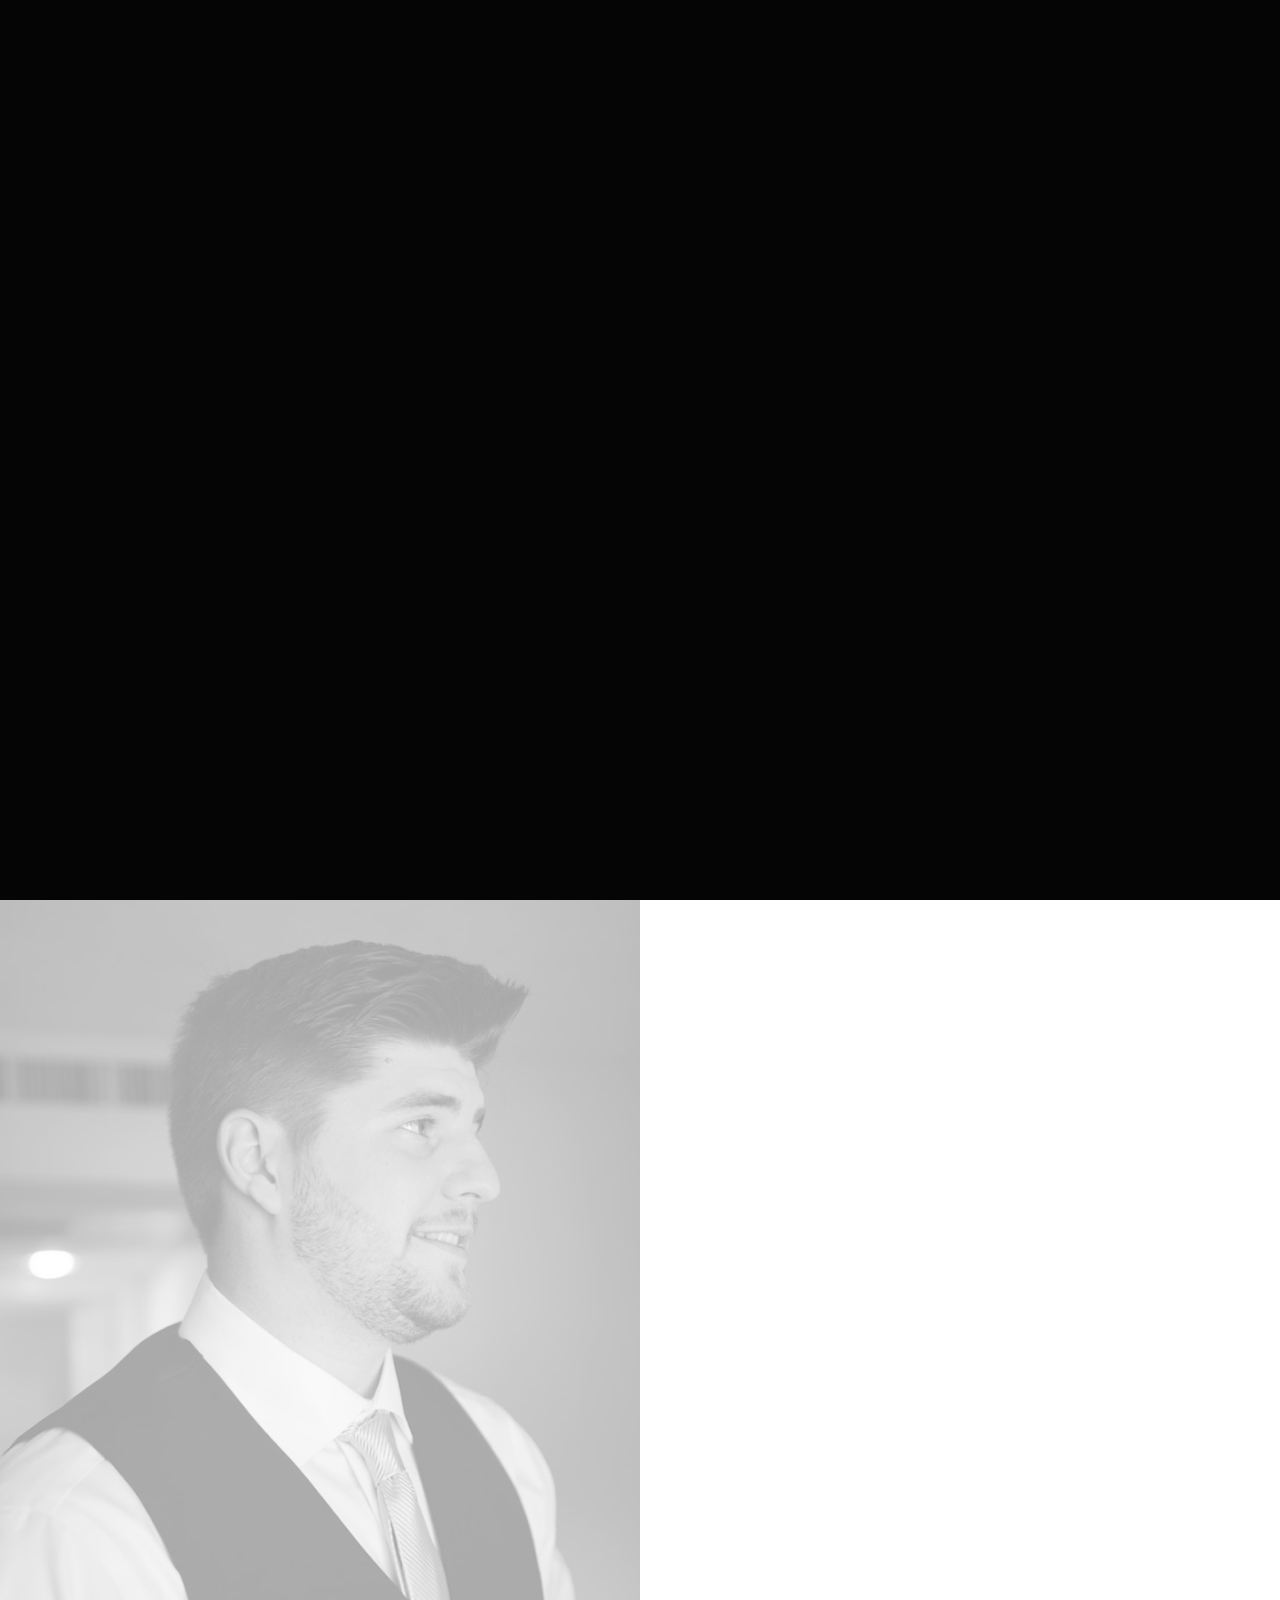
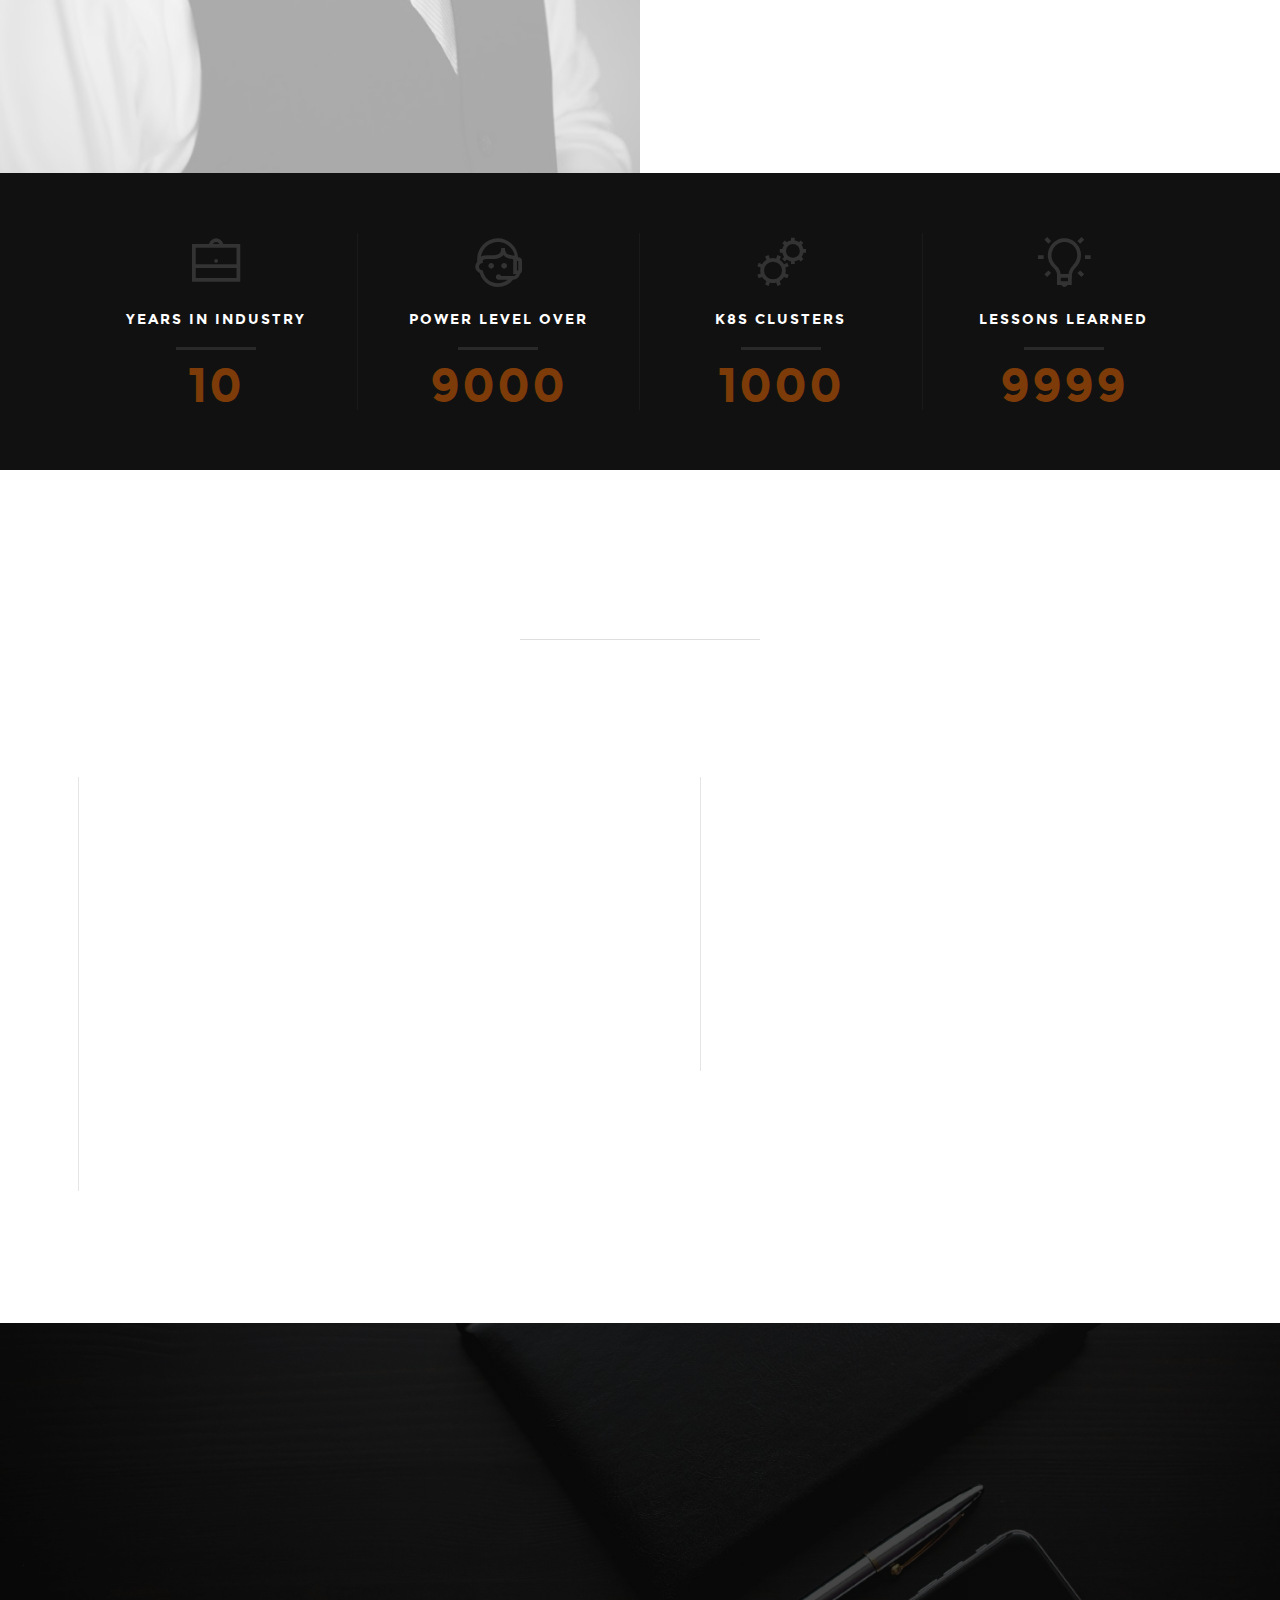
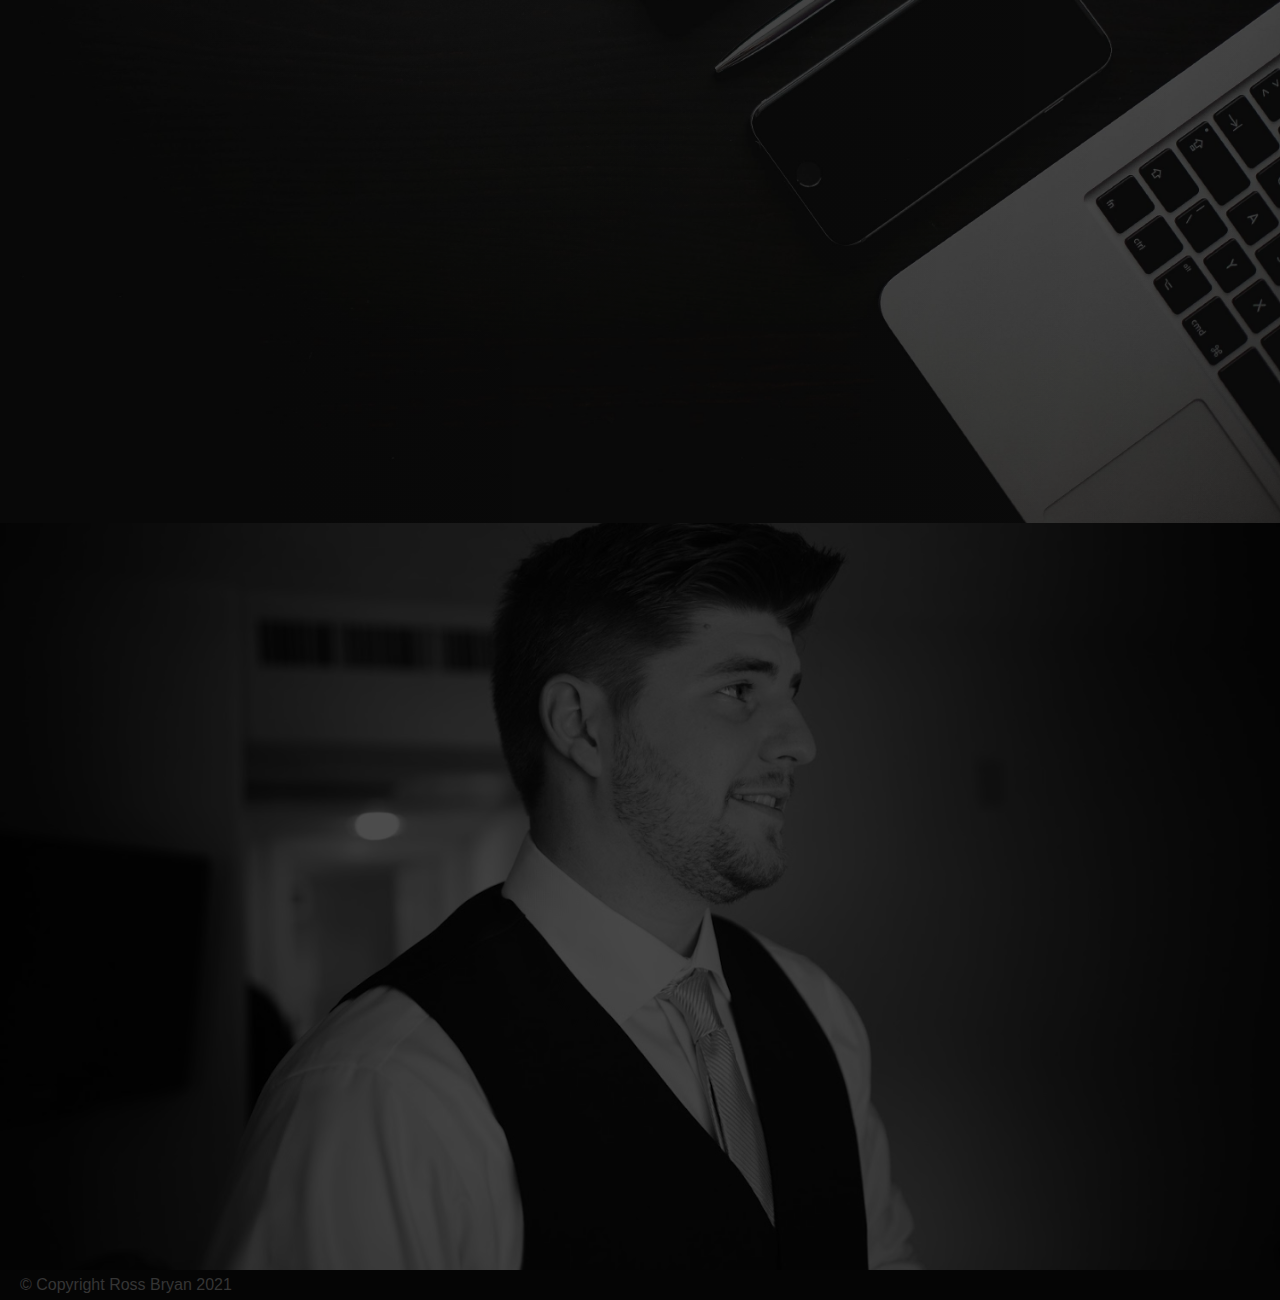
<file: www/index.html>
<!DOCTYPE html>
<!--[if IE 8 ]><html class="no-js oldie ie8" lang="en"> <![endif]-->
<!--[if IE 9 ]><html class="no-js oldie ie9" lang="en"> <![endif]-->
<!--[if (gte IE 9)|!(IE)]><!--><html class="no-js" lang="en"> <!--<![endif]-->
<head>

   <!--- basic page needs
   ================================================== -->
   <meta charset="utf-8">
	<title>rtbryan</title>
	<meta name="description" content="">  
	<meta name="author" content="">

   <!-- mobile specific metas
   ================================================== -->
	<meta name="viewport" content="width=device-width, initial-scale=1, maximum-scale=1">
 	<!-- CSS
   ================================================== -->
   <link rel="stylesheet" href="css/base.css">
   <link rel="stylesheet" href="css/vendor.css">  
   <link rel="stylesheet" href="css/main.css"> 

   <!-- script
   ================================================== -->
	<script src="js/modernizr.js"></script>
	<script src="js/pace.min.js"></script>

   <!-- favicons
	================================================== -->
	<link rel="shortcut icon" href="favicon.ico" type="image/x-icon">
	<link rel="icon" href="favicon.ico" type="image/x-icon">
<style>
body {font-family: Arial, Helvetica, sans-serif;}

#myImg {
  border-radius: 5px;
  cursor: pointer;
  transition: 0.3s;
}

#myImg:hover {opacity: 0.7;}

/* The Modal (background) */
.modal {
  display: none; /* Hidden by default */
  position: fixed; /* Stay in place */
  z-index: 1; /* Sit on top */
  padding-top: 100px; /* Location of the box */
  left: 0;
  top: 0;
  width: 100%; /* Full width */
  height: 100%; /* Full height */
  overflow: auto; /* Enable scroll if needed */
  background-color: rgb(0,0,0); /* Fallback color */
  background-color: rgba(0,0,0,0.9); /* Black w/ opacity */
}

/* Modal Content (image) */
.modal-content {
  margin: auto;
  display: block;
  width: 80%;
  max-width: 1500px;
}

/* Caption of Modal Image */
#caption {
  margin: auto;
  display: block;
  width: 80%;
  max-width: 700px;
  text-align: center;
  color: #ccc;
  padding: 10px 0;
  height: 150px;
}

/* Add Animation */
.modal-content, #caption {  
  -webkit-animation-name: zoom;
  -webkit-animation-duration: 0.6s;
  animation-name: zoom;
  animation-duration: 0.6s;
}

@-webkit-keyframes zoom {
  from {-webkit-transform:scale(0)} 
  to {-webkit-transform:scale(1)}
}

@keyframes zoom {
  from {transform:scale(0)} 
  to {transform:scale(1)}
}

/* The Close Button */
.close {
  position: absolute;
  top: 15px;
  right: 165px;
  color: #f1f1f1;
  font-size: 40px;
  font-weight: bold;
  transition: 0.3s;
}

.close:hover,
.close:focus {
  color: #bbb;
  text-decoration: none;
  cursor: pointer;
}

/* 100% Image Width on Smaller Screens */
@media only screen and (max-width: 1500px){
  .modal-content {
    width: 100%;
  }
}
</style>
</head>


<body id="top">

	<!-- header 
   ================================================== -->
   <header> 

   	<div class="header-logo">
	      <a href="index.html">rtbryan</a>
	   </div> 

		<a id="header-menu-trigger" href="#0">
		 	<span class="header-menu-text">Menu</span>
		  	<span class="header-menu-icon"></span>
		</a> 

		<nav id="menu-nav-wrap">

			<a href="#0" class="close-button" title="close"><span>Close</span></a>	

	   	<h3>Rtbryan.</h3>  

			<ul class="nav-list">
				<li class="current"><a class="smoothscroll" href="#home" title="">Home</a></li>
				<li><a class="smoothscroll" href="#about" title="">About Me</a></li>
				<li><a class="smoothscroll" href="#services" title="">My Services</a></li>
				<li><a class="smoothscroll" href="#stats" title="">Fun Stats</a></li>
				<li><a class="smoothscroll" href="#credentials" title="">Experience/Education</a></li>
				<li><a class="smoothscroll" href="#site" title="">About This Site</a></li>
				<li><a class="smoothscroll" href="#contact" title="">Contact</a></li>
				<li><a href="https://linkedin.com/in/ross-t-bryan" target="_blank" title="Opens LinkedIn in a new tab.">LinkedIn</a></li>
			</ul>	

		</nav>  <!-- end #menu-nav-wrap -->

	</header> <!-- end header -->  


   <!-- home
   ================================================== -->
   <section id="home">

   	<div class="overlay"></div><div class="gradient-overlay"></div>

   	<div class="home-content-table">		   

		   <div class="home-content-tablecell">
		   	<div class="row">
		   		<div class="col-twelve">		   			
			  			<div class="home-bottom-text">

			  				<h3 class="animate-intro">Hello, World.</h3>
				  			<h1 class="animate-intro">
							I am Ross Bryan.<br>
							Computer Scientist &amp; Technologist.<br>
							Based in Ann Arbor, Michigan. 
				  			</h1>	

							<ul class="home-section-links">
								<li class="animate-intro">More <a href="#about" class="smoothscroll">About Me</a></li>
								<li class="animate-intro">View <a href="#credentials" class="smoothscroll">By The Numbers</a></li>
								<li class="animate-intro">Connect <a href="https://linkedin.com/in/ross-t-bryan"  target="_blank" title="Opens LinkedIn in a new tab.">On LinkedIn</a></li>								
							</ul>

			  			</div> <!-- end home-bottom-text -->
			   	</div> <!-- end col-twelve --> 
		   	</div> <!-- end row --> 
		   </div> <!-- end home-content-tablecell --> 		   
		</div> <!-- end home-content-table -->

		<a href="#about" class="scroll-icon smoothscroll">		
		   <span class="icon-DownArrow"></span>
		</a>	
   
   </section> <!-- end home -->
   <!-- about
   ================================================== -->
   <section id="about">

   	<div class="about-profile-bg"></div>

   	<div class="about-wrap">

   		<div class="about-profile">

   			<div class="about-profile-bg"></div>

				<div class="intro">
					<h3 class="animate-this">About</h3>
	   			<h1 class="animate-this">More About Me.</h1>
	   			<p class="lead animate-this">I like software development, computers, cats, and networks. 
				   </p>					
				</div>   		

   		</div> <!-- end about-profile  -->
		<div id="services" class="about-services">
				<div class="intro">
	   			<h3 class="animate-this">Services</h3>
	   			<h1 class="animate-this">What I Do.</h1>

	   			<p class="lead animate-this">I've taken to writing cloud native software to manage cloud native infrastructure running cloud native software.</p>
   			</div>

   			<ul class="services">
   				<li class="item-branding animate-this">
   					<div class="icon-wrap">
   						<i class="icon-TreeStructure"></i>
   					</div>
   					<div class="service-item">
   						<h4>Architecture</h4>
   						<p>
						   <ul>
							   <li>A picture is worth a thousand words.</li>
							</ul>
   						</p>
   					</div>   					
   				</li>
   				<li class="item-photography animate-this">
   					<div class="icon-wrap">
   						<img src="images/k8s-bw.png" style="width:50px;height:50px "alt="kubernetes logo"> 
   					</div>
   					<div class="service-item">
   						<h4>Kubernetes</h4>
   						<p>
						   <ul>
						   <li>I enjoy making computers talk to each other.
						   </li>
							</ul>
   						</p>
   					</div>   					
   				</li>
				<li class="item-photography animate-this">
   					<div class="icon-wrap">
   					   	<i class="icon-Process"></i>
   					</div>
   					<div class="service-item">
   						<h4>CICD Pipelines</h4>
   						<p><ul>
						   <li>Anything that creates less work for me.</li>
						   </li>
						   </ul>
   						</p>
   					</div>   					
   				</li>
   				<li class="item-webdesign animate-this">
   					<div class="icon-wrap">
   						<i class="icon-Maintenance"></i>
   					</div>
   					<div class="service-item">
   						<h4>Site Reliability Engineering</h4>
   						<p>
						   <ul>
						   <li>How do you measure a good job?</li>
						   </ul>
						   </p>
   					</div>   					
   				</li>
   				<li class="item-uiux animate-this">
   					<div class="icon-wrap">
   						<i class="icon-HTML"></i>
   					</div>
   					<div class="service-item">
   						<h4>Development</h4>
   						<p><ul>
						   <li>The computers are on my team, they do what I say.</li>
						   </ul>
						   </p>
   					</div>   					
   				</li>
   			</ul>   			

   		</div> <!-- end about-services  -->   		

   	</div> <!-- end about-wrap  -->


   </section> <!-- end about -->
	<!-- stats
   ================================================== -->
   <section id="stats">

		<div class="row">
			<div class="col-twelve">
				<div class="block-1-4 block-tab-1-2 block-mob-full stats-list">

					<div class="bgrid stat">
						<div class="icon-part">
							<i class="icon-Briefcase"></i>
						</div>
						<h5 class="stat-title">
							Years in Industry
						</h5>
						<h3 class="stat-count">10</h3>
					</div> <!-- end stat -->					

					<div class="bgrid stat">
						<div class="icon-part">
							<i class="icon-OnlineSupport"></i>
						</div>
						<h5 class="stat-title">
						Power Level Over</h5>
						<h3 class="stat-count">9000</h3>
					</div> <!-- end stat -->

					<div class="bgrid stat">
						<div class="icon-part">
							<i class="icon-Services"></i>
						</div>
						<h5 class="stat-title">
							K8s Clusters
						</h5>
						<h3 class="stat-count">1000</h3>
					</div> <!-- end stat -->									

					<div class="bgrid stat">
						<div class="icon-part">
							<i class="icon-Idea"></i>
						</div>
						<h5 class="stat-title">
							Lessons Learned
						</h5>
						<h3 class="stat-count">9999</h3>
					</div> <!-- end stat -->
					
				</div> <!-- end stats-list -->
			</div> <!-- end col-twelve -->
		</div> <!-- end row -->

   </section> <!-- end stats -->
    <section id="credentials">

   	<div class="row narrow section-intro with-bottom-sep">
   		<div class="col-twelve">
   			<h3 class="animate-this">Career and Education</h3>
   		</div>   		
   	</div> <!-- end section-intro -->

		<div class="row wide credentials-content">

			<div class="col-six tab-full left">

				<h2 class="animate-this">Recent Experience</h2>

	   		<div class="timeline-wrap">

				<div class="timeline-block animate-this">
					<div class="timeline-ico">
						<i class="fa fa-briefcase"></i>
					</div>
					<div class="timeline-header">
						<p class="timeframe">March 2021 - Present</p>
						<h3>Red Hat</h3>
						<h4>Sr Site Reliability Engineer</h4>	   					
					</div>
				</div> <!-- end timeline-block -->

   				<div class="timeline-block animate-this">
	   				<div class="timeline-ico">
	   					<i class="fa fa-briefcase"></i>
	   				</div>
	   				<div class="timeline-header">
	   					<p class="timeframe">October 2018 - March 2021</p>
	   					<h3>University of Michigan: Michigan Medicine</h3>
	   					<h4>Sr DevOps Engineer</h4>	   					
	   				</div>
	   			</div> <!-- end timeline-block -->


				  <div class="timeline-block animate-this">
					<div class="timeline-ico">
						<i class="fa fa-briefcase"></i>
					</div>
					<div class="timeline-header">
						<p class="timeframe">May 2016 - October 2018</p>
						<h3>University of Michigan: Michigan Medicine</h3>
						<h4>Systems Programmer</h4>	   					
					</div>
				</div> <!-- end timeline-block -->


   			</div> 		
   		
	   	</div> <!-- end col-six -->

	   	<div class="col-six tab-full right">

	   		<h2 class="animate-this">Education</h2>

				<div class="timeline-wrap">

   				<div class="timeline-block animate-this">
	   				<div class="timeline-ico">
	   					<i class="fa fa-graduation-cap"></i>
	   				</div>
	   				<div class="timeline-header">
	   					<p class="timeframe">In Progress</p>
	   					<h3>University of Michigan</h3>
						<h4 style="margin-bottom:0rem">M.S. Information Systems & Technology</h4>
	   				</div>
	   			</div> <!-- end timeline-block -->

	   			<div class="timeline-block animate-this">
	   				<div class="timeline-ico">
	   					<i class="fa fa-graduation-cap"></i>
	   				</div>
	   				<div class="timeline-header">
	   					<h3>Grand Valley State University</h3>
	   					<h4>B.S. Computer Science</h4>	   				
	   				</div>
	   			</div> <!-- end timeline-block -->

	   			<div class="timeline-block animate-this">
	   				<div class="timeline-ico">
	   					<i class="fa fa-graduation-cap"></i>
	   				</div>
	   			<div class="timeline-header">
					<div class="timeline-ico">
						<i class="fa fa-graduation-cap"></i>
					</div>
	   					<h3>Grand Valley State University</h3>
	   					<h4>B.S. Criminal Justice</h4>	   					
	   				</div>
	   			</div> <!-- end timeline-block -->

   			</div> <!-- end timeline-wrap -->	   		
	   		
	   	</div> <!-- end col-six --> 			

		</div> <!-- end row wide -->    	  	

   </section> <!-- end credentials -->
   <section id="skills">

   	<div id="site" class="overlay"></div>
   	<div class="gradient-overlay"></div>
   	
   	<div class="row wide">
   		<div class="col-skills">

   			<div class="section-intro">
   				<h3 class="animate-this">About this Site.</h3>
   				<h5 class="animate-this" style="color:gray">Google Cloud Run</h5>
			<p class="animate-this" style="color:white">
			This site lives in Google Cloud Run. My primary reason for choosing cloud run is because I only pay for what I use, and the service scales to zero.
			<br>
			</p>
   			</div>
   		</div> <!-- end col-six -->
   	</div> <!-- end row wide -->

</section> <!-- end skills -->
     <section id="contact">

      <div class="overlay"></div>

		<div class="row narrow section-intro">
   		<div class="col-twelve">
			   <br><br>
			   <br><br>
			   <br><br>
   			<h3 class="animate-this">Connect with me <a href="https://linkedin.com/in/ross-t-bryan" target="_blank" title="Opens LinkedIn in a new tab.">On LinkedIn</a>.</h3>
			   <br><br>
			   <br><br>
			   <br><br>
			   <br><br>
			   <br><br>
			   <br><br>
   		</div> 
   	</div> <!-- end section-intro -->
</section> <!-- end contact -->
      	<div class="col-twelve tab-full">
	      	<div class="copyright">
		        	<span>© Copyright Ross Bryan 2021</span> 		        	         	
		      </div>		                  
	      </div>      	
      </div> <!-- end row -->

      <div id="go-top">
		   <a class="smoothscroll" title="Back to Top" href="#top"><i class="icon-UpArrow"></i></a>
		</div>		
   </footer>

   <div id="preloader"> 
    	<div id="loader"></div>
   </div> 

   <!-- Java Script
   ================================================== --> 
   <script src="js/jquery-2.1.3.min.js"></script>
   <script src="js/plugins.js"></script>
   <script src="js/main.js"></script>

</body>

</html>
</file>
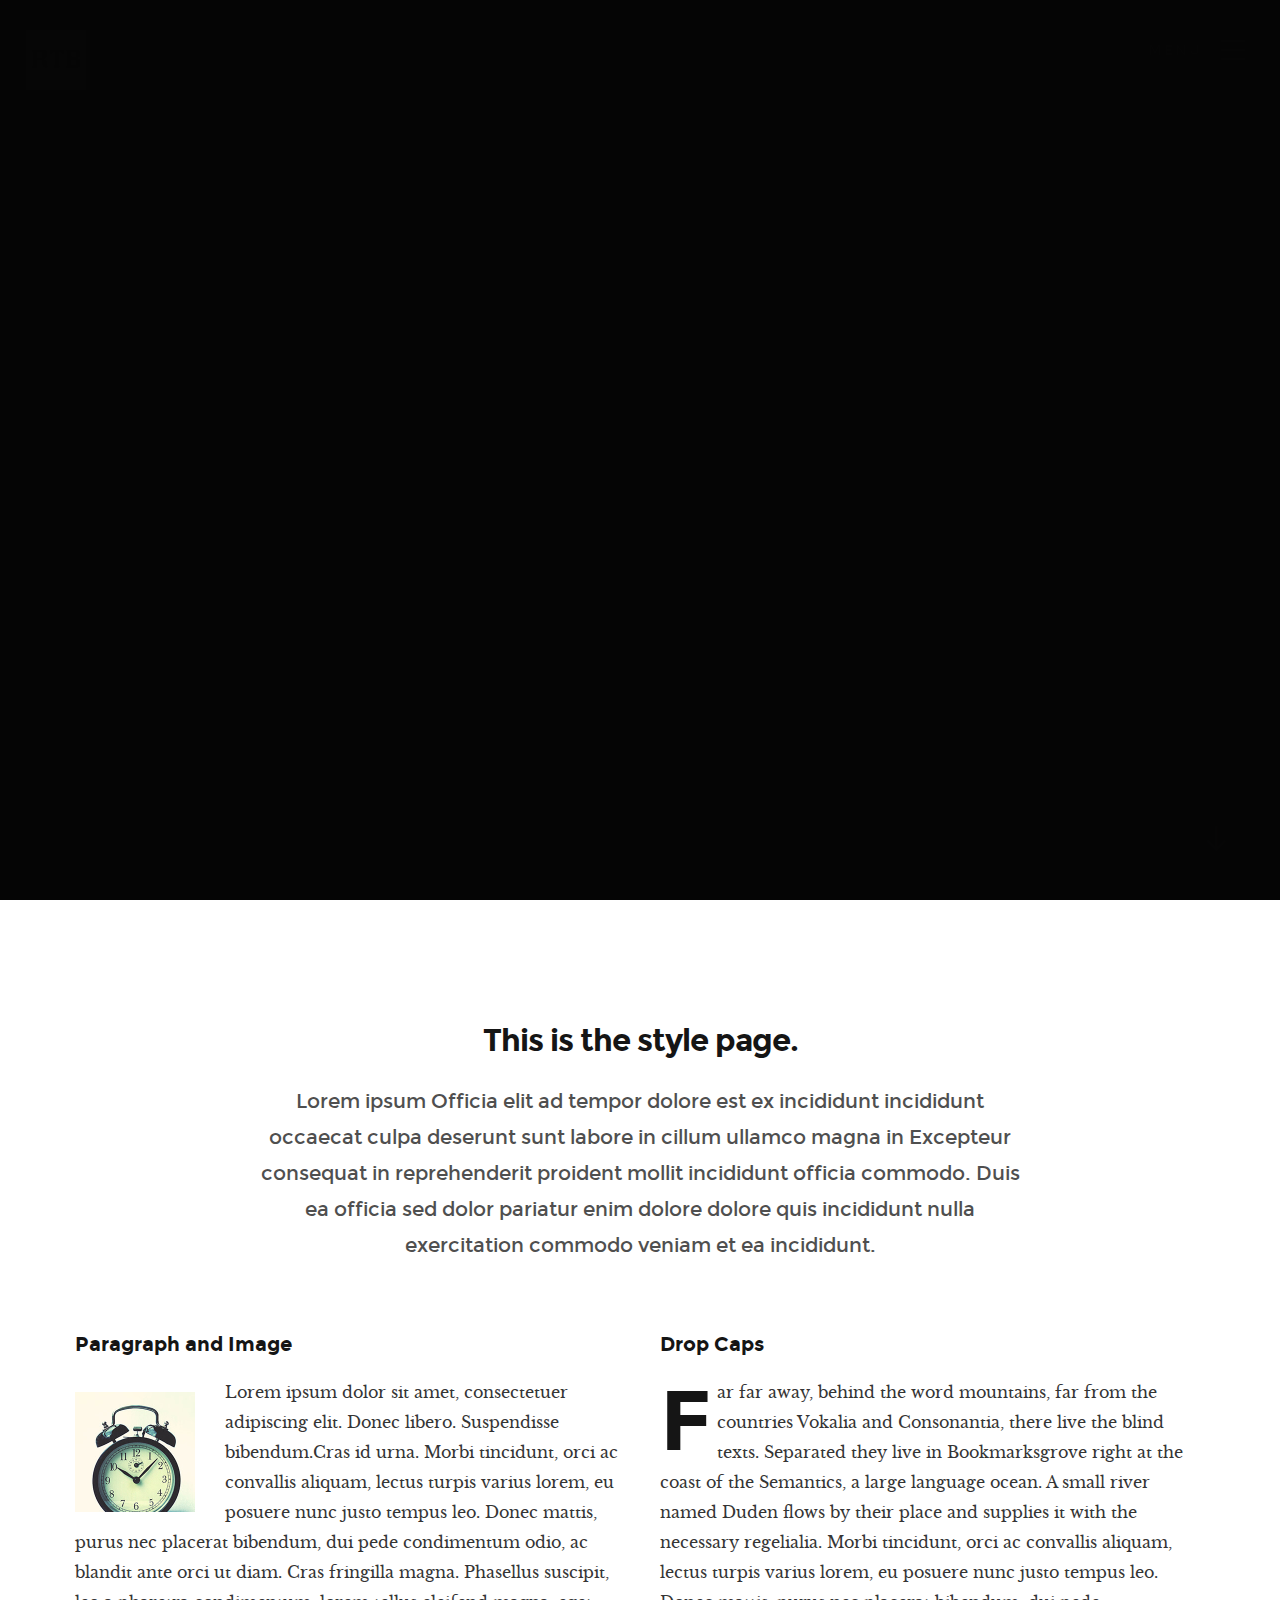
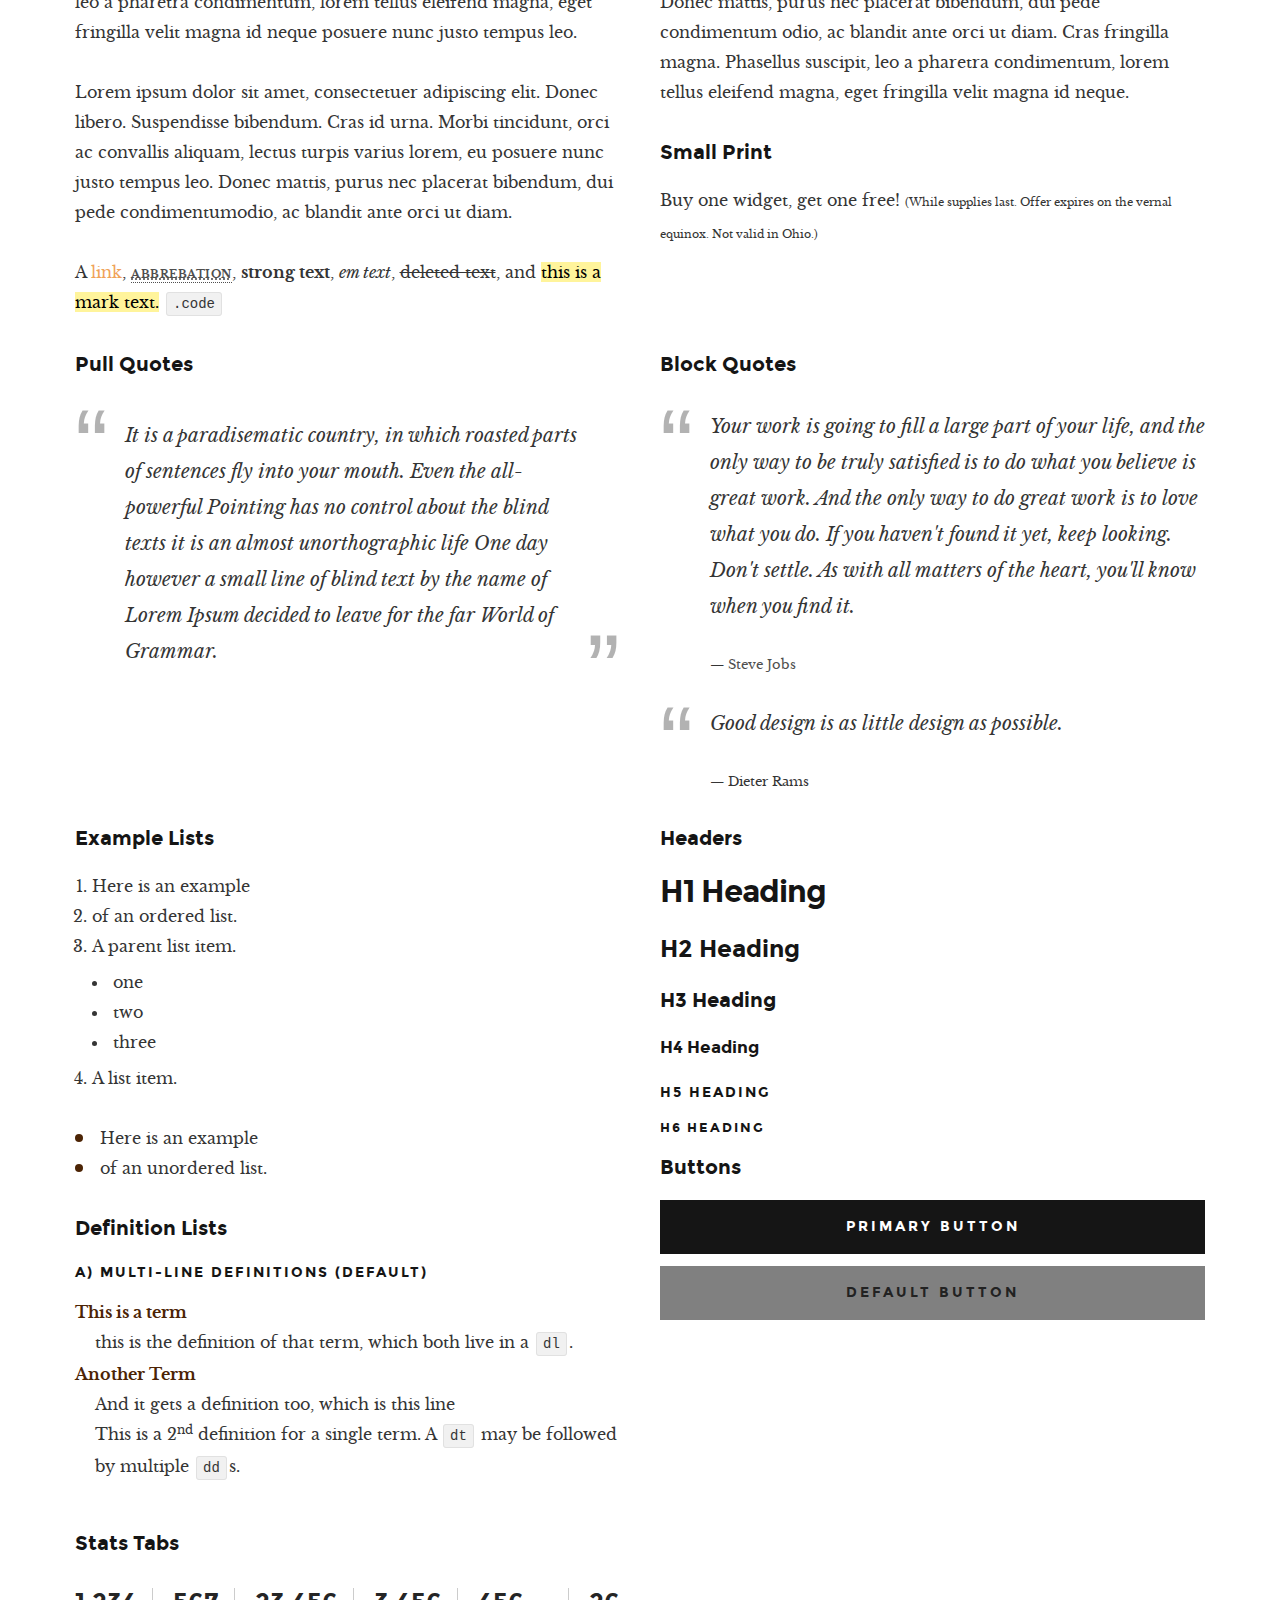
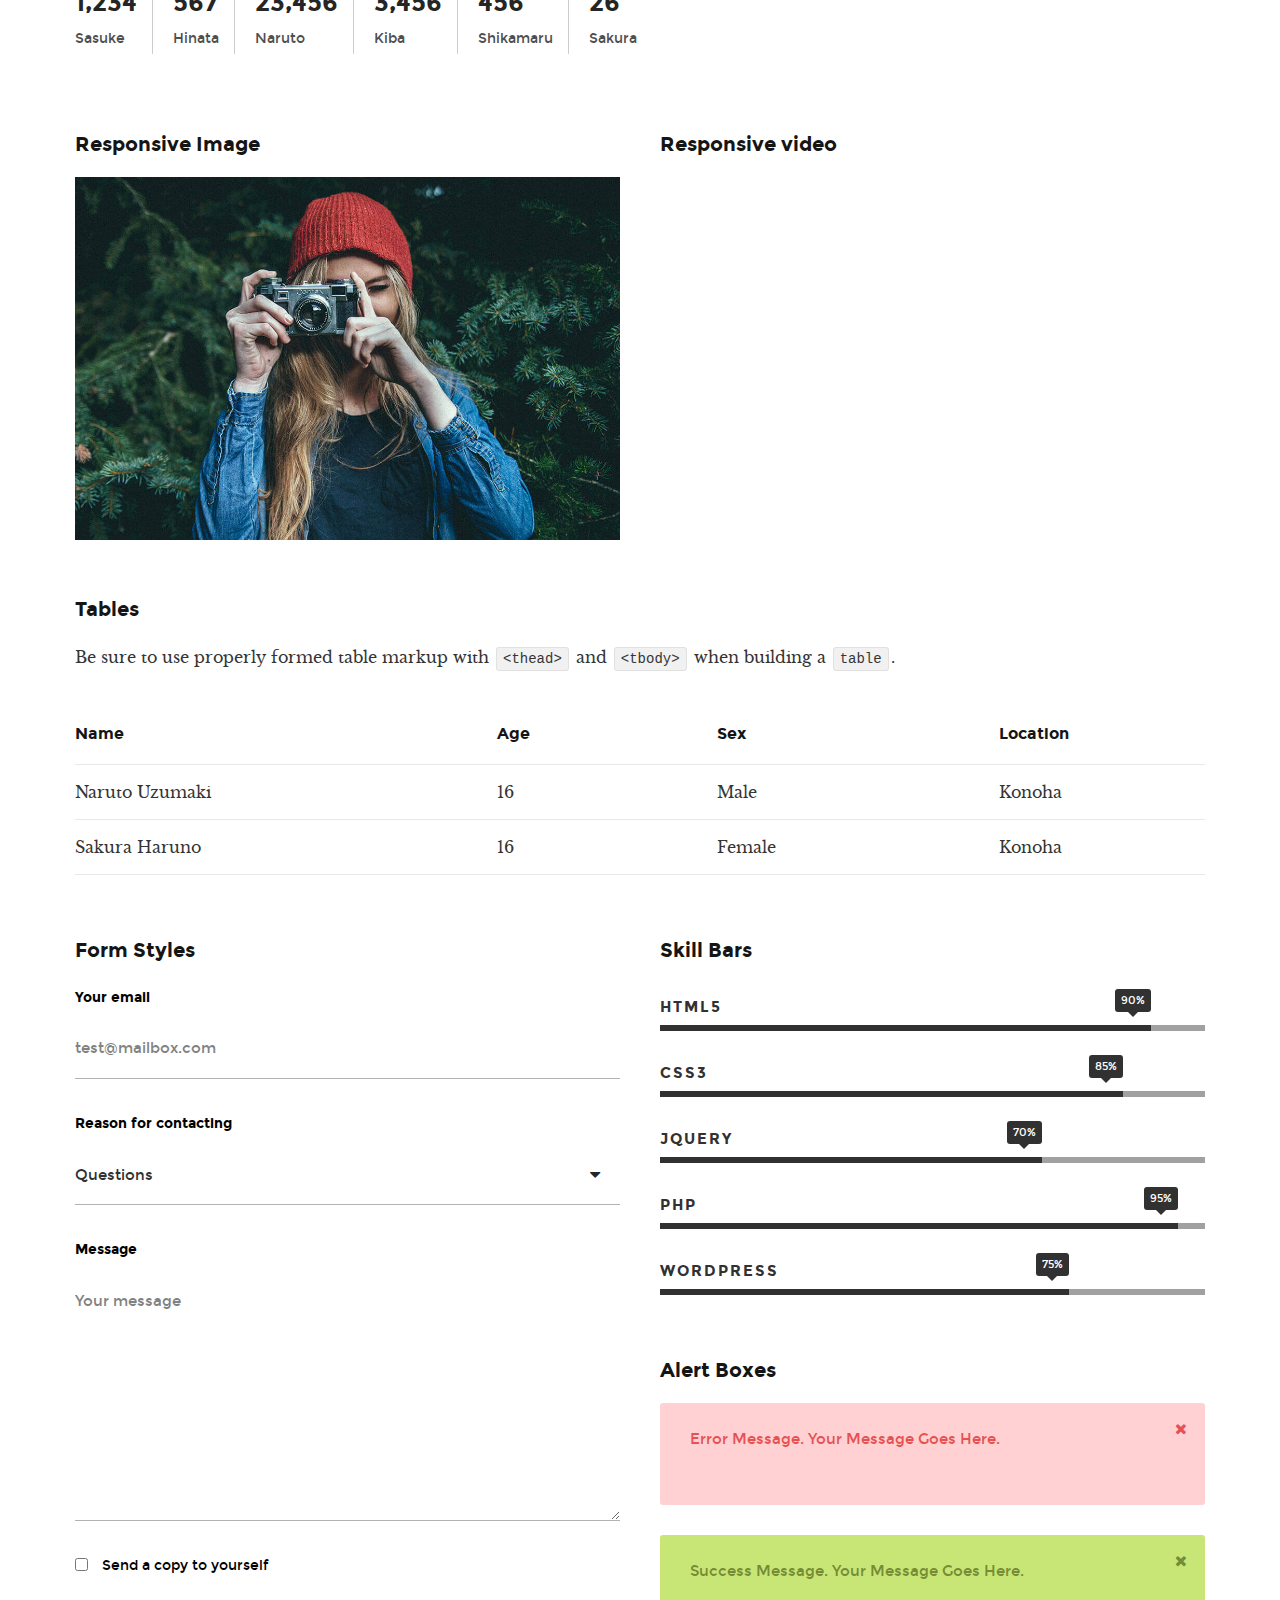
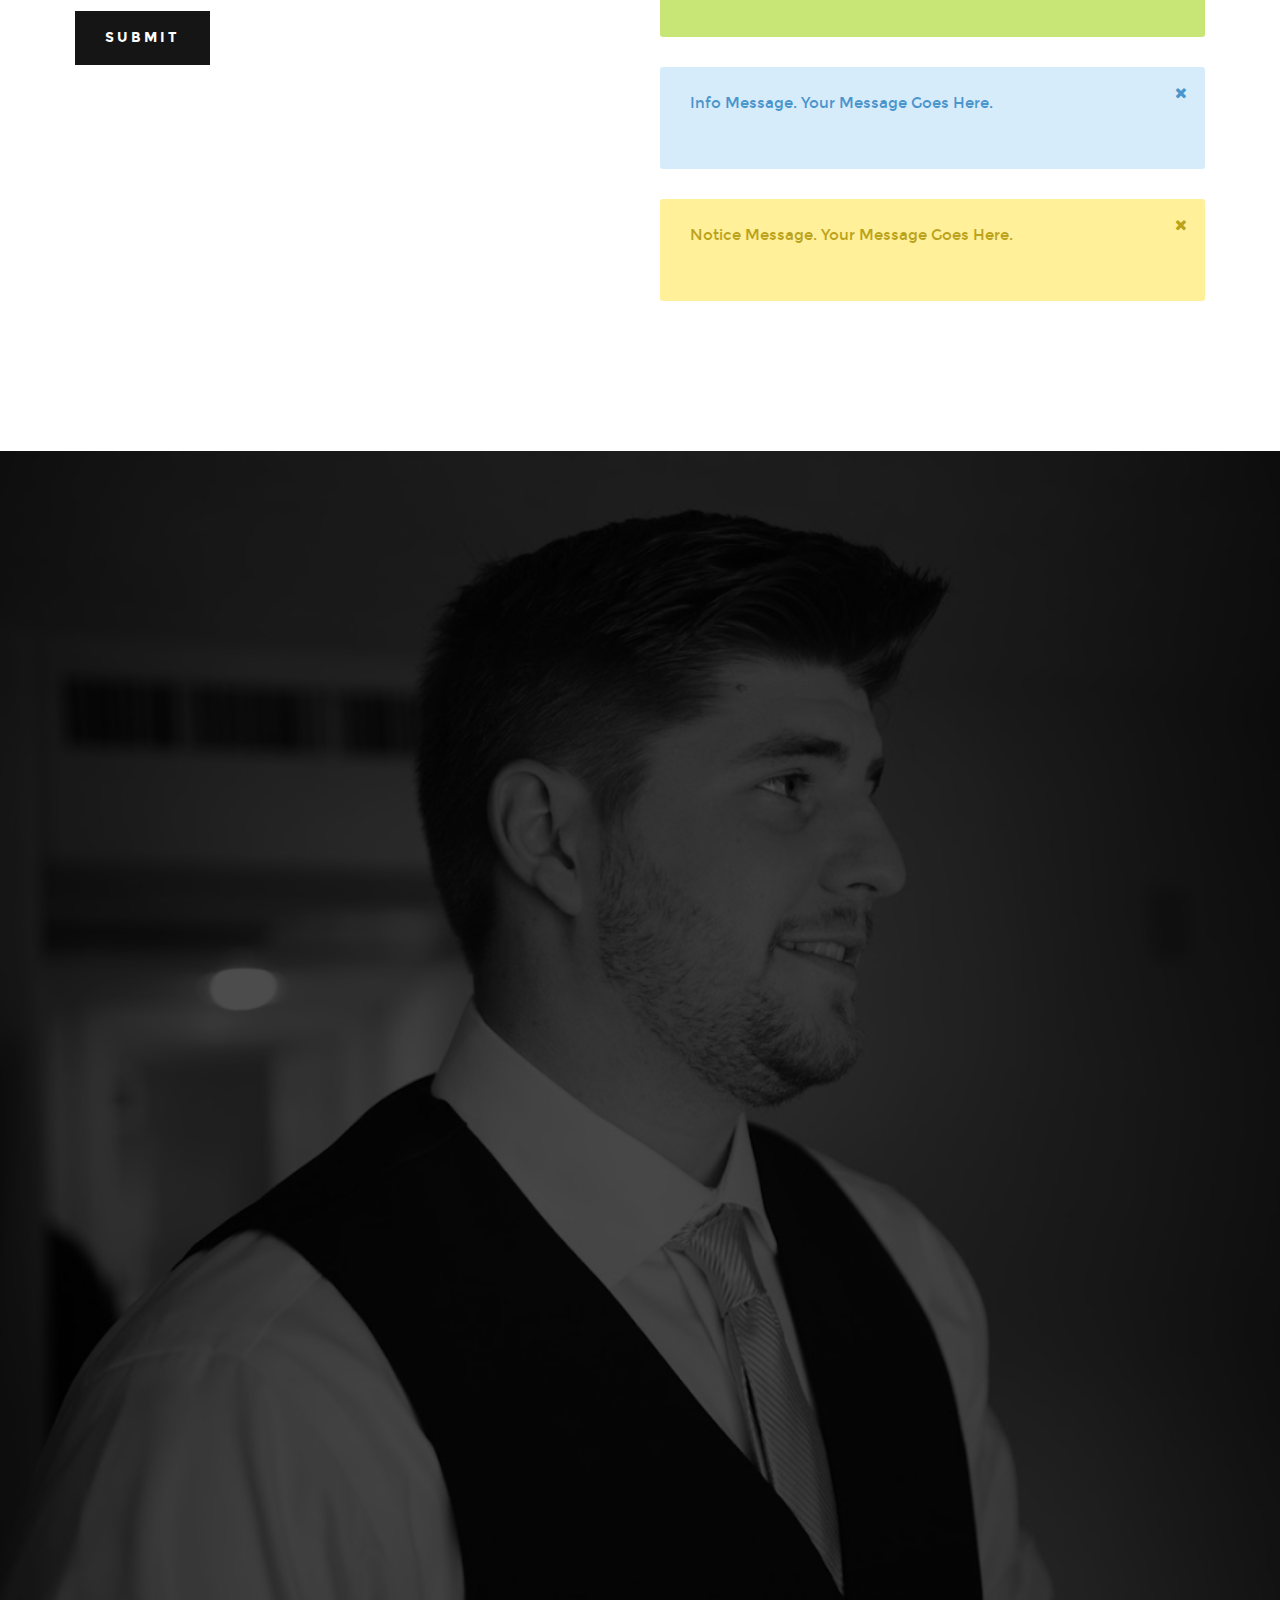
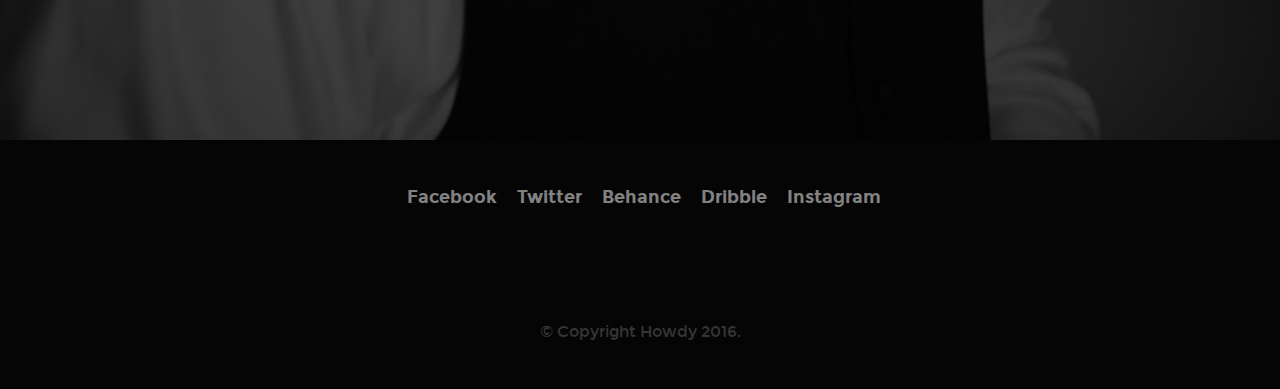
<file: www/styles.html>
<!DOCTYPE html>
<!--[if IE 8 ]><html class="no-js oldie ie8" lang="en"> <![endif]-->
<!--[if IE 9 ]><html class="no-js oldie ie9" lang="en"> <![endif]-->
<!--[if (gte IE 9)|!(IE)]><!--><html class="no-js" lang="en"> <!--<![endif]-->
<head>

   <!--- basic page needs
   ================================================== -->
   <meta charset="utf-8">
	<title>Howdy - Style Guide</title>
	<meta name="description" content="">  
	<meta name="author" content="">

   <!-- mobile specific metas
   ================================================== -->
	<meta name="viewport" content="width=device-width, initial-scale=1, maximum-scale=1">

 	<!-- CSS
   ================================================== -->
   <link rel="stylesheet" href="css/base.css">
   <link rel="stylesheet" href="css/vendor.css">  
   <link rel="stylesheet" href="css/main.css"> 

   <style type="text/css" media="screen">
   	#styles { 
   		background: white;
   		padding-top: 12rem;
   		padding-bottom: 12rem;
   	}      	
   </style>   

   <!-- script
   ================================================== -->
	<script src="js/modernizr.js"></script>
	<script src="js/pace.min.js"></script>

   <!-- favicons
	================================================== -->
	<link rel="shortcut icon" href="favicon.ico" type="image/x-icon">
	<link rel="icon" href="favicon.ico" type="image/x-icon">

</head>


<body id="top">

	<!-- header 
   ================================================== -->
   <header> 

   	<div class="header-logo">
	      <a href="index.html">Howdy</a>
	   </div> 

		<a id="header-menu-trigger" href="#0">
		 	<span class="header-menu-text">Menu</span>
		  	<span class="header-menu-icon"></span>
		</a> 

		<nav id="menu-nav-wrap">

			<a href="#0" class="close-button" title="close"><span>Close</span></a>	

	   	<h3>Howdy.</h3>  

			<ul class="nav-list">
				<li class="current"><a href="index.html#home" title="">Home</a></li>
				<li><a href="index.html#about" title="">About</a></li>
				<li><a href="index.html#skills" title="">Skills</a></li>
				<li><a href="index.html#credentials" title="">Experience</a></li>
				<li><a href="index.html#portfolio" title="">Works</a></li>
				<li><a href="index.html#stats" title="">Stats</a></li>				
				<li><a href="index.html#contact" title="">Contact</a></li>						
			</ul>	

			<ul class="header-social-list">
	         <li>
	         	<a href="#"><i class="fa fa-facebook-square"></i></a>
	         </li>
	         <li>
	         	<a href="#"><i class="fa fa-twitter"></i></a>
	         </li>
            <li>
            	<a href="#"><i class="fa fa-behance"></i></a>
            </li>
	         <li>
	         	<a href="#"><i class="fa fa-dribbble"></i></a>
	         </li>
	         <li>
	         	<a href="#"><i class="fa fa-instagram"></i></a>
	         </li>
	      </ul>		

		</nav>  <!-- end #menu-nav-wrap -->

	</header> <!-- end header -->  


   <!-- home
   ================================================== -->
   <section id="home">

   	<div class="overlay"></div><div class="gradient-overlay"></div>

   	<div class="home-content-table">		   

		   <div class="home-content-tablecell">
		   	<div class="row">
		   		<div class="col-twelve">		   			
			  			<div class="home-bottom-text">

			  				<h3 class="animate-intro">Hello, World.</h3>
				  			<h1 class="animate-intro">
							I am Jonathan Smith. <br>
							Graphic &amp; UI/UX Designer <br>
							Based in Manila Philippines. 
				  			</h1>	

							<ul class="home-section-links">
								<li class="animate-intro">More <a href="index.html#about">About Me</a></li>
								<li class="animate-intro">View <a href="index.html#portfolio">My Works</a></li>
								<li class="animate-intro">Contact <a href="index.html#contact">By Email</a></li>
							</ul>

			  			</div> <!-- end home-bottom-text -->
			   	</div> <!-- end col-twelve --> 
		   	</div> <!-- end row --> 
		   </div> <!-- end home-content-tablecell --> 		   
		</div> <!-- end home-content-table -->

		<a href="#styles" class="scroll-icon smoothscroll">		
		   <span class="icon-DownArrow"></span>
		</a>	
   
   </section> <!-- end home -->

   <!-- styles
   ================================================== -->
	<section id="styles">
		
		<div class="row narrow add-bottom text-center">

   		<div class="col-twelve tab-full">

   			<h1>This is the style page.</h1>

   			<p class="lead">Lorem ipsum Officia elit ad tempor dolore est ex incididunt incididunt occaecat culpa deserunt sunt labore in cillum ullamco magna in Excepteur consequat in reprehenderit proident mollit incididunt officia commodo.
   			Duis ea officia sed dolor pariatur enim dolore dolore quis incididunt nulla exercitation commodo veniam et ea incididunt.</p>   			

   		</div>

     	</div>

     	<div class="row">

     		<div class="col-six tab-full">

		     	<h3>Paragraph and Image</h3>

		      <p><a href="#"><img width="120" height="120" class="pull-left" alt="sample-image" src="images/sample-image.jpg"></a>
		  		Lorem ipsum dolor sit amet, consectetuer adipiscing elit. Donec libero. Suspendisse bibendum.Cras id urna. Morbi tincidunt, orci ac convallis aliquam, lectus turpis varius lorem, eu posuere nunc justo tempus leo. Donec mattis, purus nec placerat bibendum, dui pede condimentum odio, ac blandit ante orci ut diam. Cras fringilla magna. Phasellus suscipit, leo a pharetra condimentum, lorem tellus eleifend magna, eget fringilla velit magna id neque posuere nunc justo tempus leo. </p>

		  		<p>
		  		Lorem ipsum dolor sit amet, consectetuer adipiscing elit. Donec libero. Suspendisse bibendum. Cras id urna. Morbi tincidunt, orci ac convallis aliquam, lectus turpis varius lorem, eu posuere nunc justo tempus leo. Donec mattis, purus nec placerat bibendum, dui pede condimentumodio, ac blandit ante orci ut diam.	
	 			</p>

	         <p>A <a href="#">link</a>,
	  			<abbr title="this really isn't a very good description">abbrebation</abbr>,
	  			<strong>strong text</strong>,
	         <em>em text</em>,
	  			<del>deleted text</del>, and
	         <mark>this is a mark text.</mark>
	         <code>.code</code>
	         </p>

	      </div>

	      <div class="col-six tab-full">

	         <h3>Drop Caps</h3>

		      <p class="drop-cap">Far far away, behind the word mountains, far from the countries Vokalia and Consonantia,
		      there live the blind texts. Separated they live in Bookmarksgrove right at the coast of the
		      Semantics, a large language ocean. A small river named Duden flows by their place and supplies it with the necessary regelialia. Morbi tincidunt, orci ac convallis aliquam, lectus turpis varius lorem, eu	posuere nunc justo tempus leo. Donec mattis, purus nec placerat bibendum, dui pede condimentum odio, ac blandit ante orci ut diam. Cras fringilla magna. Phasellus suscipit, leo a pharetra condimentum, lorem tellus eleifend magna, eget fringilla velit magna id neque.
				</p>

			   <h3>Small Print</h3>

			   <p>Buy one widget, get one free!
				<small>(While supplies last. Offer expires on the vernal equinox. Not valid in Ohio.)</small>
				</p>

			</div>	         

		</div> <!-- end row -->

		<div class="row">

		  	<div class="col-six tab-full">

		      <h3>Pull Quotes</h3>

		      <aside class="pull-quote">
				   <blockquote>
					   <p>It is a paradisematic country, in which roasted parts of
		            sentences fly into your mouth. Even the all-powerful Pointing has no control about the blind
		            texts it is an almost unorthographic life One day however a small line of blind text by the name
		            of Lorem Ipsum decided to leave for the far World of Grammar.</p>
					</blockquote>
				</aside>

		   </div>

		   <div class="col-six tab-full">

		      <h3>Block Quotes</h3>

		      <blockquote cite="http://where-i-got-my-info-from.com">
				   <p>Your work is going to fill a large part of your life, and the only way to be truly satisfied is
		         to do what you believe is great work. And the only way to do great work is to love what you do.
		         If you haven't found it yet, keep looking. Don't settle. As with all matters of the heart, you'll know when you find it.
		         </p>
					<cite>
					   <a href="#">Steve Jobs</a>
					</cite>
			   </blockquote>

		      <blockquote>
		         <p>Good design is as little design as possible.</p>
		         <cite>Dieter Rams</cite>
		      </blockquote>

		   </div>

		</div> <!-- end row -->

		<div class="row half-bottom">

			<div class="col-six tab-full">

			   <h3>Example Lists</h3>

			   <ol>
				   <li>Here is an example</li>
				   <li>of an ordered list.</li>
				   <li>A parent list item.
					  	<ul>
				  			<li>one</li>
				  			<li>two</li>
					   	<li>three</li>
					   </ul>
					</li>
					<li>A list item.</li>
				</ol>

			   <ul class="disc">
				   <li>Here is an example</li>
				   <li>of an unordered list.</li>
				</ul>	

				<h3>Definition Lists</h3>	            

			   <h5>a) Multi-line Definitions (default)</h5>

			   <dl>
				   <dt><strong>This is a term</strong></dt>
				      <dd>this is the definition of that term, which both live in a <code>dl</code>.</dd>
				   <dt><strong>Another Term</strong></dt>
				      <dd>And it gets a definition too, which is this line</dd>
				      <dd>This is a 2<sup>nd</sup> definition for a single term. A <code>dt</code> may be followed by multiple <code>dd</code>s.</dd>
			   </dl>

		   </div>

		   <div class="col-six tab-full">		                  

		      <h3>Headers</h3>

		      <h1>H1 Heading</h1>
		      <h2>H2 Heading</h2>
		      <h3>H3 Heading</h3>
		      <h4>H4 Heading</h4>
		      <h5>H5 Heading</h5>
		      <h6>H6 Heading</h6>

		      <h3>Buttons</h3>

		    	<p>
		     		<a class="button button-primary full-width" href="#">Primary Button</a>
		     		<a class="button full-width" href="#">Default Button</a>
		     	</p>

		   </div>

		</div> <!-- end row -->

		<div class="row half-bottom">

		   <div class="col-twelve">

		    	<h3>Stats Tabs</h3>

		      <ul class="stats-tabs">
				   <li><a href="#">1,234 <em>Sasuke</em></a></li>
				   <li><a href="#">567 <em>Hinata</em></a></li>
				   <li><a href="#">23,456 <em>Naruto</em></a></li>
				   <li><a href="#">3,456 <em>Kiba</em></a></li>
				   <li><a href="#">456 <em>Shikamaru</em></a></li>
				   <li><a href="#">26 <em>Sakura</em></a></li>
				</ul>	      		

		   </div>	      	

		</div> <!-- end row -->

		<div class="row half-bottom">

	      <div class="col-six tab-full">

      		<h3>Responsive Image</h3>
      		<p><img src="images/shutterbug.jpg"></p>

      	</div>

      	<div class="col-six tab-full">

      		<h3>Responsive video</h3>

      		<div class="fluid-video-wrapper">
               <iframe src="http://player.vimeo.com/video/14592941?title=0&amp;byline=0&amp;portrait=0&amp;color=F64B39" width="500" height="281" frameborder="0" webkitallowfullscreen mozallowfullscreen allowfullscreen></iframe> 
            </div>

      	</div>
	      	
      </div> <!-- end row -->

      <div class="row add-bottom">

	      <div class="col-twelve">

	      	<h3>Tables</h3>
	      	<p>Be sure to use properly formed table markup with <code>&lt;thead&gt;</code> and <code>&lt;tbody&gt;</code> when building a <code>table</code>.</p>

	      	<div class="table-responsive">

	      		<table>
						<thead>
						   <tr>
						 		<th>Name</th>
						      <th>Age</th>
						      <th>Sex</th>
						      <th>Location</th>					    
						   </tr>
						</thead>
						<tbody>
						   <tr>
						      <td>Naruto Uzumaki</td>
						      <td>16</td>
						      <td>Male</td>
						      <td>Konoha</td>					    
						   </tr>
						   <tr>
						      <td>Sakura Haruno</td>
						      <td>16</td>
						      <td>Female</td>
						      <td>Konoha</td>			    
						   </tr>
						</tbody>
				   </table>

	      	</div>     		

	      </div>
	      	
	   </div> <!-- end row -->

	   <div class="row">

		   <div class="col-six tab-full">

		      <h3>Form Styles</h3>

		      <form>
			     	<div>
			        	<label for="sampleInput">Your email</label>
			        	<input class="full-width" type="email" placeholder="test@mailbox.com" id="sampleInput">
			      </div>
			      <div>
			        	<label for="sampleRecipientInput">Reason for contacting</label>
			        	<div class="ss-custom-select">
			        		<select class="full-width" id="sampleRecipientInput">
				        		<option value="Option 1">Questions</option>
				        		<option value="Option 2">Report</option>
				        		<option value="Option 3">Others</option>
				        	</select>
			        	</div>			         	
			      </div>
			       
			     	<label for="exampleMessage">Message</label>
			     	<textarea class="full-width" placeholder="Your message" id="exampleMessage"></textarea>

			     	<label class="add-bottom">
			        	<input type="checkbox">			            
			        	<span class="label-text">Send a copy to yourself</span>
			     	</label>
			       
			     	<input class="button-primary" type="submit" value="Submit">

			   </form>	            

		   </div>

		   <div class="col-six tab-full">

		   	<h3>Skill Bars</h3>

		   	<ul class="skill-bars">
				   <li>
				   	<div class="progress percent90"><span>90%</span></div>
				   	<strong>HTML5</strong>
				   </li>
				   <li>
				   	<div class="progress percent85"><span>85%</span></div>
				   	<strong>CSS3</strong>
				   </li>
				   <li>
				   	<div class="progress percent70"><span>70%</span></div>
				   	<strong>JQuery</strong>
				   </li>
				   <li>
				   	<div class="progress percent95"><span>95%</span></div>
				   	<strong>PHP</strong>
				   </li>
				   <li>
				   	<div class="progress percent75"><span>75%</span></div>
				   	<strong>Wordpress</strong>
				   </li>
				</ul> <!-- end skill-bars -->

	         <h3>Alert Boxes</h3> 
			        
            <div class="alert-box ss-error hideit">
		        <p>Error Message. Your Message Goes Here.</p>
		        <i class="fa fa-times close"></i>
		      </div><!-- /error -->
			        
		      <div class="alert-box ss-success hideit">
		        <p>Success Message. Your Message Goes Here.</p>
		        <i class="fa fa-times close"></i>
		      </div><!-- /success -->
			        
		      <div class="alert-box ss-info hideit">
		         <p>Info Message. Your Message Goes Here.</p>
		         <i class="fa fa-times close"></i>
		      </div><!-- /info -->
			        
		      <div class="alert-box ss-notice hideit">
		        <p>Notice Message. Your Message Goes Here.</p>
		        <i class="fa fa-times close"></i>
		      </div><!-- /notice -->
		        
		   </div>	         

		</div> <!-- end row -->

	</section> <!-- end styles -->   


	<!-- contact
   ================================================== -->
   <section id="contact">

      <div class="overlay"></div>

		<div class="row narrow section-intro">
   		<div class="col-twelve">
   			<h3 class="animate-this">Contact</h3>
   			<h1 class="animate-this">I'm Available for Freelance Work. Feel Free to Contact Me.</h1>

   			<p class="lead animate-this">Lorem ipsum Do commodo in proident enim in dolor cupidatat adipisicing dolore officia nisi aliqua incididunt Ut veniam lorem ipsum Consectetur ut in in eu do.</p>
   		</div> 
   	</div> <!-- end section-intro -->

   	<div class="row contact-form">
   		<div class="col-twelve">

            <!-- form -->
            <form name="contactForm" id="contactForm" method="post">
      			

                  <div class="form-field animate-this">
 						   <input name="contactName" type="text" id="contactName" placeholder="Name" value="" minlength="2" required="">
                  </div>
                  <div class="form-field animate-this">
	      			   <input name="contactEmail" type="email" id="contactEmail" placeholder="Email" value="" required="">
	               </div>
                  <div class="form-field animate-this">
	     				   <input name="contactSubject" type="text" id="contactSubject" placeholder="Subject" value="">
	               </div>                       
                  <div class="form-field animate-this">
	                 	<textarea name="contactMessage" id="contactMessage" placeholder="message" rows="10" cols="50" required=""></textarea>
	               </div> 

                  <div class="form-field animate-this">
                     <button class="submitform">Submit</button>

                     <div id="submit-loader">
                        <div class="text-loader">Sending...</div>                             
       				      <div class="s-loader">
								  	<div class="bounce1"></div>
								  	<div class="bounce2"></div>
								  	<div class="bounce3"></div>
								</div>
							</div>
                  </div>

      			
      		</form> <!-- Form End -->

            <!-- contact-warning -->
            <div id="message-warning"></div> 

            <!-- contact-success -->
      		<div id="message-success">
               <i class="fa fa-check"></i>Your message was sent, thank you!<br>
      		</div>

         </div> <!-- end col-twelve -->   		
   	</div> <!-- end row contact-form -->

   	<div class="row contact-info">

   		<div class="col-four tab-full">
   			<h5 class="animate-this">Where to find me</h5>

   			<p class="animate-this">
            1600 Amphitheatre Parkway<br>
            Mountain View, CA<br>
            94043 US
            </p>
   		</div> <!-- end col-four -->

   		<div class="col-four tab-full collapse">
   			<h5 class="animate-this">Email Me At</h5>

   			<p class="animate-this">
   				someone@howdywebsite.com<br>
			   	info@howdywebsite.com			     
			   </p>
   		</div> <!-- end col-four -->

   		<div class="col-four tab-full">
   			<h5 class="animate-this">Call Me At</h5>

   			<p class="animate-this">
   				Phone: (+63) 555 1212<br>
			   	Mobile: (+63) 555 0100<br>
			     	Fax: (+63) 555 0101
			   </p>
   		</div> <!-- end col-four -->
   		
   	</div> <!-- end row contact-info -->
		
	</section> <!-- end contact -->


	<!-- footer
   ================================================== -->
	<footer>
     	<div class="row">

     		<div class="col-twelve tab-full social">
     			<ul class="footer-social">        
			      <li><a href="#">Facebook</a></li>
			      <li><a href="#">Twitter</a></li>
			      <li><a href="#">Behance</a></li>
			      <li><a href="#">Dribble</a></li>
			      <li><a href="#">Instagram</a></li>
			   </ul> 	      		
	      </div>

      	<div class="col-twelve tab-full">
	      	<div class="copyright">
		        	<span>© Copyright Howdy 2016.</span> 		        	         	
		      </div>		                  
	      </div>      	

      </div> <!-- end row -->

      <div id="go-top">
		   <a class="smoothscroll" title="Back to Top" href="#top"><i class="icon-UpArrow"></i></a>
		</div>		
   </footer>

   <div id="preloader"> 
    	<div id="loader"></div>
   </div> 

   <!-- Java Script
   ================================================== --> 
   <script src="js/jquery-2.1.3.min.js"></script>
   <script src="js/plugins.js"></script>
   <script src="js/main.js"></script>

</body>

</html>
</file>
<file: www/css/base.css>
/* =================================================================== 
 *
 *  Howdy v1.0 Base Stylesheet
 *  08-13-2016
 *  ------------------------------------------------------------------
 *
 *  TOC:
 *  01. reset
 *  02. basic/base setup styles
 *  03. grid
 *  04. block grids
 *  05. MISC
 *
 * =================================================================== */


/* ===================================================================
 *  01. reset - normalize.css v3.0.2 | MIT License | git.io/normalize
 *
 * ------------------------------------------------------------------- */
html {
	font-family: sans-serif;
	-ms-text-size-adjust: 100%;
	-webkit-text-size-adjust: 100%;
}

body {
	margin: 0;
}

article,
aside,
details,
figcaption,
figure,
footer,
header,
hgroup,
main,
menu,
nav,
section,
summary {
	display: block;
}

audio,
canvas,
progress,
video {
	display: inline-block;
	vertical-align: baseline;
}

audio:not([controls]) {
	display: none;
	height: 0;
}

[hidden],
template {
	display: none;
}

a {
	background: transparent;
}

a:active,
a:hover {
	outline: 0;
}

abbr[title] {
	border-bottom: 1px dotted;
}

b,
strong {
	font-weight: bold;
}

dfn {
	font-style: italic;
}

h1 {
	font-size: 2em;
	margin: 0.67em 0;
}

mark {
	background: #ff0;
	color: #000;
}

small {
	font-size: 80%;
}

sub,
sup {
	font-size: 75%;
	line-height: 0;
	position: relative;
	vertical-align: baseline;
}

sup {
	top: -0.5em;
}

sub {
	bottom: -0.25em;
}

img {
	border: 0;
}

svg:not(:root) {
	overflow: hidden;
}

figure {
	margin: 1em 40px;
}

hr {
	-moz-box-sizing: content-box;
	box-sizing: content-box;
	height: 0;
}

pre {
	overflow: auto;
}

code,
kbd,
pre,
samp {
	font-family: monospace, monospace;
	font-size: 1em;
}

button,
input,
optgroup,
select,
textarea {
	color: inherit;
	font: inherit;
	margin: 0;
}

button {
	overflow: visible;
}

button,
select {
	text-transform: none;
}

button,
html input[type="button"],
input[type="reset"],
input[type="submit"] {
	-webkit-appearance: button;
	cursor: pointer;
}

button[disabled],
html input[disabled] {
	cursor: default;
}

button::-moz-focus-inner,
input::-moz-focus-inner {
	border: 0;
	padding: 0;
}

input {
	line-height: normal;
}

input[type="checkbox"],
input[type="radio"] {
	box-sizing: border-box;
	padding: 0;
}

input[type="number"]::-webkit-inner-spin-button,
input[type="number"]::-webkit-outer-spin-button {
	height: auto;
}

input[type="search"] {
	-webkit-appearance: textfield;
	-moz-box-sizing: content-box;
	-webkit-box-sizing: content-box;
	box-sizing: content-box;
}

input[type="search"]::-webkit-search-cancel-button,
input[type="search"]::-webkit-search-decoration {
	-webkit-appearance: none;
}

fieldset {
	border: 1px solid #c0c0c0;
	margin: 0 2px;
	padding: 0.35em 0.625em 0.75em;
}

legend {
	border: 0;
	padding: 0;
}

textarea {
	overflow: auto;
}

optgroup {
	font-weight: bold;
}

table {
	border-collapse: collapse;
	border-spacing: 0;
}

td,
th {
	padding: 0;
}


/* ===================================================================
 *  02. basic/base setup styles - (_basic.scss)
 *
 * ------------------------------------------------------------------- */
html {
	font-size: 62.5%;
	box-sizing: border-box;
}

*,
*::before,
*::after {
	box-sizing: inherit;
}

body {
	font-weight: normal;
	line-height: 1;
	text-rendering: optimizeLegibility;
	word-wrap: break-word;
	-webkit-overflow-scrolling: touch;
	-webkit-text-size-adjust: none;
}

body,
input,
button {
	-moz-osx-font-smoothing: grayscale;
	-webkit-font-smoothing: antialiased;
}

/* ------------------------------------------------------------------- 
 * Media - (_basic.scss)
 * ------------------------------------------------------------------- */
img,
video {
	max-width: 100%;
	height: auto;
}

/* ------------------------------------------------------------------- 
 * Typography resets - (_basic.scss)
 * ------------------------------------------------------------------- */
div, dl, dt, dd, ul, ol, li, h1, h2, h3, h4, h5, h6, pre, form, p, blockquote, th, td {
	margin: 0;
	padding: 0;
}

h1, h2, h3, h4, h5, h6 {
	-webkit-font-variant-ligatures: common-ligatures;
	-moz-font-variant-ligatures: common-ligatures;
	font-variant-ligatures: common-ligatures;
	text-rendering: optimizeLegibility;
}

em,
i {
	font-style: italic;
	line-height: inherit;
}

strong,
b {
	font-weight: bold;
	line-height: inherit;
}

small {
	font-size: 60%;
	line-height: inherit;
}

ol,
ul {
	list-style: none;
}

li {
	display: block;
}

/* ------------------------------------------------------------------- 
 * links - (_basic.scss)
 * ------------------------------------------------------------------- */
a {
	text-decoration: none;
	line-height: inherit;
}

a img {
	border: none;
}

/* ------------------------------------------------------------------- 
 * inputs - (_basic.scss)
 * ------------------------------------------------------------------- */
fieldset {
	margin: 0;
	padding: 0;
}

input[type="email"],
input[type="number"],
input[type="search"],
input[type="text"],
input[type="tel"],
input[type="url"],
input[type="password"],
textarea {
	-webkit-appearance: none;
	-moz-appearance: none;
	-ms-appearance: none;
	-o-appearance: none;
	appearance: none;
}

/* ===================================================================
 *  03. grid - (_grid.scss)
 *
 * ------------------------------------------------------------------- */
.row {
	width: 94%;
	max-width: 1170px;
	margin: 0 auto;
}

.row:before,
.row:after {
	content: "";
	display: table;
}

.row:after {
	clear: both;
}

.row .row {
	width: auto;
	max-width: none;
	margin-left: -20px;
	margin-right: -20px;
}

[class*="col-"],
.bgrid {
	float: left;
}

[class*="col-"] + [class*="col-"].end {
	float: right;
}

[class*="col-"] {
	padding: 0 20px;
}

.col-one {
	width: 8.33333%;
}

.col-two,
.col-1-6 {
	width: 16.66667%;
}

.col-three,
.col-1-4 {
	width: 25%;
}

.col-four,
.col-1-3 {
	width: 33.33333%;
}

.col-five {
	width: 41.66667%;
}

.col-six,
.col-1-2 {
	width: 50%;
}

.col-seven {
	width: 58.33333%;
}

.col-eight,
.col-2-3 {
	width: 66.66667%;
}

.col-nine,
.col-3-4 {
	width: 75%;
}

.col-ten,
.col-5-6 {
	width: 83.33333%;
}

.col-eleven {
	width: 91.66667%;
}

.col-twelve,
.col-full {
	width: 100%;
}

/* ------------------------------------------------------------------- 
 * small screens - (_grid.scss)
 * ------------------------------------------------------------------- */
@media screen and (max-width:1024px) {
	.row .row {
		margin-left: -18px;
		margin-right: -18px;
	}

	[class*="col-"] {
		padding: 0 18px;
	}

}

/* ------------------------------------------------------------------- 
 * tablets - (_grid.scss)
 * ------------------------------------------------------------------- */
@media screen and (max-width:768px) {
	.row {
		width: auto;
		padding-left: 30px;
		padding-right: 30px;
	}

	.row .row {
		padding-left: 0;
		padding-right: 0;
		margin-left: -15px;
		margin-right: -15px;
	}

	[class*="col-"] {
		padding: 0 15px;
	}

	.tab-1-4 {
		width: 25%;
	}

	.tab-1-3 {
		width: 33.33333%;
	}

	.tab-1-2 {
		width: 50%;
	}

	.tab-2-3 {
		width: 66.66667%;
	}

	.tab-3-4 {
		width: 75%;
	}

	.tab-full {
		width: 100%;
	}

}

/* ------------------------------------------------------------------- 
 * large mobile devices - (_grid.scss)
 * ------------------------------------------------------------------- */
@media screen and (max-width:600px) {
	.row {
		padding-left: 25px;
		padding-right: 25px;
	}

	.row .row {
		margin-left: -10px;
		margin-right: -10px;
	}

	[class*="col-"] {
		padding: 0 10px;
	}

	.mob-1-4 {
		width: 25%;
	}

	.mob-1-2 {
		width: 50%;
	}

	.mob-3-4 {
		width: 75%;
	}

	.mob-full {
		width: 100%;
	}

}

/* ------------------------------------------------------------------- 
 * small mobile devices - (_grid.scss)
 * ------------------------------------------------------------------- */
@media screen and (max-width:400px) {
	.row .row {
		padding-left: 0;
		padding-right: 0;
		margin-left: 0;
		margin-right: 0;
	}

	[class*="col-"] {
		width: 100% !important;
		float: none !important;
		clear: both !important;
		margin-left: 0;
		margin-right: 0;
		padding: 0;
	}

	[class*="col-"] + [class*="col-"].end {
		float: none;
	}

}

/* ===================================================================
 *  04. block grids - (_grid.scss)
 *
 * ------------------------------------------------------------------- */
[class*="block-"]:before,
[class*="block-"]:after {
	content: "";
	display: table;
}

[class*="block-"]:after {
	clear: both;
}

.block-1-6 .bgrid {
	width: 16.66667%;
}

.block-1-4 .bgrid {
	width: 25%;
}

.block-1-3 .bgrid {
	width: 33.33333%;
}

.block-1-2 .bgrid {
	width: 50%;
}

/**
 * Clearing for block grid columns. Allow columns with 
 * different heights to align properly.
 */
.block-1-6 .bgrid:nth-child(6n+1),
.block-1-4 .bgrid:nth-child(4n+1),
.block-1-3 .bgrid:nth-child(3n+1),
.block-1-2 .bgrid:nth-child(2n+1) {
	clear: both;
}

/* ------------------------------------------------------------------- 
 * small screens - (_grid.scss)
 * ------------------------------------------------------------------- */
@media screen and (max-width:1024px) {
	.block-s-1-6 .bgrid {
		width: 16.66667%;
	}

	.block-s-1-4 .bgrid {
		width: 25%;
	}

	.block-s-1-3 .bgrid {
		width: 33.33333%;
	}

	.block-s-1-2 .bgrid {
		width: 50%;
	}

	.block-s-full .bgrid {
		width: 100%;
		clear: both;
	}

	[class*="block-s-"] .bgrid:nth-child(n) {
		clear: none;
	}

	.block-s-1-6 .bgrid:nth-child(6n+1),
	.block-s-1-4 .bgrid:nth-child(4n+1),
	.block-s-1-3 .bgrid:nth-child(3n+1),
	.block-s-1-2 .bgrid:nth-child(2n+1) {
		clear: both;
	}

}

/* ------------------------------------------------------------------- 
 * tablets - (_grid.scss)
 * ------------------------------------------------------------------- */
@media screen and (max-width:768px) {
	.block-tab-1-6 .bgrid {
		width: 16.66667%;
	}

	.block-tab-1-4 .bgrid {
		width: 25%;
	}

	.block-tab-1-3 .bgrid {
		width: 33.33333%;
	}

	.block-tab-1-2 .bgrid {
		width: 50%;
	}

	.block-tab-full .bgrid {
		width: 100%;
		clear: both;
	}

	[class*="block-tab-"] .bgrid:nth-child(n) {
		clear: none;
	}

	.block-tab-1-6 .bgrid:nth-child(6n+1),
	.block-tab-1-4 .bgrid:nth-child(4n+1),
	.block-tab-1-3 .bgrid:nth-child(3n+1),
	.block-tab-1-2 .bgrid:nth-child(2n+1) {
		clear: both;
	}

}

/* ------------------------------------------------------------------- 
 * large mobile devices - (_grid.scss)
 * ------------------------------------------------------------------- */
@media screen and (max-width:600px) {
	.block-mob-1-6 .bgrid {
		width: 16.66667%;
	}

	.block-mob-1-4 .bgrid {
		width: 25%;
	}

	.block-mob-1-3 .bgrid {
		width: 33.33333%;
	}

	.block-mob-1-2 .bgrid {
		width: 50%;
	}

	.block-mob-full .bgrid {
		width: 100%;
		clear: both;
	}

	[class*="block-mob-"] .bgrid:nth-child(n) {
		clear: none;
	}

	.block-mob-1-6 .bgrid:nth-child(6n+1),
	.block-mob-1-4 .bgrid:nth-child(4n+1),
	.block-mob-1-3 .bgrid:nth-child(3n+1),
	.block-mob-1-2 .bgrid:nth-child(2n+1) {
		clear: both;
	}

}

/* ------------------------------------------------------------------- 
 * stack on small mobile devices - (_grid.scss)
 * ------------------------------------------------------------------- */
@media screen and (max-width:400px) {
	.stack .bgrid {
		width: 100% !important;
		float: none !important;
		clear: both !important;
		margin-left: 0;
		margin-right: 0;
	}

}

/* ===================================================================
 *  05. MISC  - (_grid.scss)
 *
 * ------------------------------------------------------------------- */

/* Clearing - (http://nicolasgallagher.com/micro-clearfix-hack/
 */
.group:before,
.group:after {
	content: "";
	display: table;
}

.group:after {
	clear: both;
}

/* Misc Helper Styles 
 */
.hide {
	display: none;
}

.invisible {
	visibility: hidden;
}

.antialiased {
	-webkit-font-smoothing: antialiased;
	-moz-osx-font-smoothing: grayscale;
}

.overflow-hidden {
	overflow: hidden;
}

.remove-bottom {
	margin-bottom: 0;
}

.half-bottom {
	margin-bottom: 1.5rem !important;
}

.add-bottom {
	margin-bottom: 3rem !important;
}

.no-border {
	border: none;
}

.full-width {
	width: 100%;
}

.text-center {
	text-align: center;
}

.text-left {
	text-align: left;
}

.text-right {
	text-align: right;
}

.pull-left {
	float: left;
}

.pull-right {
	float: right;
}

.align-center {
	margin-left: auto;
	margin-right: auto;
	text-align: center;
}
</file>
<file: www/css/vendor.css>
/* =================================================================== 
 *
 *  Howdy v1.0 Vendor/Third Party CSS 
 *  08-13-2016
 *  ------------------------------------------------------------------
 *
 *  TOC:
 *  01. Animate.css
 *  02. Lightgallery.css
 *
 * =================================================================== */


/* -------------------------------------------------------------------
 * 01. 
 * Animate.css - http://daneden.me/animate
 * Licensed under the MIT license - http://opensource.org/licenses/MIT
 *
 * Copyright (c) 2015 Daniel Eden
 * =================================================================== */

.animated {
	-webkit-animation-duration: 1s;
	animation-duration: 1s;
	-webkit-animation-fill-mode: both;
	animation-fill-mode: both;
}

.animated.infinite {
	-webkit-animation-iteration-count: infinite;
	animation-iteration-count: infinite;
}

.animated.hinge {
	-webkit-animation-duration: 2s;
	animation-duration: 2s;
}

.animated.bounceIn,
.animated.bounceOut,
.animated.flipOutX,
.animated.flipOutY {
	-webkit-animation-duration: .75s;
	animation-duration: .75s;
}

@-webkit-keyframes bounce {
	20%,
	53%,
	80%,
	from,
	to {
		-webkit-animation-timing-function: cubic-bezier(0.215, 0.61, 0.355, 1);
		animation-timing-function: cubic-bezier(0.215, 0.61, 0.355, 1);
		-webkit-transform: translate3d(0, 0, 0);
		transform: translate3d(0, 0, 0);
	}

	40%,
	43% {
		-webkit-animation-timing-function: cubic-bezier(0.755, 0.05, 0.855, 0.06);
		animation-timing-function: cubic-bezier(0.755, 0.05, 0.855, 0.06);
		-webkit-transform: translate3d(0, -30px, 0);
		transform: translate3d(0, -30px, 0);
	}

	70% {
		-webkit-animation-timing-function: cubic-bezier(0.755, 0.05, 0.855, 0.06);
		animation-timing-function: cubic-bezier(0.755, 0.05, 0.855, 0.06);
		-webkit-transform: translate3d(0, -15px, 0);
		transform: translate3d(0, -15px, 0);
	}

	90% {
		-webkit-transform: translate3d(0, -4px, 0);
		transform: translate3d(0, -4px, 0);
	}

}

@keyframes bounce {
	20%,
	53%,
	80%,
	from,
	to {
		-webkit-animation-timing-function: cubic-bezier(0.215, 0.61, 0.355, 1);
		animation-timing-function: cubic-bezier(0.215, 0.61, 0.355, 1);
		-webkit-transform: translate3d(0, 0, 0);
		transform: translate3d(0, 0, 0);
	}

	40%,
	43% {
		-webkit-animation-timing-function: cubic-bezier(0.755, 0.05, 0.855, 0.06);
		animation-timing-function: cubic-bezier(0.755, 0.05, 0.855, 0.06);
		-webkit-transform: translate3d(0, -30px, 0);
		transform: translate3d(0, -30px, 0);
	}

	70% {
		-webkit-animation-timing-function: cubic-bezier(0.755, 0.05, 0.855, 0.06);
		animation-timing-function: cubic-bezier(0.755, 0.05, 0.855, 0.06);
		-webkit-transform: translate3d(0, -15px, 0);
		transform: translate3d(0, -15px, 0);
	}

	90% {
		-webkit-transform: translate3d(0, -4px, 0);
		transform: translate3d(0, -4px, 0);
	}

}

.bounce {
	-webkit-animation-name: bounce;
	animation-name: bounce;
	-webkit-transform-origin: center bottom;
	transform-origin: center bottom;
}

@-webkit-keyframes flash {
	50%,
	from,
	to {
		opacity: 1;
	}

	25%,
	75% {
		opacity: 0;
	}

}

@keyframes flash {
	50%,
	from,
	to {
		opacity: 1;
	}

	25%,
	75% {
		opacity: 0;
	}

}

.flash {
	-webkit-animation-name: flash;
	animation-name: flash;
}

@-webkit-keyframes pulse {
	from {
		-webkit-transform: scale3d(1, 1, 1);
		transform: scale3d(1, 1, 1);
	}

	50% {
		-webkit-transform: scale3d(1.05, 1.05, 1.05);
		transform: scale3d(1.05, 1.05, 1.05);
	}

	to {
		-webkit-transform: scale3d(1, 1, 1);
		transform: scale3d(1, 1, 1);
	}

}

@keyframes pulse {
	from {
		-webkit-transform: scale3d(1, 1, 1);
		transform: scale3d(1, 1, 1);
	}

	50% {
		-webkit-transform: scale3d(1.05, 1.05, 1.05);
		transform: scale3d(1.05, 1.05, 1.05);
	}

	to {
		-webkit-transform: scale3d(1, 1, 1);
		transform: scale3d(1, 1, 1);
	}

}

.pulse {
	-webkit-animation-name: pulse;
	animation-name: pulse;
}

@-webkit-keyframes rubberBand {
	from {
		-webkit-transform: scale3d(1, 1, 1);
		transform: scale3d(1, 1, 1);
	}

	30% {
		-webkit-transform: scale3d(1.25, 0.75, 1);
		transform: scale3d(1.25, 0.75, 1);
	}

	40% {
		-webkit-transform: scale3d(0.75, 1.25, 1);
		transform: scale3d(0.75, 1.25, 1);
	}

	50% {
		-webkit-transform: scale3d(1.15, 0.85, 1);
		transform: scale3d(1.15, 0.85, 1);
	}

	65% {
		-webkit-transform: scale3d(0.95, 1.05, 1);
		transform: scale3d(0.95, 1.05, 1);
	}

	75% {
		-webkit-transform: scale3d(1.05, 0.95, 1);
		transform: scale3d(1.05, 0.95, 1);
	}

	to {
		-webkit-transform: scale3d(1, 1, 1);
		transform: scale3d(1, 1, 1);
	}

}

@keyframes rubberBand {
	from {
		-webkit-transform: scale3d(1, 1, 1);
		transform: scale3d(1, 1, 1);
	}

	30% {
		-webkit-transform: scale3d(1.25, 0.75, 1);
		transform: scale3d(1.25, 0.75, 1);
	}

	40% {
		-webkit-transform: scale3d(0.75, 1.25, 1);
		transform: scale3d(0.75, 1.25, 1);
	}

	50% {
		-webkit-transform: scale3d(1.15, 0.85, 1);
		transform: scale3d(1.15, 0.85, 1);
	}

	65% {
		-webkit-transform: scale3d(0.95, 1.05, 1);
		transform: scale3d(0.95, 1.05, 1);
	}

	75% {
		-webkit-transform: scale3d(1.05, 0.95, 1);
		transform: scale3d(1.05, 0.95, 1);
	}

	to {
		-webkit-transform: scale3d(1, 1, 1);
		transform: scale3d(1, 1, 1);
	}

}

.rubberBand {
	-webkit-animation-name: rubberBand;
	animation-name: rubberBand;
}

@-webkit-keyframes shake {
	from,
	to {
		-webkit-transform: translate3d(0, 0, 0);
		transform: translate3d(0, 0, 0);
	}

	10%,
	30%,
	50%,
	70%,
	90% {
		-webkit-transform: translate3d(-10px, 0, 0);
		transform: translate3d(-10px, 0, 0);
	}

	20%,
	40%,
	60%,
	80% {
		-webkit-transform: translate3d(10px, 0, 0);
		transform: translate3d(10px, 0, 0);
	}

}

@keyframes shake {
	from,
	to {
		-webkit-transform: translate3d(0, 0, 0);
		transform: translate3d(0, 0, 0);
	}

	10%,
	30%,
	50%,
	70%,
	90% {
		-webkit-transform: translate3d(-10px, 0, 0);
		transform: translate3d(-10px, 0, 0);
	}

	20%,
	40%,
	60%,
	80% {
		-webkit-transform: translate3d(10px, 0, 0);
		transform: translate3d(10px, 0, 0);
	}

}

.shake {
	-webkit-animation-name: shake;
	animation-name: shake;
}

@-webkit-keyframes swing {
	20% {
		-webkit-transform: rotate3d(0, 0, 1, 15deg);
		transform: rotate3d(0, 0, 1, 15deg);
	}

	40% {
		-webkit-transform: rotate3d(0, 0, 1, -10deg);
		transform: rotate3d(0, 0, 1, -10deg);
	}

	60% {
		-webkit-transform: rotate3d(0, 0, 1, 5deg);
		transform: rotate3d(0, 0, 1, 5deg);
	}

	80% {
		-webkit-transform: rotate3d(0, 0, 1, -5deg);
		transform: rotate3d(0, 0, 1, -5deg);
	}

	to {
		-webkit-transform: rotate3d(0, 0, 1, 0deg);
		transform: rotate3d(0, 0, 1, 0deg);
	}

}

@keyframes swing {
	20% {
		-webkit-transform: rotate3d(0, 0, 1, 15deg);
		transform: rotate3d(0, 0, 1, 15deg);
	}

	40% {
		-webkit-transform: rotate3d(0, 0, 1, -10deg);
		transform: rotate3d(0, 0, 1, -10deg);
	}

	60% {
		-webkit-transform: rotate3d(0, 0, 1, 5deg);
		transform: rotate3d(0, 0, 1, 5deg);
	}

	80% {
		-webkit-transform: rotate3d(0, 0, 1, -5deg);
		transform: rotate3d(0, 0, 1, -5deg);
	}

	to {
		-webkit-transform: rotate3d(0, 0, 1, 0deg);
		transform: rotate3d(0, 0, 1, 0deg);
	}

}

.swing {
	-webkit-transform-origin: top center;
	transform-origin: top center;
	-webkit-animation-name: swing;
	animation-name: swing;
}

@-webkit-keyframes tada {
	from {
		-webkit-transform: scale3d(1, 1, 1);
		transform: scale3d(1, 1, 1);
	}

	10%,
	20% {
		-webkit-transform: scale3d(0.9, 0.9, 0.9) rotate3d(0, 0, 1, -3deg);
		transform: scale3d(0.9, 0.9, 0.9) rotate3d(0, 0, 1, -3deg);
	}

	30%,
	50%,
	70%,
	90% {
		-webkit-transform: scale3d(1.1, 1.1, 1.1) rotate3d(0, 0, 1, 3deg);
		transform: scale3d(1.1, 1.1, 1.1) rotate3d(0, 0, 1, 3deg);
	}

	40%,
	60%,
	80% {
		-webkit-transform: scale3d(1.1, 1.1, 1.1) rotate3d(0, 0, 1, -3deg);
		transform: scale3d(1.1, 1.1, 1.1) rotate3d(0, 0, 1, -3deg);
	}

	to {
		-webkit-transform: scale3d(1, 1, 1);
		transform: scale3d(1, 1, 1);
	}

}

@keyframes tada {
	from {
		-webkit-transform: scale3d(1, 1, 1);
		transform: scale3d(1, 1, 1);
	}

	10%,
	20% {
		-webkit-transform: scale3d(0.9, 0.9, 0.9) rotate3d(0, 0, 1, -3deg);
		transform: scale3d(0.9, 0.9, 0.9) rotate3d(0, 0, 1, -3deg);
	}

	30%,
	50%,
	70%,
	90% {
		-webkit-transform: scale3d(1.1, 1.1, 1.1) rotate3d(0, 0, 1, 3deg);
		transform: scale3d(1.1, 1.1, 1.1) rotate3d(0, 0, 1, 3deg);
	}

	40%,
	60%,
	80% {
		-webkit-transform: scale3d(1.1, 1.1, 1.1) rotate3d(0, 0, 1, -3deg);
		transform: scale3d(1.1, 1.1, 1.1) rotate3d(0, 0, 1, -3deg);
	}

	to {
		-webkit-transform: scale3d(1, 1, 1);
		transform: scale3d(1, 1, 1);
	}

}

.tada {
	-webkit-animation-name: tada;
	animation-name: tada;
}

@-webkit-keyframes wobble {
	from {
		-webkit-transform: none;
		transform: none;
	}

	15% {
		-webkit-transform: translate3d(-25%, 0, 0) rotate3d(0, 0, 1, -5deg);
		transform: translate3d(-25%, 0, 0) rotate3d(0, 0, 1, -5deg);
	}

	30% {
		-webkit-transform: translate3d(20%, 0, 0) rotate3d(0, 0, 1, 3deg);
		transform: translate3d(20%, 0, 0) rotate3d(0, 0, 1, 3deg);
	}

	45% {
		-webkit-transform: translate3d(-15%, 0, 0) rotate3d(0, 0, 1, -3deg);
		transform: translate3d(-15%, 0, 0) rotate3d(0, 0, 1, -3deg);
	}

	60% {
		-webkit-transform: translate3d(10%, 0, 0) rotate3d(0, 0, 1, 2deg);
		transform: translate3d(10%, 0, 0) rotate3d(0, 0, 1, 2deg);
	}

	75% {
		-webkit-transform: translate3d(-5%, 0, 0) rotate3d(0, 0, 1, -1deg);
		transform: translate3d(-5%, 0, 0) rotate3d(0, 0, 1, -1deg);
	}

	to {
		-webkit-transform: none;
		transform: none;
	}

}

@keyframes wobble {
	from {
		-webkit-transform: none;
		transform: none;
	}

	15% {
		-webkit-transform: translate3d(-25%, 0, 0) rotate3d(0, 0, 1, -5deg);
		transform: translate3d(-25%, 0, 0) rotate3d(0, 0, 1, -5deg);
	}

	30% {
		-webkit-transform: translate3d(20%, 0, 0) rotate3d(0, 0, 1, 3deg);
		transform: translate3d(20%, 0, 0) rotate3d(0, 0, 1, 3deg);
	}

	45% {
		-webkit-transform: translate3d(-15%, 0, 0) rotate3d(0, 0, 1, -3deg);
		transform: translate3d(-15%, 0, 0) rotate3d(0, 0, 1, -3deg);
	}

	60% {
		-webkit-transform: translate3d(10%, 0, 0) rotate3d(0, 0, 1, 2deg);
		transform: translate3d(10%, 0, 0) rotate3d(0, 0, 1, 2deg);
	}

	75% {
		-webkit-transform: translate3d(-5%, 0, 0) rotate3d(0, 0, 1, -1deg);
		transform: translate3d(-5%, 0, 0) rotate3d(0, 0, 1, -1deg);
	}

	to {
		-webkit-transform: none;
		transform: none;
	}

}

.wobble {
	-webkit-animation-name: wobble;
	animation-name: wobble;
}

@-webkit-keyframes jello {
	11.1%,
	from,
	to {
		-webkit-transform: none;
		transform: none;
	}

	22.2% {
		-webkit-transform: skewX(-12.5deg) skewY(-12.5deg);
		transform: skewX(-12.5deg) skewY(-12.5deg);
	}

	33.3% {
		-webkit-transform: skewX(6.25deg) skewY(6.25deg);
		transform: skewX(6.25deg) skewY(6.25deg);
	}

	44.4% {
		-webkit-transform: skewX(-3.125deg) skewY(-3.125deg);
		transform: skewX(-3.125deg) skewY(-3.125deg);
	}

	55.5% {
		-webkit-transform: skewX(1.5625deg) skewY(1.5625deg);
		transform: skewX(1.5625deg) skewY(1.5625deg);
	}

	66.6% {
		-webkit-transform: skewX(-0.78125deg) skewY(-0.78125deg);
		transform: skewX(-0.78125deg) skewY(-0.78125deg);
	}

	77.7% {
		-webkit-transform: skewX(0.39063deg) skewY(0.39063deg);
		transform: skewX(0.39063deg) skewY(0.39063deg);
	}

	88.8% {
		-webkit-transform: skewX(-0.19531deg) skewY(-0.19531deg);
		transform: skewX(-0.19531deg) skewY(-0.19531deg);
	}

}

@keyframes jello {
	11.1%,
	from,
	to {
		-webkit-transform: none;
		transform: none;
	}

	22.2% {
		-webkit-transform: skewX(-12.5deg) skewY(-12.5deg);
		transform: skewX(-12.5deg) skewY(-12.5deg);
	}

	33.3% {
		-webkit-transform: skewX(6.25deg) skewY(6.25deg);
		transform: skewX(6.25deg) skewY(6.25deg);
	}

	44.4% {
		-webkit-transform: skewX(-3.125deg) skewY(-3.125deg);
		transform: skewX(-3.125deg) skewY(-3.125deg);
	}

	55.5% {
		-webkit-transform: skewX(1.5625deg) skewY(1.5625deg);
		transform: skewX(1.5625deg) skewY(1.5625deg);
	}

	66.6% {
		-webkit-transform: skewX(-0.78125deg) skewY(-0.78125deg);
		transform: skewX(-0.78125deg) skewY(-0.78125deg);
	}

	77.7% {
		-webkit-transform: skewX(0.39063deg) skewY(0.39063deg);
		transform: skewX(0.39063deg) skewY(0.39063deg);
	}

	88.8% {
		-webkit-transform: skewX(-0.19531deg) skewY(-0.19531deg);
		transform: skewX(-0.19531deg) skewY(-0.19531deg);
	}

}

.jello {
	-webkit-animation-name: jello;
	animation-name: jello;
	-webkit-transform-origin: center;
	transform-origin: center;
}

@-webkit-keyframes bounceIn {
	20%,
	40%,
	60%,
	80%,
	from,
	to {
		-webkit-animation-timing-function: cubic-bezier(0.215, 0.61, 0.355, 1);
		animation-timing-function: cubic-bezier(0.215, 0.61, 0.355, 1);
	}

	0% {
		opacity: 0;
		-webkit-transform: scale3d(0.3, 0.3, 0.3);
		transform: scale3d(0.3, 0.3, 0.3);
	}

	20% {
		-webkit-transform: scale3d(1.1, 1.1, 1.1);
		transform: scale3d(1.1, 1.1, 1.1);
	}

	40% {
		-webkit-transform: scale3d(0.9, 0.9, 0.9);
		transform: scale3d(0.9, 0.9, 0.9);
	}

	60% {
		opacity: 1;
		-webkit-transform: scale3d(1.03, 1.03, 1.03);
		transform: scale3d(1.03, 1.03, 1.03);
	}

	80% {
		-webkit-transform: scale3d(0.97, 0.97, 0.97);
		transform: scale3d(0.97, 0.97, 0.97);
	}

	to {
		opacity: 1;
		-webkit-transform: scale3d(1, 1, 1);
		transform: scale3d(1, 1, 1);
	}

}

@keyframes bounceIn {
	20%,
	40%,
	60%,
	80%,
	from,
	to {
		-webkit-animation-timing-function: cubic-bezier(0.215, 0.61, 0.355, 1);
		animation-timing-function: cubic-bezier(0.215, 0.61, 0.355, 1);
	}

	0% {
		opacity: 0;
		-webkit-transform: scale3d(0.3, 0.3, 0.3);
		transform: scale3d(0.3, 0.3, 0.3);
	}

	20% {
		-webkit-transform: scale3d(1.1, 1.1, 1.1);
		transform: scale3d(1.1, 1.1, 1.1);
	}

	40% {
		-webkit-transform: scale3d(0.9, 0.9, 0.9);
		transform: scale3d(0.9, 0.9, 0.9);
	}

	60% {
		opacity: 1;
		-webkit-transform: scale3d(1.03, 1.03, 1.03);
		transform: scale3d(1.03, 1.03, 1.03);
	}

	80% {
		-webkit-transform: scale3d(0.97, 0.97, 0.97);
		transform: scale3d(0.97, 0.97, 0.97);
	}

	to {
		opacity: 1;
		-webkit-transform: scale3d(1, 1, 1);
		transform: scale3d(1, 1, 1);
	}

}

.bounceIn {
	-webkit-animation-name: bounceIn;
	animation-name: bounceIn;
}

@-webkit-keyframes bounceInDown {
	60%,
	75%,
	90%,
	from,
	to {
		-webkit-animation-timing-function: cubic-bezier(0.215, 0.61, 0.355, 1);
		animation-timing-function: cubic-bezier(0.215, 0.61, 0.355, 1);
	}

	0% {
		opacity: 0;
		-webkit-transform: translate3d(0, -3000px, 0);
		transform: translate3d(0, -3000px, 0);
	}

	60% {
		opacity: 1;
		-webkit-transform: translate3d(0, 25px, 0);
		transform: translate3d(0, 25px, 0);
	}

	75% {
		-webkit-transform: translate3d(0, -10px, 0);
		transform: translate3d(0, -10px, 0);
	}

	90% {
		-webkit-transform: translate3d(0, 5px, 0);
		transform: translate3d(0, 5px, 0);
	}

	to {
		-webkit-transform: none;
		transform: none;
	}

}

@keyframes bounceInDown {
	60%,
	75%,
	90%,
	from,
	to {
		-webkit-animation-timing-function: cubic-bezier(0.215, 0.61, 0.355, 1);
		animation-timing-function: cubic-bezier(0.215, 0.61, 0.355, 1);
	}

	0% {
		opacity: 0;
		-webkit-transform: translate3d(0, -3000px, 0);
		transform: translate3d(0, -3000px, 0);
	}

	60% {
		opacity: 1;
		-webkit-transform: translate3d(0, 25px, 0);
		transform: translate3d(0, 25px, 0);
	}

	75% {
		-webkit-transform: translate3d(0, -10px, 0);
		transform: translate3d(0, -10px, 0);
	}

	90% {
		-webkit-transform: translate3d(0, 5px, 0);
		transform: translate3d(0, 5px, 0);
	}

	to {
		-webkit-transform: none;
		transform: none;
	}

}

.bounceInDown {
	-webkit-animation-name: bounceInDown;
	animation-name: bounceInDown;
}

@-webkit-keyframes bounceInLeft {
	60%,
	75%,
	90%,
	from,
	to {
		-webkit-animation-timing-function: cubic-bezier(0.215, 0.61, 0.355, 1);
		animation-timing-function: cubic-bezier(0.215, 0.61, 0.355, 1);
	}

	0% {
		opacity: 0;
		-webkit-transform: translate3d(-3000px, 0, 0);
		transform: translate3d(-3000px, 0, 0);
	}

	60% {
		opacity: 1;
		-webkit-transform: translate3d(25px, 0, 0);
		transform: translate3d(25px, 0, 0);
	}

	75% {
		-webkit-transform: translate3d(-10px, 0, 0);
		transform: translate3d(-10px, 0, 0);
	}

	90% {
		-webkit-transform: translate3d(5px, 0, 0);
		transform: translate3d(5px, 0, 0);
	}

	to {
		-webkit-transform: none;
		transform: none;
	}

}

@keyframes bounceInLeft {
	60%,
	75%,
	90%,
	from,
	to {
		-webkit-animation-timing-function: cubic-bezier(0.215, 0.61, 0.355, 1);
		animation-timing-function: cubic-bezier(0.215, 0.61, 0.355, 1);
	}

	0% {
		opacity: 0;
		-webkit-transform: translate3d(-3000px, 0, 0);
		transform: translate3d(-3000px, 0, 0);
	}

	60% {
		opacity: 1;
		-webkit-transform: translate3d(25px, 0, 0);
		transform: translate3d(25px, 0, 0);
	}

	75% {
		-webkit-transform: translate3d(-10px, 0, 0);
		transform: translate3d(-10px, 0, 0);
	}

	90% {
		-webkit-transform: translate3d(5px, 0, 0);
		transform: translate3d(5px, 0, 0);
	}

	to {
		-webkit-transform: none;
		transform: none;
	}

}

.bounceInLeft {
	-webkit-animation-name: bounceInLeft;
	animation-name: bounceInLeft;
}

@-webkit-keyframes bounceInRight {
	60%,
	75%,
	90%,
	from,
	to {
		-webkit-animation-timing-function: cubic-bezier(0.215, 0.61, 0.355, 1);
		animation-timing-function: cubic-bezier(0.215, 0.61, 0.355, 1);
	}

	from {
		opacity: 0;
		-webkit-transform: translate3d(3000px, 0, 0);
		transform: translate3d(3000px, 0, 0);
	}

	60% {
		opacity: 1;
		-webkit-transform: translate3d(-25px, 0, 0);
		transform: translate3d(-25px, 0, 0);
	}

	75% {
		-webkit-transform: translate3d(10px, 0, 0);
		transform: translate3d(10px, 0, 0);
	}

	90% {
		-webkit-transform: translate3d(-5px, 0, 0);
		transform: translate3d(-5px, 0, 0);
	}

	to {
		-webkit-transform: none;
		transform: none;
	}

}

@keyframes bounceInRight {
	60%,
	75%,
	90%,
	from,
	to {
		-webkit-animation-timing-function: cubic-bezier(0.215, 0.61, 0.355, 1);
		animation-timing-function: cubic-bezier(0.215, 0.61, 0.355, 1);
	}

	from {
		opacity: 0;
		-webkit-transform: translate3d(3000px, 0, 0);
		transform: translate3d(3000px, 0, 0);
	}

	60% {
		opacity: 1;
		-webkit-transform: translate3d(-25px, 0, 0);
		transform: translate3d(-25px, 0, 0);
	}

	75% {
		-webkit-transform: translate3d(10px, 0, 0);
		transform: translate3d(10px, 0, 0);
	}

	90% {
		-webkit-transform: translate3d(-5px, 0, 0);
		transform: translate3d(-5px, 0, 0);
	}

	to {
		-webkit-transform: none;
		transform: none;
	}

}

.bounceInRight {
	-webkit-animation-name: bounceInRight;
	animation-name: bounceInRight;
}

@-webkit-keyframes bounceInUp {
	60%,
	75%,
	90%,
	from,
	to {
		-webkit-animation-timing-function: cubic-bezier(0.215, 0.61, 0.355, 1);
		animation-timing-function: cubic-bezier(0.215, 0.61, 0.355, 1);
	}

	from {
		opacity: 0;
		-webkit-transform: translate3d(0, 3000px, 0);
		transform: translate3d(0, 3000px, 0);
	}

	60% {
		opacity: 1;
		-webkit-transform: translate3d(0, -20px, 0);
		transform: translate3d(0, -20px, 0);
	}

	75% {
		-webkit-transform: translate3d(0, 10px, 0);
		transform: translate3d(0, 10px, 0);
	}

	90% {
		-webkit-transform: translate3d(0, -5px, 0);
		transform: translate3d(0, -5px, 0);
	}

	to {
		-webkit-transform: translate3d(0, 0, 0);
		transform: translate3d(0, 0, 0);
	}

}

@keyframes bounceInUp {
	60%,
	75%,
	90%,
	from,
	to {
		-webkit-animation-timing-function: cubic-bezier(0.215, 0.61, 0.355, 1);
		animation-timing-function: cubic-bezier(0.215, 0.61, 0.355, 1);
	}

	from {
		opacity: 0;
		-webkit-transform: translate3d(0, 3000px, 0);
		transform: translate3d(0, 3000px, 0);
	}

	60% {
		opacity: 1;
		-webkit-transform: translate3d(0, -20px, 0);
		transform: translate3d(0, -20px, 0);
	}

	75% {
		-webkit-transform: translate3d(0, 10px, 0);
		transform: translate3d(0, 10px, 0);
	}

	90% {
		-webkit-transform: translate3d(0, -5px, 0);
		transform: translate3d(0, -5px, 0);
	}

	to {
		-webkit-transform: translate3d(0, 0, 0);
		transform: translate3d(0, 0, 0);
	}

}

.bounceInUp {
	-webkit-animation-name: bounceInUp;
	animation-name: bounceInUp;
}

@-webkit-keyframes bounceOut {
	20% {
		-webkit-transform: scale3d(0.9, 0.9, 0.9);
		transform: scale3d(0.9, 0.9, 0.9);
	}

	50%,
	55% {
		opacity: 1;
		-webkit-transform: scale3d(1.1, 1.1, 1.1);
		transform: scale3d(1.1, 1.1, 1.1);
	}

	to {
		opacity: 0;
		-webkit-transform: scale3d(0.3, 0.3, 0.3);
		transform: scale3d(0.3, 0.3, 0.3);
	}

}

@keyframes bounceOut {
	20% {
		-webkit-transform: scale3d(0.9, 0.9, 0.9);
		transform: scale3d(0.9, 0.9, 0.9);
	}

	50%,
	55% {
		opacity: 1;
		-webkit-transform: scale3d(1.1, 1.1, 1.1);
		transform: scale3d(1.1, 1.1, 1.1);
	}

	to {
		opacity: 0;
		-webkit-transform: scale3d(0.3, 0.3, 0.3);
		transform: scale3d(0.3, 0.3, 0.3);
	}

}

.bounceOut {
	-webkit-animation-name: bounceOut;
	animation-name: bounceOut;
}

@-webkit-keyframes bounceOutDown {
	20% {
		-webkit-transform: translate3d(0, 10px, 0);
		transform: translate3d(0, 10px, 0);
	}

	40%,
	45% {
		opacity: 1;
		-webkit-transform: translate3d(0, -20px, 0);
		transform: translate3d(0, -20px, 0);
	}

	to {
		opacity: 0;
		-webkit-transform: translate3d(0, 2000px, 0);
		transform: translate3d(0, 2000px, 0);
	}

}

@keyframes bounceOutDown {
	20% {
		-webkit-transform: translate3d(0, 10px, 0);
		transform: translate3d(0, 10px, 0);
	}

	40%,
	45% {
		opacity: 1;
		-webkit-transform: translate3d(0, -20px, 0);
		transform: translate3d(0, -20px, 0);
	}

	to {
		opacity: 0;
		-webkit-transform: translate3d(0, 2000px, 0);
		transform: translate3d(0, 2000px, 0);
	}

}

.bounceOutDown {
	-webkit-animation-name: bounceOutDown;
	animation-name: bounceOutDown;
}

@-webkit-keyframes bounceOutLeft {
	20% {
		opacity: 1;
		-webkit-transform: translate3d(20px, 0, 0);
		transform: translate3d(20px, 0, 0);
	}

	to {
		opacity: 0;
		-webkit-transform: translate3d(-2000px, 0, 0);
		transform: translate3d(-2000px, 0, 0);
	}

}

@keyframes bounceOutLeft {
	20% {
		opacity: 1;
		-webkit-transform: translate3d(20px, 0, 0);
		transform: translate3d(20px, 0, 0);
	}

	to {
		opacity: 0;
		-webkit-transform: translate3d(-2000px, 0, 0);
		transform: translate3d(-2000px, 0, 0);
	}

}

.bounceOutLeft {
	-webkit-animation-name: bounceOutLeft;
	animation-name: bounceOutLeft;
}

@-webkit-keyframes bounceOutRight {
	20% {
		opacity: 1;
		-webkit-transform: translate3d(-20px, 0, 0);
		transform: translate3d(-20px, 0, 0);
	}

	to {
		opacity: 0;
		-webkit-transform: translate3d(2000px, 0, 0);
		transform: translate3d(2000px, 0, 0);
	}

}

@keyframes bounceOutRight {
	20% {
		opacity: 1;
		-webkit-transform: translate3d(-20px, 0, 0);
		transform: translate3d(-20px, 0, 0);
	}

	to {
		opacity: 0;
		-webkit-transform: translate3d(2000px, 0, 0);
		transform: translate3d(2000px, 0, 0);
	}

}

.bounceOutRight {
	-webkit-animation-name: bounceOutRight;
	animation-name: bounceOutRight;
}

@-webkit-keyframes bounceOutUp {
	20% {
		-webkit-transform: translate3d(0, -10px, 0);
		transform: translate3d(0, -10px, 0);
	}

	40%,
	45% {
		opacity: 1;
		-webkit-transform: translate3d(0, 20px, 0);
		transform: translate3d(0, 20px, 0);
	}

	to {
		opacity: 0;
		-webkit-transform: translate3d(0, -2000px, 0);
		transform: translate3d(0, -2000px, 0);
	}

}

@keyframes bounceOutUp {
	20% {
		-webkit-transform: translate3d(0, -10px, 0);
		transform: translate3d(0, -10px, 0);
	}

	40%,
	45% {
		opacity: 1;
		-webkit-transform: translate3d(0, 20px, 0);
		transform: translate3d(0, 20px, 0);
	}

	to {
		opacity: 0;
		-webkit-transform: translate3d(0, -2000px, 0);
		transform: translate3d(0, -2000px, 0);
	}

}

.bounceOutUp {
	-webkit-animation-name: bounceOutUp;
	animation-name: bounceOutUp;
}

@-webkit-keyframes fadeIn {
	from {
		opacity: 0;
	}

	to {
		opacity: 1;
	}

}

@keyframes fadeIn {
	from {
		opacity: 0;
	}

	to {
		opacity: 1;
	}

}

.fadeIn {
	-webkit-animation-name: fadeIn;
	animation-name: fadeIn;
}

@-webkit-keyframes fadeInDown {
	from {
		opacity: 0;
		-webkit-transform: translate3d(0, -100%, 0);
		transform: translate3d(0, -100%, 0);
	}

	to {
		opacity: 1;
		-webkit-transform: none;
		transform: none;
	}

}

@keyframes fadeInDown {
	from {
		opacity: 0;
		-webkit-transform: translate3d(0, -100%, 0);
		transform: translate3d(0, -100%, 0);
	}

	to {
		opacity: 1;
		-webkit-transform: none;
		transform: none;
	}

}

.fadeInDown {
	-webkit-animation-name: fadeInDown;
	animation-name: fadeInDown;
}

@-webkit-keyframes fadeInDownBig {
	from {
		opacity: 0;
		-webkit-transform: translate3d(0, -2000px, 0);
		transform: translate3d(0, -2000px, 0);
	}

	to {
		opacity: 1;
		-webkit-transform: none;
		transform: none;
	}

}

@keyframes fadeInDownBig {
	from {
		opacity: 0;
		-webkit-transform: translate3d(0, -2000px, 0);
		transform: translate3d(0, -2000px, 0);
	}

	to {
		opacity: 1;
		-webkit-transform: none;
		transform: none;
	}

}

.fadeInDownBig {
	-webkit-animation-name: fadeInDownBig;
	animation-name: fadeInDownBig;
}

@-webkit-keyframes fadeInLeft {
	from {
		opacity: 0;
		-webkit-transform: translate3d(-100%, 0, 0);
		transform: translate3d(-100%, 0, 0);
	}

	to {
		opacity: 1;
		-webkit-transform: none;
		transform: none;
	}

}

@keyframes fadeInLeft {
	from {
		opacity: 0;
		-webkit-transform: translate3d(-100%, 0, 0);
		transform: translate3d(-100%, 0, 0);
	}

	to {
		opacity: 1;
		-webkit-transform: none;
		transform: none;
	}

}

.fadeInLeft {
	-webkit-animation-name: fadeInLeft;
	animation-name: fadeInLeft;
}

@-webkit-keyframes fadeInLeftBig {
	from {
		opacity: 0;
		-webkit-transform: translate3d(-2000px, 0, 0);
		transform: translate3d(-2000px, 0, 0);
	}

	to {
		opacity: 1;
		-webkit-transform: none;
		transform: none;
	}

}

@keyframes fadeInLeftBig {
	from {
		opacity: 0;
		-webkit-transform: translate3d(-2000px, 0, 0);
		transform: translate3d(-2000px, 0, 0);
	}

	to {
		opacity: 1;
		-webkit-transform: none;
		transform: none;
	}

}

.fadeInLeftBig {
	-webkit-animation-name: fadeInLeftBig;
	animation-name: fadeInLeftBig;
}

@-webkit-keyframes fadeInRight {
	from {
		opacity: 0;
		-webkit-transform: translate3d(100%, 0, 0);
		transform: translate3d(100%, 0, 0);
	}

	to {
		opacity: 1;
		-webkit-transform: none;
		transform: none;
	}

}

@keyframes fadeInRight {
	from {
		opacity: 0;
		-webkit-transform: translate3d(100%, 0, 0);
		transform: translate3d(100%, 0, 0);
	}

	to {
		opacity: 1;
		-webkit-transform: none;
		transform: none;
	}

}

.fadeInRight {
	-webkit-animation-name: fadeInRight;
	animation-name: fadeInRight;
}

@-webkit-keyframes fadeInRightBig {
	from {
		opacity: 0;
		-webkit-transform: translate3d(2000px, 0, 0);
		transform: translate3d(2000px, 0, 0);
	}

	to {
		opacity: 1;
		-webkit-transform: none;
		transform: none;
	}

}

@keyframes fadeInRightBig {
	from {
		opacity: 0;
		-webkit-transform: translate3d(2000px, 0, 0);
		transform: translate3d(2000px, 0, 0);
	}

	to {
		opacity: 1;
		-webkit-transform: none;
		transform: none;
	}

}

.fadeInRightBig {
	-webkit-animation-name: fadeInRightBig;
	animation-name: fadeInRightBig;
}

@-webkit-keyframes fadeInUp {
	from {
		opacity: 0;
		-webkit-transform: translate3d(0, 100%, 0);
		transform: translate3d(0, 100%, 0);
	}

	to {
		opacity: 1;
		-webkit-transform: none;
		transform: none;
	}

}

@keyframes fadeInUp {
	from {
		opacity: 0;
		-webkit-transform: translate3d(0, 100%, 0);
		transform: translate3d(0, 100%, 0);
	}

	to {
		opacity: 1;
		-webkit-transform: none;
		transform: none;
	}

}

.fadeInUp {
	-webkit-animation-name: fadeInUp;
	animation-name: fadeInUp;
}

@-webkit-keyframes fadeInUpBig {
	from {
		opacity: 0;
		-webkit-transform: translate3d(0, 2000px, 0);
		transform: translate3d(0, 2000px, 0);
	}

	to {
		opacity: 1;
		-webkit-transform: none;
		transform: none;
	}

}

@keyframes fadeInUpBig {
	from {
		opacity: 0;
		-webkit-transform: translate3d(0, 2000px, 0);
		transform: translate3d(0, 2000px, 0);
	}

	to {
		opacity: 1;
		-webkit-transform: none;
		transform: none;
	}

}

.fadeInUpBig {
	-webkit-animation-name: fadeInUpBig;
	animation-name: fadeInUpBig;
}

@-webkit-keyframes fadeOut {
	from {
		opacity: 1;
	}

	to {
		opacity: 0;
	}

}

@keyframes fadeOut {
	from {
		opacity: 1;
	}

	to {
		opacity: 0;
	}

}

.fadeOut {
	-webkit-animation-name: fadeOut;
	animation-name: fadeOut;
}

@-webkit-keyframes fadeOutDown {
	from {
		opacity: 1;
	}

	to {
		opacity: 0;
		-webkit-transform: translate3d(0, 100%, 0);
		transform: translate3d(0, 100%, 0);
	}

}

@keyframes fadeOutDown {
	from {
		opacity: 1;
	}

	to {
		opacity: 0;
		-webkit-transform: translate3d(0, 100%, 0);
		transform: translate3d(0, 100%, 0);
	}

}

.fadeOutDown {
	-webkit-animation-name: fadeOutDown;
	animation-name: fadeOutDown;
}

@-webkit-keyframes fadeOutDownBig {
	from {
		opacity: 1;
	}

	to {
		opacity: 0;
		-webkit-transform: translate3d(0, 2000px, 0);
		transform: translate3d(0, 2000px, 0);
	}

}

@keyframes fadeOutDownBig {
	from {
		opacity: 1;
	}

	to {
		opacity: 0;
		-webkit-transform: translate3d(0, 2000px, 0);
		transform: translate3d(0, 2000px, 0);
	}

}

.fadeOutDownBig {
	-webkit-animation-name: fadeOutDownBig;
	animation-name: fadeOutDownBig;
}

@-webkit-keyframes fadeOutLeft {
	from {
		opacity: 1;
	}

	to {
		opacity: 0;
		-webkit-transform: translate3d(-100%, 0, 0);
		transform: translate3d(-100%, 0, 0);
	}

}

@keyframes fadeOutLeft {
	from {
		opacity: 1;
	}

	to {
		opacity: 0;
		-webkit-transform: translate3d(-100%, 0, 0);
		transform: translate3d(-100%, 0, 0);
	}

}

.fadeOutLeft {
	-webkit-animation-name: fadeOutLeft;
	animation-name: fadeOutLeft;
}

@-webkit-keyframes fadeOutLeftBig {
	from {
		opacity: 1;
	}

	to {
		opacity: 0;
		-webkit-transform: translate3d(-2000px, 0, 0);
		transform: translate3d(-2000px, 0, 0);
	}

}

@keyframes fadeOutLeftBig {
	from {
		opacity: 1;
	}

	to {
		opacity: 0;
		-webkit-transform: translate3d(-2000px, 0, 0);
		transform: translate3d(-2000px, 0, 0);
	}

}

.fadeOutLeftBig {
	-webkit-animation-name: fadeOutLeftBig;
	animation-name: fadeOutLeftBig;
}

@-webkit-keyframes fadeOutRight {
	from {
		opacity: 1;
	}

	to {
		opacity: 0;
		-webkit-transform: translate3d(100%, 0, 0);
		transform: translate3d(100%, 0, 0);
	}

}

@keyframes fadeOutRight {
	from {
		opacity: 1;
	}

	to {
		opacity: 0;
		-webkit-transform: translate3d(100%, 0, 0);
		transform: translate3d(100%, 0, 0);
	}

}

.fadeOutRight {
	-webkit-animation-name: fadeOutRight;
	animation-name: fadeOutRight;
}

@-webkit-keyframes fadeOutRightBig {
	from {
		opacity: 1;
	}

	to {
		opacity: 0;
		-webkit-transform: translate3d(2000px, 0, 0);
		transform: translate3d(2000px, 0, 0);
	}

}

@keyframes fadeOutRightBig {
	from {
		opacity: 1;
	}

	to {
		opacity: 0;
		-webkit-transform: translate3d(2000px, 0, 0);
		transform: translate3d(2000px, 0, 0);
	}

}

.fadeOutRightBig {
	-webkit-animation-name: fadeOutRightBig;
	animation-name: fadeOutRightBig;
}

@-webkit-keyframes fadeOutUp {
	from {
		opacity: 1;
	}

	to {
		opacity: 0;
		-webkit-transform: translate3d(0, -100%, 0);
		transform: translate3d(0, -100%, 0);
	}

}

@keyframes fadeOutUp {
	from {
		opacity: 1;
	}

	to {
		opacity: 0;
		-webkit-transform: translate3d(0, -100%, 0);
		transform: translate3d(0, -100%, 0);
	}

}

.fadeOutUp {
	-webkit-animation-name: fadeOutUp;
	animation-name: fadeOutUp;
}

@-webkit-keyframes fadeOutUpBig {
	from {
		opacity: 1;
	}

	to {
		opacity: 0;
		-webkit-transform: translate3d(0, -2000px, 0);
		transform: translate3d(0, -2000px, 0);
	}

}

@keyframes fadeOutUpBig {
	from {
		opacity: 1;
	}

	to {
		opacity: 0;
		-webkit-transform: translate3d(0, -2000px, 0);
		transform: translate3d(0, -2000px, 0);
	}

}

.fadeOutUpBig {
	-webkit-animation-name: fadeOutUpBig;
	animation-name: fadeOutUpBig;
}

@-webkit-keyframes flip {
	from {
		-webkit-transform: perspective(400px) rotate3d(0, 1, 0, -360deg);
		transform: perspective(400px) rotate3d(0, 1, 0, -360deg);
		-webkit-animation-timing-function: ease-out;
		animation-timing-function: ease-out;
	}

	40% {
		-webkit-transform: perspective(400px) translate3d(0, 0, 150px) rotate3d(0, 1, 0, -190deg);
		transform: perspective(400px) translate3d(0, 0, 150px) rotate3d(0, 1, 0, -190deg);
		-webkit-animation-timing-function: ease-out;
		animation-timing-function: ease-out;
	}

	50% {
		-webkit-transform: perspective(400px) translate3d(0, 0, 150px) rotate3d(0, 1, 0, -170deg);
		transform: perspective(400px) translate3d(0, 0, 150px) rotate3d(0, 1, 0, -170deg);
		-webkit-animation-timing-function: ease-in;
		animation-timing-function: ease-in;
	}

	80% {
		-webkit-transform: perspective(400px) scale3d(0.95, 0.95, 0.95);
		transform: perspective(400px) scale3d(0.95, 0.95, 0.95);
		-webkit-animation-timing-function: ease-in;
		animation-timing-function: ease-in;
	}

	to {
		-webkit-transform: perspective(400px);
		transform: perspective(400px);
		-webkit-animation-timing-function: ease-in;
		animation-timing-function: ease-in;
	}

}

@keyframes flip {
	from {
		-webkit-transform: perspective(400px) rotate3d(0, 1, 0, -360deg);
		transform: perspective(400px) rotate3d(0, 1, 0, -360deg);
		-webkit-animation-timing-function: ease-out;
		animation-timing-function: ease-out;
	}

	40% {
		-webkit-transform: perspective(400px) translate3d(0, 0, 150px) rotate3d(0, 1, 0, -190deg);
		transform: perspective(400px) translate3d(0, 0, 150px) rotate3d(0, 1, 0, -190deg);
		-webkit-animation-timing-function: ease-out;
		animation-timing-function: ease-out;
	}

	50% {
		-webkit-transform: perspective(400px) translate3d(0, 0, 150px) rotate3d(0, 1, 0, -170deg);
		transform: perspective(400px) translate3d(0, 0, 150px) rotate3d(0, 1, 0, -170deg);
		-webkit-animation-timing-function: ease-in;
		animation-timing-function: ease-in;
	}

	80% {
		-webkit-transform: perspective(400px) scale3d(0.95, 0.95, 0.95);
		transform: perspective(400px) scale3d(0.95, 0.95, 0.95);
		-webkit-animation-timing-function: ease-in;
		animation-timing-function: ease-in;
	}

	to {
		-webkit-transform: perspective(400px);
		transform: perspective(400px);
		-webkit-animation-timing-function: ease-in;
		animation-timing-function: ease-in;
	}

}

.animated.flip {
	-webkit-backface-visibility: visible;
	backface-visibility: visible;
	-webkit-animation-name: flip;
	animation-name: flip;
}

@-webkit-keyframes flipInX {
	from {
		-webkit-transform: perspective(400px) rotate3d(1, 0, 0, 90deg);
		transform: perspective(400px) rotate3d(1, 0, 0, 90deg);
		-webkit-animation-timing-function: ease-in;
		animation-timing-function: ease-in;
		opacity: 0;
	}

	40% {
		-webkit-transform: perspective(400px) rotate3d(1, 0, 0, -20deg);
		transform: perspective(400px) rotate3d(1, 0, 0, -20deg);
		-webkit-animation-timing-function: ease-in;
		animation-timing-function: ease-in;
	}

	60% {
		-webkit-transform: perspective(400px) rotate3d(1, 0, 0, 10deg);
		transform: perspective(400px) rotate3d(1, 0, 0, 10deg);
		opacity: 1;
	}

	80% {
		-webkit-transform: perspective(400px) rotate3d(1, 0, 0, -5deg);
		transform: perspective(400px) rotate3d(1, 0, 0, -5deg);
	}

	to {
		-webkit-transform: perspective(400px);
		transform: perspective(400px);
	}

}

@keyframes flipInX {
	from {
		-webkit-transform: perspective(400px) rotate3d(1, 0, 0, 90deg);
		transform: perspective(400px) rotate3d(1, 0, 0, 90deg);
		-webkit-animation-timing-function: ease-in;
		animation-timing-function: ease-in;
		opacity: 0;
	}

	40% {
		-webkit-transform: perspective(400px) rotate3d(1, 0, 0, -20deg);
		transform: perspective(400px) rotate3d(1, 0, 0, -20deg);
		-webkit-animation-timing-function: ease-in;
		animation-timing-function: ease-in;
	}

	60% {
		-webkit-transform: perspective(400px) rotate3d(1, 0, 0, 10deg);
		transform: perspective(400px) rotate3d(1, 0, 0, 10deg);
		opacity: 1;
	}

	80% {
		-webkit-transform: perspective(400px) rotate3d(1, 0, 0, -5deg);
		transform: perspective(400px) rotate3d(1, 0, 0, -5deg);
	}

	to {
		-webkit-transform: perspective(400px);
		transform: perspective(400px);
	}

}

.flipInX {
	-webkit-backface-visibility: visible !important;
	backface-visibility: visible !important;
	-webkit-animation-name: flipInX;
	animation-name: flipInX;
}

@-webkit-keyframes flipInY {
	from {
		-webkit-transform: perspective(400px) rotate3d(0, 1, 0, 90deg);
		transform: perspective(400px) rotate3d(0, 1, 0, 90deg);
		-webkit-animation-timing-function: ease-in;
		animation-timing-function: ease-in;
		opacity: 0;
	}

	40% {
		-webkit-transform: perspective(400px) rotate3d(0, 1, 0, -20deg);
		transform: perspective(400px) rotate3d(0, 1, 0, -20deg);
		-webkit-animation-timing-function: ease-in;
		animation-timing-function: ease-in;
	}

	60% {
		-webkit-transform: perspective(400px) rotate3d(0, 1, 0, 10deg);
		transform: perspective(400px) rotate3d(0, 1, 0, 10deg);
		opacity: 1;
	}

	80% {
		-webkit-transform: perspective(400px) rotate3d(0, 1, 0, -5deg);
		transform: perspective(400px) rotate3d(0, 1, 0, -5deg);
	}

	to {
		-webkit-transform: perspective(400px);
		transform: perspective(400px);
	}

}

@keyframes flipInY {
	from {
		-webkit-transform: perspective(400px) rotate3d(0, 1, 0, 90deg);
		transform: perspective(400px) rotate3d(0, 1, 0, 90deg);
		-webkit-animation-timing-function: ease-in;
		animation-timing-function: ease-in;
		opacity: 0;
	}

	40% {
		-webkit-transform: perspective(400px) rotate3d(0, 1, 0, -20deg);
		transform: perspective(400px) rotate3d(0, 1, 0, -20deg);
		-webkit-animation-timing-function: ease-in;
		animation-timing-function: ease-in;
	}

	60% {
		-webkit-transform: perspective(400px) rotate3d(0, 1, 0, 10deg);
		transform: perspective(400px) rotate3d(0, 1, 0, 10deg);
		opacity: 1;
	}

	80% {
		-webkit-transform: perspective(400px) rotate3d(0, 1, 0, -5deg);
		transform: perspective(400px) rotate3d(0, 1, 0, -5deg);
	}

	to {
		-webkit-transform: perspective(400px);
		transform: perspective(400px);
	}

}

.flipInY {
	-webkit-backface-visibility: visible !important;
	backface-visibility: visible !important;
	-webkit-animation-name: flipInY;
	animation-name: flipInY;
}

@-webkit-keyframes flipOutX {
	from {
		-webkit-transform: perspective(400px);
		transform: perspective(400px);
	}

	30% {
		-webkit-transform: perspective(400px) rotate3d(1, 0, 0, -20deg);
		transform: perspective(400px) rotate3d(1, 0, 0, -20deg);
		opacity: 1;
	}

	to {
		-webkit-transform: perspective(400px) rotate3d(1, 0, 0, 90deg);
		transform: perspective(400px) rotate3d(1, 0, 0, 90deg);
		opacity: 0;
	}

}

@keyframes flipOutX {
	from {
		-webkit-transform: perspective(400px);
		transform: perspective(400px);
	}

	30% {
		-webkit-transform: perspective(400px) rotate3d(1, 0, 0, -20deg);
		transform: perspective(400px) rotate3d(1, 0, 0, -20deg);
		opacity: 1;
	}

	to {
		-webkit-transform: perspective(400px) rotate3d(1, 0, 0, 90deg);
		transform: perspective(400px) rotate3d(1, 0, 0, 90deg);
		opacity: 0;
	}

}

.flipOutX {
	-webkit-animation-name: flipOutX;
	animation-name: flipOutX;
	-webkit-backface-visibility: visible !important;
	backface-visibility: visible !important;
}

@-webkit-keyframes flipOutY {
	from {
		-webkit-transform: perspective(400px);
		transform: perspective(400px);
	}

	30% {
		-webkit-transform: perspective(400px) rotate3d(0, 1, 0, -15deg);
		transform: perspective(400px) rotate3d(0, 1, 0, -15deg);
		opacity: 1;
	}

	to {
		-webkit-transform: perspective(400px) rotate3d(0, 1, 0, 90deg);
		transform: perspective(400px) rotate3d(0, 1, 0, 90deg);
		opacity: 0;
	}

}

@keyframes flipOutY {
	from {
		-webkit-transform: perspective(400px);
		transform: perspective(400px);
	}

	30% {
		-webkit-transform: perspective(400px) rotate3d(0, 1, 0, -15deg);
		transform: perspective(400px) rotate3d(0, 1, 0, -15deg);
		opacity: 1;
	}

	to {
		-webkit-transform: perspective(400px) rotate3d(0, 1, 0, 90deg);
		transform: perspective(400px) rotate3d(0, 1, 0, 90deg);
		opacity: 0;
	}

}

.flipOutY {
	-webkit-backface-visibility: visible !important;
	backface-visibility: visible !important;
	-webkit-animation-name: flipOutY;
	animation-name: flipOutY;
}

@-webkit-keyframes lightSpeedIn {
	from {
		-webkit-transform: translate3d(100%, 0, 0) skewX(-30deg);
		transform: translate3d(100%, 0, 0) skewX(-30deg);
		opacity: 0;
	}

	60% {
		-webkit-transform: skewX(20deg);
		transform: skewX(20deg);
		opacity: 1;
	}

	80% {
		-webkit-transform: skewX(-5deg);
		transform: skewX(-5deg);
		opacity: 1;
	}

	to {
		-webkit-transform: none;
		transform: none;
		opacity: 1;
	}

}

@keyframes lightSpeedIn {
	from {
		-webkit-transform: translate3d(100%, 0, 0) skewX(-30deg);
		transform: translate3d(100%, 0, 0) skewX(-30deg);
		opacity: 0;
	}

	60% {
		-webkit-transform: skewX(20deg);
		transform: skewX(20deg);
		opacity: 1;
	}

	80% {
		-webkit-transform: skewX(-5deg);
		transform: skewX(-5deg);
		opacity: 1;
	}

	to {
		-webkit-transform: none;
		transform: none;
		opacity: 1;
	}

}

.lightSpeedIn {
	-webkit-animation-name: lightSpeedIn;
	animation-name: lightSpeedIn;
	-webkit-animation-timing-function: ease-out;
	animation-timing-function: ease-out;
}

@-webkit-keyframes lightSpeedOut {
	from {
		opacity: 1;
	}

	to {
		-webkit-transform: translate3d(100%, 0, 0) skewX(30deg);
		transform: translate3d(100%, 0, 0) skewX(30deg);
		opacity: 0;
	}

}

@keyframes lightSpeedOut {
	from {
		opacity: 1;
	}

	to {
		-webkit-transform: translate3d(100%, 0, 0) skewX(30deg);
		transform: translate3d(100%, 0, 0) skewX(30deg);
		opacity: 0;
	}

}

.lightSpeedOut {
	-webkit-animation-name: lightSpeedOut;
	animation-name: lightSpeedOut;
	-webkit-animation-timing-function: ease-in;
	animation-timing-function: ease-in;
}

@-webkit-keyframes rotateIn {
	from {
		-webkit-transform-origin: center;
		transform-origin: center;
		-webkit-transform: rotate3d(0, 0, 1, -200deg);
		transform: rotate3d(0, 0, 1, -200deg);
		opacity: 0;
	}

	to {
		-webkit-transform-origin: center;
		transform-origin: center;
		-webkit-transform: none;
		transform: none;
		opacity: 1;
	}

}

@keyframes rotateIn {
	from {
		-webkit-transform-origin: center;
		transform-origin: center;
		-webkit-transform: rotate3d(0, 0, 1, -200deg);
		transform: rotate3d(0, 0, 1, -200deg);
		opacity: 0;
	}

	to {
		-webkit-transform-origin: center;
		transform-origin: center;
		-webkit-transform: none;
		transform: none;
		opacity: 1;
	}

}

.rotateIn {
	-webkit-animation-name: rotateIn;
	animation-name: rotateIn;
}

@-webkit-keyframes rotateInDownLeft {
	from {
		-webkit-transform-origin: left bottom;
		transform-origin: left bottom;
		-webkit-transform: rotate3d(0, 0, 1, -45deg);
		transform: rotate3d(0, 0, 1, -45deg);
		opacity: 0;
	}

	to {
		-webkit-transform-origin: left bottom;
		transform-origin: left bottom;
		-webkit-transform: none;
		transform: none;
		opacity: 1;
	}

}

@keyframes rotateInDownLeft {
	from {
		-webkit-transform-origin: left bottom;
		transform-origin: left bottom;
		-webkit-transform: rotate3d(0, 0, 1, -45deg);
		transform: rotate3d(0, 0, 1, -45deg);
		opacity: 0;
	}

	to {
		-webkit-transform-origin: left bottom;
		transform-origin: left bottom;
		-webkit-transform: none;
		transform: none;
		opacity: 1;
	}

}

.rotateInDownLeft {
	-webkit-animation-name: rotateInDownLeft;
	animation-name: rotateInDownLeft;
}

@-webkit-keyframes rotateInDownRight {
	from {
		-webkit-transform-origin: right bottom;
		transform-origin: right bottom;
		-webkit-transform: rotate3d(0, 0, 1, 45deg);
		transform: rotate3d(0, 0, 1, 45deg);
		opacity: 0;
	}

	to {
		-webkit-transform-origin: right bottom;
		transform-origin: right bottom;
		-webkit-transform: none;
		transform: none;
		opacity: 1;
	}

}

@keyframes rotateInDownRight {
	from {
		-webkit-transform-origin: right bottom;
		transform-origin: right bottom;
		-webkit-transform: rotate3d(0, 0, 1, 45deg);
		transform: rotate3d(0, 0, 1, 45deg);
		opacity: 0;
	}

	to {
		-webkit-transform-origin: right bottom;
		transform-origin: right bottom;
		-webkit-transform: none;
		transform: none;
		opacity: 1;
	}

}

.rotateInDownRight {
	-webkit-animation-name: rotateInDownRight;
	animation-name: rotateInDownRight;
}

@-webkit-keyframes rotateInUpLeft {
	from {
		-webkit-transform-origin: left bottom;
		transform-origin: left bottom;
		-webkit-transform: rotate3d(0, 0, 1, 45deg);
		transform: rotate3d(0, 0, 1, 45deg);
		opacity: 0;
	}

	to {
		-webkit-transform-origin: left bottom;
		transform-origin: left bottom;
		-webkit-transform: none;
		transform: none;
		opacity: 1;
	}

}

@keyframes rotateInUpLeft {
	from {
		-webkit-transform-origin: left bottom;
		transform-origin: left bottom;
		-webkit-transform: rotate3d(0, 0, 1, 45deg);
		transform: rotate3d(0, 0, 1, 45deg);
		opacity: 0;
	}

	to {
		-webkit-transform-origin: left bottom;
		transform-origin: left bottom;
		-webkit-transform: none;
		transform: none;
		opacity: 1;
	}

}

.rotateInUpLeft {
	-webkit-animation-name: rotateInUpLeft;
	animation-name: rotateInUpLeft;
}

@-webkit-keyframes rotateInUpRight {
	from {
		-webkit-transform-origin: right bottom;
		transform-origin: right bottom;
		-webkit-transform: rotate3d(0, 0, 1, -90deg);
		transform: rotate3d(0, 0, 1, -90deg);
		opacity: 0;
	}

	to {
		-webkit-transform-origin: right bottom;
		transform-origin: right bottom;
		-webkit-transform: none;
		transform: none;
		opacity: 1;
	}

}

@keyframes rotateInUpRight {
	from {
		-webkit-transform-origin: right bottom;
		transform-origin: right bottom;
		-webkit-transform: rotate3d(0, 0, 1, -90deg);
		transform: rotate3d(0, 0, 1, -90deg);
		opacity: 0;
	}

	to {
		-webkit-transform-origin: right bottom;
		transform-origin: right bottom;
		-webkit-transform: none;
		transform: none;
		opacity: 1;
	}

}

.rotateInUpRight {
	-webkit-animation-name: rotateInUpRight;
	animation-name: rotateInUpRight;
}

@-webkit-keyframes rotateOut {
	from {
		-webkit-transform-origin: center;
		transform-origin: center;
		opacity: 1;
	}

	to {
		-webkit-transform-origin: center;
		transform-origin: center;
		-webkit-transform: rotate3d(0, 0, 1, 200deg);
		transform: rotate3d(0, 0, 1, 200deg);
		opacity: 0;
	}

}

@keyframes rotateOut {
	from {
		-webkit-transform-origin: center;
		transform-origin: center;
		opacity: 1;
	}

	to {
		-webkit-transform-origin: center;
		transform-origin: center;
		-webkit-transform: rotate3d(0, 0, 1, 200deg);
		transform: rotate3d(0, 0, 1, 200deg);
		opacity: 0;
	}

}

.rotateOut {
	-webkit-animation-name: rotateOut;
	animation-name: rotateOut;
}

@-webkit-keyframes rotateOutDownLeft {
	from {
		-webkit-transform-origin: left bottom;
		transform-origin: left bottom;
		opacity: 1;
	}

	to {
		-webkit-transform-origin: left bottom;
		transform-origin: left bottom;
		-webkit-transform: rotate3d(0, 0, 1, 45deg);
		transform: rotate3d(0, 0, 1, 45deg);
		opacity: 0;
	}

}

@keyframes rotateOutDownLeft {
	from {
		-webkit-transform-origin: left bottom;
		transform-origin: left bottom;
		opacity: 1;
	}

	to {
		-webkit-transform-origin: left bottom;
		transform-origin: left bottom;
		-webkit-transform: rotate3d(0, 0, 1, 45deg);
		transform: rotate3d(0, 0, 1, 45deg);
		opacity: 0;
	}

}

.rotateOutDownLeft {
	-webkit-animation-name: rotateOutDownLeft;
	animation-name: rotateOutDownLeft;
}

@-webkit-keyframes rotateOutDownRight {
	from {
		-webkit-transform-origin: right bottom;
		transform-origin: right bottom;
		opacity: 1;
	}

	to {
		-webkit-transform-origin: right bottom;
		transform-origin: right bottom;
		-webkit-transform: rotate3d(0, 0, 1, -45deg);
		transform: rotate3d(0, 0, 1, -45deg);
		opacity: 0;
	}

}

@keyframes rotateOutDownRight {
	from {
		-webkit-transform-origin: right bottom;
		transform-origin: right bottom;
		opacity: 1;
	}

	to {
		-webkit-transform-origin: right bottom;
		transform-origin: right bottom;
		-webkit-transform: rotate3d(0, 0, 1, -45deg);
		transform: rotate3d(0, 0, 1, -45deg);
		opacity: 0;
	}

}

.rotateOutDownRight {
	-webkit-animation-name: rotateOutDownRight;
	animation-name: rotateOutDownRight;
}

@-webkit-keyframes rotateOutUpLeft {
	from {
		-webkit-transform-origin: left bottom;
		transform-origin: left bottom;
		opacity: 1;
	}

	to {
		-webkit-transform-origin: left bottom;
		transform-origin: left bottom;
		-webkit-transform: rotate3d(0, 0, 1, -45deg);
		transform: rotate3d(0, 0, 1, -45deg);
		opacity: 0;
	}

}

@keyframes rotateOutUpLeft {
	from {
		-webkit-transform-origin: left bottom;
		transform-origin: left bottom;
		opacity: 1;
	}

	to {
		-webkit-transform-origin: left bottom;
		transform-origin: left bottom;
		-webkit-transform: rotate3d(0, 0, 1, -45deg);
		transform: rotate3d(0, 0, 1, -45deg);
		opacity: 0;
	}

}

.rotateOutUpLeft {
	-webkit-animation-name: rotateOutUpLeft;
	animation-name: rotateOutUpLeft;
}

@-webkit-keyframes rotateOutUpRight {
	from {
		-webkit-transform-origin: right bottom;
		transform-origin: right bottom;
		opacity: 1;
	}

	to {
		-webkit-transform-origin: right bottom;
		transform-origin: right bottom;
		-webkit-transform: rotate3d(0, 0, 1, 90deg);
		transform: rotate3d(0, 0, 1, 90deg);
		opacity: 0;
	}

}

@keyframes rotateOutUpRight {
	from {
		-webkit-transform-origin: right bottom;
		transform-origin: right bottom;
		opacity: 1;
	}

	to {
		-webkit-transform-origin: right bottom;
		transform-origin: right bottom;
		-webkit-transform: rotate3d(0, 0, 1, 90deg);
		transform: rotate3d(0, 0, 1, 90deg);
		opacity: 0;
	}

}

.rotateOutUpRight {
	-webkit-animation-name: rotateOutUpRight;
	animation-name: rotateOutUpRight;
}

@-webkit-keyframes hinge {
	0% {
		-webkit-transform-origin: top left;
		transform-origin: top left;
		-webkit-animation-timing-function: ease-in-out;
		animation-timing-function: ease-in-out;
	}

	20%,
	60% {
		-webkit-transform: rotate3d(0, 0, 1, 80deg);
		transform: rotate3d(0, 0, 1, 80deg);
		-webkit-transform-origin: top left;
		transform-origin: top left;
		-webkit-animation-timing-function: ease-in-out;
		animation-timing-function: ease-in-out;
	}

	40%,
	80% {
		-webkit-transform: rotate3d(0, 0, 1, 60deg);
		transform: rotate3d(0, 0, 1, 60deg);
		-webkit-transform-origin: top left;
		transform-origin: top left;
		-webkit-animation-timing-function: ease-in-out;
		animation-timing-function: ease-in-out;
		opacity: 1;
	}

	to {
		-webkit-transform: translate3d(0, 700px, 0);
		transform: translate3d(0, 700px, 0);
		opacity: 0;
	}

}

@keyframes hinge {
	0% {
		-webkit-transform-origin: top left;
		transform-origin: top left;
		-webkit-animation-timing-function: ease-in-out;
		animation-timing-function: ease-in-out;
	}

	20%,
	60% {
		-webkit-transform: rotate3d(0, 0, 1, 80deg);
		transform: rotate3d(0, 0, 1, 80deg);
		-webkit-transform-origin: top left;
		transform-origin: top left;
		-webkit-animation-timing-function: ease-in-out;
		animation-timing-function: ease-in-out;
	}

	40%,
	80% {
		-webkit-transform: rotate3d(0, 0, 1, 60deg);
		transform: rotate3d(0, 0, 1, 60deg);
		-webkit-transform-origin: top left;
		transform-origin: top left;
		-webkit-animation-timing-function: ease-in-out;
		animation-timing-function: ease-in-out;
		opacity: 1;
	}

	to {
		-webkit-transform: translate3d(0, 700px, 0);
		transform: translate3d(0, 700px, 0);
		opacity: 0;
	}

}

.hinge {
	-webkit-animation-name: hinge;
	animation-name: hinge;
}

@-webkit-keyframes rollIn {
	from {
		opacity: 0;
		-webkit-transform: translate3d(-100%, 0, 0) rotate3d(0, 0, 1, -120deg);
		transform: translate3d(-100%, 0, 0) rotate3d(0, 0, 1, -120deg);
	}

	to {
		opacity: 1;
		-webkit-transform: none;
		transform: none;
	}

}

@keyframes rollIn {
	from {
		opacity: 0;
		-webkit-transform: translate3d(-100%, 0, 0) rotate3d(0, 0, 1, -120deg);
		transform: translate3d(-100%, 0, 0) rotate3d(0, 0, 1, -120deg);
	}

	to {
		opacity: 1;
		-webkit-transform: none;
		transform: none;
	}

}

.rollIn {
	-webkit-animation-name: rollIn;
	animation-name: rollIn;
}

@-webkit-keyframes rollOut {
	from {
		opacity: 1;
	}

	to {
		opacity: 0;
		-webkit-transform: translate3d(100%, 0, 0) rotate3d(0, 0, 1, 120deg);
		transform: translate3d(100%, 0, 0) rotate3d(0, 0, 1, 120deg);
	}

}

@keyframes rollOut {
	from {
		opacity: 1;
	}

	to {
		opacity: 0;
		-webkit-transform: translate3d(100%, 0, 0) rotate3d(0, 0, 1, 120deg);
		transform: translate3d(100%, 0, 0) rotate3d(0, 0, 1, 120deg);
	}

}

.rollOut {
	-webkit-animation-name: rollOut;
	animation-name: rollOut;
}

@-webkit-keyframes zoomIn {
	from {
		opacity: 0;
		-webkit-transform: scale3d(0.3, 0.3, 0.3);
		transform: scale3d(0.3, 0.3, 0.3);
	}

	50% {
		opacity: 1;
	}

}

@keyframes zoomIn {
	from {
		opacity: 0;
		-webkit-transform: scale3d(0.3, 0.3, 0.3);
		transform: scale3d(0.3, 0.3, 0.3);
	}

	50% {
		opacity: 1;
	}

}

.zoomIn {
	-webkit-animation-name: zoomIn;
	animation-name: zoomIn;
}

@-webkit-keyframes zoomInDown {
	from {
		opacity: 0;
		-webkit-transform: scale3d(0.1, 0.1, 0.1) translate3d(0, -1000px, 0);
		transform: scale3d(0.1, 0.1, 0.1) translate3d(0, -1000px, 0);
		-webkit-animation-timing-function: cubic-bezier(0.55, 0.055, 0.675, 0.19);
		animation-timing-function: cubic-bezier(0.55, 0.055, 0.675, 0.19);
	}

	60% {
		opacity: 1;
		-webkit-transform: scale3d(0.475, 0.475, 0.475) translate3d(0, 60px, 0);
		transform: scale3d(0.475, 0.475, 0.475) translate3d(0, 60px, 0);
		-webkit-animation-timing-function: cubic-bezier(0.175, 0.885, 0.32, 1);
		animation-timing-function: cubic-bezier(0.175, 0.885, 0.32, 1);
	}

}

@keyframes zoomInDown {
	from {
		opacity: 0;
		-webkit-transform: scale3d(0.1, 0.1, 0.1) translate3d(0, -1000px, 0);
		transform: scale3d(0.1, 0.1, 0.1) translate3d(0, -1000px, 0);
		-webkit-animation-timing-function: cubic-bezier(0.55, 0.055, 0.675, 0.19);
		animation-timing-function: cubic-bezier(0.55, 0.055, 0.675, 0.19);
	}

	60% {
		opacity: 1;
		-webkit-transform: scale3d(0.475, 0.475, 0.475) translate3d(0, 60px, 0);
		transform: scale3d(0.475, 0.475, 0.475) translate3d(0, 60px, 0);
		-webkit-animation-timing-function: cubic-bezier(0.175, 0.885, 0.32, 1);
		animation-timing-function: cubic-bezier(0.175, 0.885, 0.32, 1);
	}

}

.zoomInDown {
	-webkit-animation-name: zoomInDown;
	animation-name: zoomInDown;
}

@-webkit-keyframes zoomInLeft {
	from {
		opacity: 0;
		-webkit-transform: scale3d(0.1, 0.1, 0.1) translate3d(-1000px, 0, 0);
		transform: scale3d(0.1, 0.1, 0.1) translate3d(-1000px, 0, 0);
		-webkit-animation-timing-function: cubic-bezier(0.55, 0.055, 0.675, 0.19);
		animation-timing-function: cubic-bezier(0.55, 0.055, 0.675, 0.19);
	}

	60% {
		opacity: 1;
		-webkit-transform: scale3d(0.475, 0.475, 0.475) translate3d(10px, 0, 0);
		transform: scale3d(0.475, 0.475, 0.475) translate3d(10px, 0, 0);
		-webkit-animation-timing-function: cubic-bezier(0.175, 0.885, 0.32, 1);
		animation-timing-function: cubic-bezier(0.175, 0.885, 0.32, 1);
	}

}

@keyframes zoomInLeft {
	from {
		opacity: 0;
		-webkit-transform: scale3d(0.1, 0.1, 0.1) translate3d(-1000px, 0, 0);
		transform: scale3d(0.1, 0.1, 0.1) translate3d(-1000px, 0, 0);
		-webkit-animation-timing-function: cubic-bezier(0.55, 0.055, 0.675, 0.19);
		animation-timing-function: cubic-bezier(0.55, 0.055, 0.675, 0.19);
	}

	60% {
		opacity: 1;
		-webkit-transform: scale3d(0.475, 0.475, 0.475) translate3d(10px, 0, 0);
		transform: scale3d(0.475, 0.475, 0.475) translate3d(10px, 0, 0);
		-webkit-animation-timing-function: cubic-bezier(0.175, 0.885, 0.32, 1);
		animation-timing-function: cubic-bezier(0.175, 0.885, 0.32, 1);
	}

}

.zoomInLeft {
	-webkit-animation-name: zoomInLeft;
	animation-name: zoomInLeft;
}

@-webkit-keyframes zoomInRight {
	from {
		opacity: 0;
		-webkit-transform: scale3d(0.1, 0.1, 0.1) translate3d(1000px, 0, 0);
		transform: scale3d(0.1, 0.1, 0.1) translate3d(1000px, 0, 0);
		-webkit-animation-timing-function: cubic-bezier(0.55, 0.055, 0.675, 0.19);
		animation-timing-function: cubic-bezier(0.55, 0.055, 0.675, 0.19);
	}

	60% {
		opacity: 1;
		-webkit-transform: scale3d(0.475, 0.475, 0.475) translate3d(-10px, 0, 0);
		transform: scale3d(0.475, 0.475, 0.475) translate3d(-10px, 0, 0);
		-webkit-animation-timing-function: cubic-bezier(0.175, 0.885, 0.32, 1);
		animation-timing-function: cubic-bezier(0.175, 0.885, 0.32, 1);
	}

}

@keyframes zoomInRight {
	from {
		opacity: 0;
		-webkit-transform: scale3d(0.1, 0.1, 0.1) translate3d(1000px, 0, 0);
		transform: scale3d(0.1, 0.1, 0.1) translate3d(1000px, 0, 0);
		-webkit-animation-timing-function: cubic-bezier(0.55, 0.055, 0.675, 0.19);
		animation-timing-function: cubic-bezier(0.55, 0.055, 0.675, 0.19);
	}

	60% {
		opacity: 1;
		-webkit-transform: scale3d(0.475, 0.475, 0.475) translate3d(-10px, 0, 0);
		transform: scale3d(0.475, 0.475, 0.475) translate3d(-10px, 0, 0);
		-webkit-animation-timing-function: cubic-bezier(0.175, 0.885, 0.32, 1);
		animation-timing-function: cubic-bezier(0.175, 0.885, 0.32, 1);
	}

}

.zoomInRight {
	-webkit-animation-name: zoomInRight;
	animation-name: zoomInRight;
}

@-webkit-keyframes zoomInUp {
	from {
		opacity: 0;
		-webkit-transform: scale3d(0.1, 0.1, 0.1) translate3d(0, 1000px, 0);
		transform: scale3d(0.1, 0.1, 0.1) translate3d(0, 1000px, 0);
		-webkit-animation-timing-function: cubic-bezier(0.55, 0.055, 0.675, 0.19);
		animation-timing-function: cubic-bezier(0.55, 0.055, 0.675, 0.19);
	}

	60% {
		opacity: 1;
		-webkit-transform: scale3d(0.475, 0.475, 0.475) translate3d(0, -60px, 0);
		transform: scale3d(0.475, 0.475, 0.475) translate3d(0, -60px, 0);
		-webkit-animation-timing-function: cubic-bezier(0.175, 0.885, 0.32, 1);
		animation-timing-function: cubic-bezier(0.175, 0.885, 0.32, 1);
	}

}

@keyframes zoomInUp {
	from {
		opacity: 0;
		-webkit-transform: scale3d(0.1, 0.1, 0.1) translate3d(0, 1000px, 0);
		transform: scale3d(0.1, 0.1, 0.1) translate3d(0, 1000px, 0);
		-webkit-animation-timing-function: cubic-bezier(0.55, 0.055, 0.675, 0.19);
		animation-timing-function: cubic-bezier(0.55, 0.055, 0.675, 0.19);
	}

	60% {
		opacity: 1;
		-webkit-transform: scale3d(0.475, 0.475, 0.475) translate3d(0, -60px, 0);
		transform: scale3d(0.475, 0.475, 0.475) translate3d(0, -60px, 0);
		-webkit-animation-timing-function: cubic-bezier(0.175, 0.885, 0.32, 1);
		animation-timing-function: cubic-bezier(0.175, 0.885, 0.32, 1);
	}

}

.zoomInUp {
	-webkit-animation-name: zoomInUp;
	animation-name: zoomInUp;
}

@-webkit-keyframes zoomOut {
	from {
		opacity: 1;
	}

	50% {
		opacity: 0;
		-webkit-transform: scale3d(0.3, 0.3, 0.3);
		transform: scale3d(0.3, 0.3, 0.3);
	}

	to {
		opacity: 0;
	}

}

@keyframes zoomOut {
	from {
		opacity: 1;
	}

	50% {
		opacity: 0;
		-webkit-transform: scale3d(0.3, 0.3, 0.3);
		transform: scale3d(0.3, 0.3, 0.3);
	}

	to {
		opacity: 0;
	}

}

.zoomOut {
	-webkit-animation-name: zoomOut;
	animation-name: zoomOut;
}

@-webkit-keyframes zoomOutDown {
	40% {
		opacity: 1;
		-webkit-transform: scale3d(0.475, 0.475, 0.475) translate3d(0, -60px, 0);
		transform: scale3d(0.475, 0.475, 0.475) translate3d(0, -60px, 0);
		-webkit-animation-timing-function: cubic-bezier(0.55, 0.055, 0.675, 0.19);
		animation-timing-function: cubic-bezier(0.55, 0.055, 0.675, 0.19);
	}

	to {
		opacity: 0;
		-webkit-transform: scale3d(0.1, 0.1, 0.1) translate3d(0, 2000px, 0);
		transform: scale3d(0.1, 0.1, 0.1) translate3d(0, 2000px, 0);
		-webkit-transform-origin: center bottom;
		transform-origin: center bottom;
		-webkit-animation-timing-function: cubic-bezier(0.175, 0.885, 0.32, 1);
		animation-timing-function: cubic-bezier(0.175, 0.885, 0.32, 1);
	}

}

@keyframes zoomOutDown {
	40% {
		opacity: 1;
		-webkit-transform: scale3d(0.475, 0.475, 0.475) translate3d(0, -60px, 0);
		transform: scale3d(0.475, 0.475, 0.475) translate3d(0, -60px, 0);
		-webkit-animation-timing-function: cubic-bezier(0.55, 0.055, 0.675, 0.19);
		animation-timing-function: cubic-bezier(0.55, 0.055, 0.675, 0.19);
	}

	to {
		opacity: 0;
		-webkit-transform: scale3d(0.1, 0.1, 0.1) translate3d(0, 2000px, 0);
		transform: scale3d(0.1, 0.1, 0.1) translate3d(0, 2000px, 0);
		-webkit-transform-origin: center bottom;
		transform-origin: center bottom;
		-webkit-animation-timing-function: cubic-bezier(0.175, 0.885, 0.32, 1);
		animation-timing-function: cubic-bezier(0.175, 0.885, 0.32, 1);
	}

}

.zoomOutDown {
	-webkit-animation-name: zoomOutDown;
	animation-name: zoomOutDown;
}

@-webkit-keyframes zoomOutLeft {
	40% {
		opacity: 1;
		-webkit-transform: scale3d(0.475, 0.475, 0.475) translate3d(42px, 0, 0);
		transform: scale3d(0.475, 0.475, 0.475) translate3d(42px, 0, 0);
	}

	to {
		opacity: 0;
		-webkit-transform: scale(0.1) translate3d(-2000px, 0, 0);
		transform: scale(0.1) translate3d(-2000px, 0, 0);
		-webkit-transform-origin: left center;
		transform-origin: left center;
	}

}

@keyframes zoomOutLeft {
	40% {
		opacity: 1;
		-webkit-transform: scale3d(0.475, 0.475, 0.475) translate3d(42px, 0, 0);
		transform: scale3d(0.475, 0.475, 0.475) translate3d(42px, 0, 0);
	}

	to {
		opacity: 0;
		-webkit-transform: scale(0.1) translate3d(-2000px, 0, 0);
		transform: scale(0.1) translate3d(-2000px, 0, 0);
		-webkit-transform-origin: left center;
		transform-origin: left center;
	}

}

.zoomOutLeft {
	-webkit-animation-name: zoomOutLeft;
	animation-name: zoomOutLeft;
}

@-webkit-keyframes zoomOutRight {
	40% {
		opacity: 1;
		-webkit-transform: scale3d(0.475, 0.475, 0.475) translate3d(-42px, 0, 0);
		transform: scale3d(0.475, 0.475, 0.475) translate3d(-42px, 0, 0);
	}

	to {
		opacity: 0;
		-webkit-transform: scale(0.1) translate3d(2000px, 0, 0);
		transform: scale(0.1) translate3d(2000px, 0, 0);
		-webkit-transform-origin: right center;
		transform-origin: right center;
	}

}

@keyframes zoomOutRight {
	40% {
		opacity: 1;
		-webkit-transform: scale3d(0.475, 0.475, 0.475) translate3d(-42px, 0, 0);
		transform: scale3d(0.475, 0.475, 0.475) translate3d(-42px, 0, 0);
	}

	to {
		opacity: 0;
		-webkit-transform: scale(0.1) translate3d(2000px, 0, 0);
		transform: scale(0.1) translate3d(2000px, 0, 0);
		-webkit-transform-origin: right center;
		transform-origin: right center;
	}

}

.zoomOutRight {
	-webkit-animation-name: zoomOutRight;
	animation-name: zoomOutRight;
}

@-webkit-keyframes zoomOutUp {
	40% {
		opacity: 1;
		-webkit-transform: scale3d(0.475, 0.475, 0.475) translate3d(0, 60px, 0);
		transform: scale3d(0.475, 0.475, 0.475) translate3d(0, 60px, 0);
		-webkit-animation-timing-function: cubic-bezier(0.55, 0.055, 0.675, 0.19);
		animation-timing-function: cubic-bezier(0.55, 0.055, 0.675, 0.19);
	}

	to {
		opacity: 0;
		-webkit-transform: scale3d(0.1, 0.1, 0.1) translate3d(0, -2000px, 0);
		transform: scale3d(0.1, 0.1, 0.1) translate3d(0, -2000px, 0);
		-webkit-transform-origin: center bottom;
		transform-origin: center bottom;
		-webkit-animation-timing-function: cubic-bezier(0.175, 0.885, 0.32, 1);
		animation-timing-function: cubic-bezier(0.175, 0.885, 0.32, 1);
	}

}

@keyframes zoomOutUp {
	40% {
		opacity: 1;
		-webkit-transform: scale3d(0.475, 0.475, 0.475) translate3d(0, 60px, 0);
		transform: scale3d(0.475, 0.475, 0.475) translate3d(0, 60px, 0);
		-webkit-animation-timing-function: cubic-bezier(0.55, 0.055, 0.675, 0.19);
		animation-timing-function: cubic-bezier(0.55, 0.055, 0.675, 0.19);
	}

	to {
		opacity: 0;
		-webkit-transform: scale3d(0.1, 0.1, 0.1) translate3d(0, -2000px, 0);
		transform: scale3d(0.1, 0.1, 0.1) translate3d(0, -2000px, 0);
		-webkit-transform-origin: center bottom;
		transform-origin: center bottom;
		-webkit-animation-timing-function: cubic-bezier(0.175, 0.885, 0.32, 1);
		animation-timing-function: cubic-bezier(0.175, 0.885, 0.32, 1);
	}

}

.zoomOutUp {
	-webkit-animation-name: zoomOutUp;
	animation-name: zoomOutUp;
}

@-webkit-keyframes slideInDown {
	from {
		-webkit-transform: translate3d(0, -100%, 0);
		transform: translate3d(0, -100%, 0);
		visibility: visible;
	}

	to {
		-webkit-transform: translate3d(0, 0, 0);
		transform: translate3d(0, 0, 0);
	}

}

@keyframes slideInDown {
	from {
		-webkit-transform: translate3d(0, -100%, 0);
		transform: translate3d(0, -100%, 0);
		visibility: visible;
	}

	to {
		-webkit-transform: translate3d(0, 0, 0);
		transform: translate3d(0, 0, 0);
	}

}

.slideInDown {
	-webkit-animation-name: slideInDown;
	animation-name: slideInDown;
}

@-webkit-keyframes slideInLeft {
	from {
		-webkit-transform: translate3d(-100%, 0, 0);
		transform: translate3d(-100%, 0, 0);
		visibility: visible;
	}

	to {
		-webkit-transform: translate3d(0, 0, 0);
		transform: translate3d(0, 0, 0);
	}

}

@keyframes slideInLeft {
	from {
		-webkit-transform: translate3d(-100%, 0, 0);
		transform: translate3d(-100%, 0, 0);
		visibility: visible;
	}

	to {
		-webkit-transform: translate3d(0, 0, 0);
		transform: translate3d(0, 0, 0);
	}

}

.slideInLeft {
	-webkit-animation-name: slideInLeft;
	animation-name: slideInLeft;
}

@-webkit-keyframes slideInRight {
	from {
		-webkit-transform: translate3d(100%, 0, 0);
		transform: translate3d(100%, 0, 0);
		visibility: visible;
	}

	to {
		-webkit-transform: translate3d(0, 0, 0);
		transform: translate3d(0, 0, 0);
	}

}

@keyframes slideInRight {
	from {
		-webkit-transform: translate3d(100%, 0, 0);
		transform: translate3d(100%, 0, 0);
		visibility: visible;
	}

	to {
		-webkit-transform: translate3d(0, 0, 0);
		transform: translate3d(0, 0, 0);
	}

}

.slideInRight {
	-webkit-animation-name: slideInRight;
	animation-name: slideInRight;
}

@-webkit-keyframes slideInUp {
	from {
		-webkit-transform: translate3d(0, 100%, 0);
		transform: translate3d(0, 100%, 0);
		visibility: visible;
	}

	to {
		-webkit-transform: translate3d(0, 0, 0);
		transform: translate3d(0, 0, 0);
	}

}

@keyframes slideInUp {
	from {
		-webkit-transform: translate3d(0, 100%, 0);
		transform: translate3d(0, 100%, 0);
		visibility: visible;
	}

	to {
		-webkit-transform: translate3d(0, 0, 0);
		transform: translate3d(0, 0, 0);
	}

}

.slideInUp {
	-webkit-animation-name: slideInUp;
	animation-name: slideInUp;
}

@-webkit-keyframes slideOutDown {
	from {
		-webkit-transform: translate3d(0, 0, 0);
		transform: translate3d(0, 0, 0);
	}

	to {
		visibility: hidden;
		-webkit-transform: translate3d(0, 100%, 0);
		transform: translate3d(0, 100%, 0);
	}

}

@keyframes slideOutDown {
	from {
		-webkit-transform: translate3d(0, 0, 0);
		transform: translate3d(0, 0, 0);
	}

	to {
		visibility: hidden;
		-webkit-transform: translate3d(0, 100%, 0);
		transform: translate3d(0, 100%, 0);
	}

}

.slideOutDown {
	-webkit-animation-name: slideOutDown;
	animation-name: slideOutDown;
}

@-webkit-keyframes slideOutLeft {
	from {
		-webkit-transform: translate3d(0, 0, 0);
		transform: translate3d(0, 0, 0);
	}

	to {
		visibility: hidden;
		-webkit-transform: translate3d(-100%, 0, 0);
		transform: translate3d(-100%, 0, 0);
	}

}

@keyframes slideOutLeft {
	from {
		-webkit-transform: translate3d(0, 0, 0);
		transform: translate3d(0, 0, 0);
	}

	to {
		visibility: hidden;
		-webkit-transform: translate3d(-100%, 0, 0);
		transform: translate3d(-100%, 0, 0);
	}

}

.slideOutLeft {
	-webkit-animation-name: slideOutLeft;
	animation-name: slideOutLeft;
}

@-webkit-keyframes slideOutRight {
	from {
		-webkit-transform: translate3d(0, 0, 0);
		transform: translate3d(0, 0, 0);
	}

	to {
		visibility: hidden;
		-webkit-transform: translate3d(100%, 0, 0);
		transform: translate3d(100%, 0, 0);
	}

}

@keyframes slideOutRight {
	from {
		-webkit-transform: translate3d(0, 0, 0);
		transform: translate3d(0, 0, 0);
	}

	to {
		visibility: hidden;
		-webkit-transform: translate3d(100%, 0, 0);
		transform: translate3d(100%, 0, 0);
	}

}

.slideOutRight {
	-webkit-animation-name: slideOutRight;
	animation-name: slideOutRight;
}

@-webkit-keyframes slideOutUp {
	from {
		-webkit-transform: translate3d(0, 0, 0);
		transform: translate3d(0, 0, 0);
	}

	to {
		visibility: hidden;
		-webkit-transform: translate3d(0, -100%, 0);
		transform: translate3d(0, -100%, 0);
	}

}

@keyframes slideOutUp {
	from {
		-webkit-transform: translate3d(0, 0, 0);
		transform: translate3d(0, 0, 0);
	}

	to {
		visibility: hidden;
		-webkit-transform: translate3d(0, -100%, 0);
		transform: translate3d(0, -100%, 0);
	}

}

.slideOutUp {
	-webkit-animation-name: slideOutUp;
	animation-name: slideOutUp;
}


/* ---------------------------------------------------------
 * 02.
 * Lightgallery.css
 * --------------------------------------------------------- */

@font-face {
	font-family: 'lg';
	src: url("../fonts/lightgallery/lg.eot?n1z373");
	src: url("../fonts/lightgallery/lg.eot?#iefixn1z373") format("embedded-opentype"), url("../fonts/lightgallery/lg.woff?n1z373") format("woff"), url("../fonts/lightgallery/lg.ttf?n1z373") format("truetype"), url("../fonts/lightgallery/lg.svg?n1z373#lg") format("svg");
	font-weight: normal;
	font-style: normal;
}

.lg-icon {
	font-family: 'lg';
	speak: none;
	font-style: normal;
	font-weight: normal;
	font-variant: normal;
	text-transform: none;
	line-height: 1;  /* Better Font Rendering =========== */
	-webkit-font-smoothing: antialiased;
	-moz-osx-font-smoothing: grayscale;
}

.lg-actions .lg-next,
.lg-actions .lg-prev {
	background-color: rgba(0, 0, 0, 0.45);
	border-radius: 2px;
	color: #999;
	cursor: pointer;
	display: block;
	font-size: 22px;
	margin-top: -10px;
	padding: 8px 10px 9px;
	position: absolute;
	top: 50%;
	z-index: 1080;
}

.lg-actions .lg-next.disabled,
.lg-actions .lg-prev.disabled {
	pointer-events: none;
	opacity: 0.5;
}

.lg-actions .lg-next:hover,
.lg-actions .lg-prev:hover {
	color: #FFF;
}

.lg-actions .lg-next {
	right: 20px;
}

.lg-actions .lg-next:before {
	content: "\e095";
}

.lg-actions .lg-prev {
	left: 20px;
}

.lg-actions .lg-prev:after {
	content: "\e094";
}

@-webkit-keyframes lg-right-end {
	0% {
		left: 0;
	}

	50% {
		left: -30px;
	}

	100% {
		left: 0;
	}

}

@-moz-keyframes lg-right-end {
	0% {
		left: 0;
	}

	50% {
		left: -30px;
	}

	100% {
		left: 0;
	}

}

@-ms-keyframes lg-right-end {
	0% {
		left: 0;
	}

	50% {
		left: -30px;
	}

	100% {
		left: 0;
	}

}

@keyframes lg-right-end {
	0% {
		left: 0;
	}

	50% {
		left: -30px;
	}

	100% {
		left: 0;
	}

}

@-webkit-keyframes lg-left-end {
	0% {
		left: 0;
	}

	50% {
		left: 30px;
	}

	100% {
		left: 0;
	}

}

@-moz-keyframes lg-left-end {
	0% {
		left: 0;
	}

	50% {
		left: 30px;
	}

	100% {
		left: 0;
	}

}

@-ms-keyframes lg-left-end {
	0% {
		left: 0;
	}

	50% {
		left: 30px;
	}

	100% {
		left: 0;
	}

}

@keyframes lg-left-end {
	0% {
		left: 0;
	}

	50% {
		left: 30px;
	}

	100% {
		left: 0;
	}

}

.lg-outer.lg-right-end .lg-object {
	-webkit-animation: lg-right-end 0.3s;
	-o-animation: lg-right-end 0.3s;
	animation: lg-right-end 0.3s;
	position: relative;
}

.lg-outer.lg-left-end .lg-object {
	-webkit-animation: lg-left-end 0.3s;
	-o-animation: lg-left-end 0.3s;
	animation: lg-left-end 0.3s;
	position: relative;
}

.lg-toolbar {
	z-index: 1082;
	left: 0;
	position: absolute;
	top: 0;
	width: 100%;
	background-color: rgba(0, 0, 0, 0.45);
}

.lg-toolbar .lg-icon {
	color: #999;
	cursor: pointer;
	float: right;
	font-size: 24px;
	height: 47px;
	line-height: 27px;
	padding: 10px 0;
	text-align: center;
	width: 50px;
	text-decoration: none !important;
	outline: medium none;
	-webkit-transition: color 0.2s linear;
	-o-transition: color 0.2s linear;
	transition: color 0.2s linear;
}

.lg-toolbar .lg-icon:hover {
	color: #FFF;
}

.lg-toolbar .lg-close:after {
	content: "\e070";
}

.lg-toolbar .lg-download:after {
	content: "\e0f2";
}

.lg-sub-html {
	background-color: rgba(0, 0, 0, 0.45);
	bottom: 0;
	color: #EEE;
	font-size: 16px;
	left: 0;
	padding: 10px 40px;
	position: fixed;
	right: 0;
	text-align: center;
	z-index: 1080;
}

.lg-sub-html h4 {
	margin: 0;
	font-size: 13px;
	font-weight: bold;
}

.lg-sub-html p {
	font-size: 12px;
	margin: 5px 0 0;
}

#lg-counter {
	color: #999;
	display: inline-block;
	font-size: 16px;
	padding-left: 20px;
	padding-top: 12px;
	vertical-align: middle;
}

.lg-toolbar,
.lg-prev,
.lg-next {
	opacity: 1;
	-webkit-transition: -webkit-transform 0.35s cubic-bezier(0, 0, 0.25, 1) 0s, opacity 0.35s cubic-bezier(0, 0, 0.25, 1) 0s, color 0.2s linear;
	-moz-transition: -moz-transform 0.35s cubic-bezier(0, 0, 0.25, 1) 0s, opacity 0.35s cubic-bezier(0, 0, 0.25, 1) 0s, color 0.2s linear;
	-o-transition: -o-transform 0.35s cubic-bezier(0, 0, 0.25, 1) 0s, opacity 0.35s cubic-bezier(0, 0, 0.25, 1) 0s, color 0.2s linear;
	transition: transform 0.35s cubic-bezier(0, 0, 0.25, 1) 0s, opacity 0.35s cubic-bezier(0, 0, 0.25, 1) 0s, color 0.2s linear;
}

.lg-hide-items .lg-prev {
	opacity: 0;
	-webkit-transform: translate3d(-10px, 0, 0);
	transform: translate3d(-10px, 0, 0);
}

.lg-hide-items .lg-next {
	opacity: 0;
	-webkit-transform: translate3d(10px, 0, 0);
	transform: translate3d(10px, 0, 0);
}

.lg-hide-items .lg-toolbar {
	opacity: 0;
	-webkit-transform: translate3d(0, -10px, 0);
	transform: translate3d(0, -10px, 0);
}

body:not(.lg-from-hash) .lg-outer.lg-start-zoom .lg-object {
	-webkit-transform: scale3d(0.5, 0.5, 0.5);
	transform: scale3d(0.5, 0.5, 0.5);
	opacity: 0;
	-webkit-transition: -webkit-transform 250ms cubic-bezier(0, 0, 0.25, 1) 0s, opacity 250ms cubic-bezier(0, 0, 0.25, 1) !important;
	-moz-transition: -moz-transform 250ms cubic-bezier(0, 0, 0.25, 1) 0s, opacity 250ms cubic-bezier(0, 0, 0.25, 1) !important;
	-o-transition: -o-transform 250ms cubic-bezier(0, 0, 0.25, 1) 0s, opacity 250ms cubic-bezier(0, 0, 0.25, 1) !important;
	transition: transform 250ms cubic-bezier(0, 0, 0.25, 1) 0s, opacity 250ms cubic-bezier(0, 0, 0.25, 1) !important;
	-webkit-transform-origin: 50% 50%;
	-moz-transform-origin: 50% 50%;
	-ms-transform-origin: 50% 50%;
	transform-origin: 50% 50%;
}

body:not(.lg-from-hash) .lg-outer.lg-start-zoom .lg-item.lg-complete .lg-object {
	-webkit-transform: scale3d(1, 1, 1);
	transform: scale3d(1, 1, 1);
	opacity: 1;
}

.lg-outer .lg-thumb-outer {
	background-color: #0D0A0A;
	bottom: 0;
	position: absolute;
	width: 100%;
	z-index: 1080;
	max-height: 350px;
	-webkit-transform: translate3d(0, 100%, 0);
	transform: translate3d(0, 100%, 0);
	-webkit-transition: -webkit-transform 0.25s cubic-bezier(0, 0, 0.25, 1) 0s;
	-moz-transition: -moz-transform 0.25s cubic-bezier(0, 0, 0.25, 1) 0s;
	-o-transition: -o-transform 0.25s cubic-bezier(0, 0, 0.25, 1) 0s;
	transition: transform 0.25s cubic-bezier(0, 0, 0.25, 1) 0s;
}

.lg-outer .lg-thumb-outer.lg-grab .lg-thumb-item {
	cursor: -webkit-grab;
	cursor: -moz-grab;
	cursor: -o-grab;
	cursor: -ms-grab;
	cursor: grab;
}

.lg-outer .lg-thumb-outer.lg-grabbing .lg-thumb-item {
	cursor: move;
	cursor: -webkit-grabbing;
	cursor: -moz-grabbing;
	cursor: -o-grabbing;
	cursor: -ms-grabbing;
	cursor: grabbing;
}

.lg-outer .lg-thumb-outer.lg-dragging .lg-thumb {
	-webkit-transition-duration: 0s !important;
	transition-duration: 0s !important;
}

.lg-outer.lg-thumb-open .lg-thumb-outer {
	-webkit-transform: translate3d(0, 0%, 0);
	transform: translate3d(0, 0%, 0);
}

.lg-outer .lg-thumb {
	padding: 10px 0;
	height: 100%;
	margin-bottom: -5px;
}

.lg-outer .lg-thumb-item {
	border-radius: 5px;
	cursor: pointer;
	float: left;
	overflow: hidden;
	height: 100%;
	border: 2px solid #FFF;
	border-radius: 4px;
	margin-bottom: 5px;
}

@media (min-width:1025px) {
	.lg-outer .lg-thumb-item {
		-webkit-transition: border-color 0.25s ease;
		-o-transition: border-color 0.25s ease;
		transition: border-color 0.25s ease;
	}

}

.lg-outer .lg-thumb-item.active,
.lg-outer .lg-thumb-item:hover {
	border-color: #a90707;
}

.lg-outer .lg-thumb-item img {
	width: 100%;
	height: 100%;
	object-fit: cover;
}

.lg-outer.lg-has-thumb .lg-item {
	padding-bottom: 120px;
}

.lg-outer.lg-can-toggle .lg-item {
	padding-bottom: 0;
}

.lg-outer.lg-pull-caption-up .lg-sub-html {
	-webkit-transition: bottom 0.25s ease;
	-o-transition: bottom 0.25s ease;
	transition: bottom 0.25s ease;
}

.lg-outer.lg-pull-caption-up.lg-thumb-open .lg-sub-html {
	bottom: 100px;
}

.lg-outer .lg-toogle-thumb {
	background-color: #0D0A0A;
	border-radius: 2px 2px 0 0;
	color: #999;
	cursor: pointer;
	font-size: 24px;
	height: 39px;
	line-height: 27px;
	padding: 5px 0;
	position: absolute;
	right: 20px;
	text-align: center;
	top: -39px;
	width: 50px;
}

.lg-outer .lg-toogle-thumb:after {
	content: "\e1ff";
}

.lg-outer .lg-toogle-thumb:hover {
	color: #FFF;
}

.lg-outer .lg-video-cont {
	display: inline-block;
	vertical-align: middle;
	max-width: 1140px;
	max-height: 100%;
	width: 100%;
	padding: 0 5px;
}

.lg-outer .lg-video {
	width: 100%;
	height: 0;
	padding-bottom: 56.25%;
	overflow: hidden;
	position: relative;
}

.lg-outer .lg-video .lg-object {
	display: inline-block;
	position: absolute;
	top: 0;
	left: 0;
	width: 100% !important;
	height: 100% !important;
}

.lg-outer .lg-video .lg-video-play {
	width: 84px;
	height: 59px;
	position: absolute;
	left: 50%;
	top: 50%;
	margin-left: -42px;
	margin-top: -30px;
	z-index: 1080;
	cursor: pointer;
}

.lg-outer .lg-has-vimeo .lg-video-play {
	background: url("../images/lightgallery/vimeo-play.png") no-repeat scroll 0 0 transparent;
}

.lg-outer .lg-has-vimeo:hover .lg-video-play {
	background: url("../images/lightgallery/vimeo-play.png") no-repeat scroll 0 -58px transparent;
}

.lg-outer .lg-has-html5 .lg-video-play {
	background: transparent url("../images/lightgallery/video-play.png") no-repeat scroll 0 0;
	height: 64px;
	margin-left: -32px;
	margin-top: -32px;
	width: 64px;
	opacity: 0.8;
}

.lg-outer .lg-has-html5:hover .lg-video-play {
	opacity: 1;
}

.lg-outer .lg-has-youtube .lg-video-play {
	background: url("../images/lightgallery/youtube-play.png") no-repeat scroll 0 0 transparent;
}

.lg-outer .lg-has-youtube:hover .lg-video-play {
	background: url("../images/lightgallery/youtube-play.png") no-repeat scroll 0 -60px transparent;
}

.lg-outer .lg-video-object {
	width: 100% !important;
	height: 100% !important;
	position: absolute;
	top: 0;
	left: 0;
}

.lg-outer .lg-has-video .lg-video-object {
	visibility: hidden;
}

.lg-outer .lg-has-video.lg-video-playing .lg-object,
.lg-outer .lg-has-video.lg-video-playing .lg-video-play {
	display: none;
}

.lg-outer .lg-has-video.lg-video-playing .lg-video-object {
	visibility: visible;
}

.lg-progress-bar {
	background-color: #333;
	height: 5px;
	left: 0;
	position: absolute;
	top: 0;
	width: 100%;
	z-index: 1083;
	opacity: 0;
	-webkit-transition: opacity 0.08s ease 0s;
	-moz-transition: opacity 0.08s ease 0s;
	-o-transition: opacity 0.08s ease 0s;
	transition: opacity 0.08s ease 0s;
}

.lg-progress-bar .lg-progress {
	background-color: #a90707;
	height: 5px;
	width: 0;
}

.lg-progress-bar.lg-start .lg-progress {
	width: 100%;
}

.lg-show-autoplay .lg-progress-bar {
	opacity: 1;
}

.lg-autoplay-button:after {
	content: "\e01d";
}

.lg-show-autoplay .lg-autoplay-button:after {
	content: "\e01a";
}

.lg-outer.lg-css3.lg-zoom-dragging .lg-item.lg-complete.lg-zoomable .lg-img-wrap,
.lg-outer.lg-css3.lg-zoom-dragging .lg-item.lg-complete.lg-zoomable .lg-image {
	-webkit-transition-duration: 0s;
	transition-duration: 0s;
}

.lg-outer .lg-item.lg-complete.lg-zoomable .lg-img-wrap {
	-webkit-transition: left 0.3s cubic-bezier(0, 0, 0.25, 1) 0s, top 0.3s cubic-bezier(0, 0, 0.25, 1) 0s;
	-moz-transition: left 0.3s cubic-bezier(0, 0, 0.25, 1) 0s, top 0.3s cubic-bezier(0, 0, 0.25, 1) 0s;
	-o-transition: left 0.3s cubic-bezier(0, 0, 0.25, 1) 0s, top 0.3s cubic-bezier(0, 0, 0.25, 1) 0s;
	transition: left 0.3s cubic-bezier(0, 0, 0.25, 1) 0s, top 0.3s cubic-bezier(0, 0, 0.25, 1) 0s;
	-webkit-transform: translate3d(0, 0, 0);
	transform: translate3d(0, 0, 0);
	-webkit-backface-visibility: hidden;
	-moz-backface-visibility: hidden;
	backface-visibility: hidden;
}

.lg-outer .lg-item.lg-complete.lg-zoomable .lg-image {
	-webkit-transform: scale3d(1, 1, 1);
	transform: scale3d(1, 1, 1);
	-webkit-transition: -webkit-transform 0.3s cubic-bezier(0, 0, 0.25, 1) 0s, opacity 0.15s !important;
	-moz-transition: -moz-transform 0.3s cubic-bezier(0, 0, 0.25, 1) 0s, opacity 0.15s !important;
	-o-transition: -o-transform 0.3s cubic-bezier(0, 0, 0.25, 1) 0s, opacity 0.15s !important;
	transition: transform 0.3s cubic-bezier(0, 0, 0.25, 1) 0s, opacity 0.15s !important;
	-webkit-transform-origin: 0 0;
	-moz-transform-origin: 0 0;
	-ms-transform-origin: 0 0;
	transform-origin: 0 0;
	-webkit-backface-visibility: hidden;
	-moz-backface-visibility: hidden;
	backface-visibility: hidden;
}

#lg-zoom-in:after {
	content: "\e311";
}

#lg-actual-size {
	font-size: 20px;
}

#lg-actual-size:after {
	content: "\e033";
}

#lg-zoom-out {
	opacity: 0.5;
	pointer-events: none;
}

#lg-zoom-out:after {
	content: "\e312";
}

.lg-zoomed #lg-zoom-out {
	opacity: 1;
	pointer-events: auto;
}

.lg-outer .lg-pager-outer {
	bottom: 60px;
	left: 0;
	position: absolute;
	right: 0;
	text-align: center;
	z-index: 1080;
	height: 10px;
}

.lg-outer .lg-pager-outer.lg-pager-hover .lg-pager-cont {
	overflow: visible;
}

.lg-outer .lg-pager-cont {
	cursor: pointer;
	display: inline-block;
	overflow: hidden;
	position: relative;
	vertical-align: top;
	margin: 0 5px;
}

.lg-outer .lg-pager-cont:hover .lg-pager-thumb-cont {
	opacity: 1;
	-webkit-transform: translate3d(0, 0, 0);
	transform: translate3d(0, 0, 0);
}

.lg-outer .lg-pager-cont.lg-pager-active .lg-pager {
	box-shadow: 0 0 0 2px white inset;
}

.lg-outer .lg-pager-thumb-cont {
	background-color: #fff;
	color: #FFF;
	bottom: 100%;
	height: 83px;
	left: 0;
	margin-bottom: 20px;
	margin-left: -60px;
	opacity: 0;
	padding: 5px;
	position: absolute;
	width: 120px;
	border-radius: 3px;
	-webkit-transition: opacity 0.15s ease 0s, -webkit-transform 0.15s ease 0s;
	-moz-transition: opacity 0.15s ease 0s, -moz-transform 0.15s ease 0s;
	-o-transition: opacity 0.15s ease 0s, -o-transform 0.15s ease 0s;
	transition: opacity 0.15s ease 0s, transform 0.15s ease 0s;
	-webkit-transform: translate3d(0, 5px, 0);
	transform: translate3d(0, 5px, 0);
}

.lg-outer .lg-pager-thumb-cont img {
	width: 100%;
	height: 100%;
}

.lg-outer .lg-pager {
	background-color: rgba(255, 255, 255, 0.5);
	border-radius: 50%;
	box-shadow: 0 0 0 8px rgba(255, 255, 255, 0.7) inset;
	display: block;
	height: 12px;
	-webkit-transition: box-shadow 0.3s ease 0s;
	-o-transition: box-shadow 0.3s ease 0s;
	transition: box-shadow 0.3s ease 0s;
	width: 12px;
}

.lg-outer .lg-pager:hover,
.lg-outer .lg-pager:focus {
	box-shadow: 0 0 0 8px white inset;
}

.lg-outer .lg-caret {
	border-left: 10px solid transparent;
	border-right: 10px solid transparent;
	border-top: 10px dashed;
	bottom: -10px;
	display: inline-block;
	height: 0;
	left: 50%;
	margin-left: -5px;
	position: absolute;
	vertical-align: middle;
	width: 0;
}

.lg-fullscreen:after {
	content: "\e20c";
}

.lg-fullscreen-on .lg-fullscreen:after {
	content: "\e20d";
}

.group {
	*zoom: 1;
}

.group:before,
.group:after {
	display: table;
	content: "";
	line-height: 0;
}

.group:after {
	clear: both;
}

.lg-outer {
	width: 100%;
	height: 100%;
	position: fixed;
	top: 0;
	left: 0;
	z-index: 1050;
	opacity: 0;
	-webkit-transition: opacity 0.15s ease 0s;
	-o-transition: opacity 0.15s ease 0s;
	transition: opacity 0.15s ease 0s;
}

.lg-outer * {
	-webkit-box-sizing: border-box;
	-moz-box-sizing: border-box;
	box-sizing: border-box;
}

.lg-outer.lg-visible {
	opacity: 1;
}

.lg-outer.lg-css3 .lg-item.lg-prev-slide,
.lg-outer.lg-css3 .lg-item.lg-next-slide,
.lg-outer.lg-css3 .lg-item.lg-current {
	-webkit-transition-duration: inherit !important;
	transition-duration: inherit !important;
	-webkit-transition-timing-function: inherit !important;
	transition-timing-function: inherit !important;
}

.lg-outer.lg-css3.lg-dragging .lg-item.lg-prev-slide,
.lg-outer.lg-css3.lg-dragging .lg-item.lg-next-slide,
.lg-outer.lg-css3.lg-dragging .lg-item.lg-current {
	-webkit-transition-duration: 0s !important;
	transition-duration: 0s !important;
	opacity: 1;
}

.lg-outer.lg-grab img.lg-object {
	cursor: -webkit-grab;
	cursor: -moz-grab;
	cursor: -o-grab;
	cursor: -ms-grab;
	cursor: grab;
}

.lg-outer.lg-grabbing img.lg-object {
	cursor: move;
	cursor: -webkit-grabbing;
	cursor: -moz-grabbing;
	cursor: -o-grabbing;
	cursor: -ms-grabbing;
	cursor: grabbing;
}

.lg-outer .lg {
	height: 100%;
	width: 100%;
	position: relative;
	overflow: hidden;
	margin-left: auto;
	margin-right: auto;
	max-width: 100%;
	max-height: 100%;
}

.lg-outer .lg-inner {
	width: 100%;
	height: 100%;
	position: absolute;
	left: 0;
	top: 0;
	white-space: nowrap;
}

.lg-outer .lg-item {
	background: url("../images/lightgallery/loading.gif") no-repeat scroll center center transparent;
	display: none !important;
}

.lg-outer.lg-css3 .lg-prev-slide,
.lg-outer.lg-css3 .lg-current,
.lg-outer.lg-css3 .lg-next-slide {
	display: inline-block !important;
}

.lg-outer.lg-css .lg-current {
	display: inline-block !important;
}

.lg-outer .lg-item,
.lg-outer .lg-img-wrap {
	display: inline-block;
	text-align: center;
	position: absolute;
	width: 100%;
	height: 100%;
}

.lg-outer .lg-item:before,
.lg-outer .lg-img-wrap:before {
	content: "";
	display: inline-block;
	height: 50%;
	width: 1px;
	margin-right: -1px;
}

.lg-outer .lg-img-wrap {
	position: absolute;
	padding: 0 5px;
	left: 0;
	right: 0;
	top: 0;
	bottom: 0;
}

.lg-outer .lg-item.lg-complete {
	background-image: none;
}

.lg-outer .lg-item.lg-current {
	z-index: 1060;
}

.lg-outer .lg-image {
	display: inline-block;
	vertical-align: middle;
	max-width: 100%;
	max-height: 100%;
	width: auto !important;
	height: auto !important;
}

.lg-outer.lg-show-after-load .lg-item .lg-object,
.lg-outer.lg-show-after-load .lg-item .lg-video-play {
	opacity: 0;
	-webkit-transition: opacity 0.15s ease 0s;
	-o-transition: opacity 0.15s ease 0s;
	transition: opacity 0.15s ease 0s;
}

.lg-outer.lg-show-after-load .lg-item.lg-complete .lg-object,
.lg-outer.lg-show-after-load .lg-item.lg-complete .lg-video-play {
	opacity: 1;
}

.lg-outer .lg-empty-html {
	display: none;
}

.lg-outer.lg-hide-download #lg-download {
	display: none;
}

.lg-backdrop {
	position: fixed;
	top: 0;
	left: 0;
	right: 0;
	bottom: 0;
	z-index: 1040;
	background-color: #000;
	opacity: 0;
	-webkit-transition: opacity 0.15s ease 0s;
	-o-transition: opacity 0.15s ease 0s;
	transition: opacity 0.15s ease 0s;
}

.lg-backdrop.in {
	opacity: 1;
}

.lg-css3.lg-no-trans .lg-prev-slide,
.lg-css3.lg-no-trans .lg-next-slide,
.lg-css3.lg-no-trans .lg-current {
	-webkit-transition: none 0s ease 0s !important;
	-moz-transition: none 0s ease 0s !important;
	-o-transition: none 0s ease 0s !important;
	transition: none 0s ease 0s !important;
}

.lg-css3.lg-use-css3 .lg-item {
	-webkit-backface-visibility: hidden;
	-moz-backface-visibility: hidden;
	backface-visibility: hidden;
}

.lg-css3.lg-use-left .lg-item {
	-webkit-backface-visibility: hidden;
	-moz-backface-visibility: hidden;
	backface-visibility: hidden;
}

.lg-css3.lg-fade .lg-item {
	opacity: 0;
}

.lg-css3.lg-fade .lg-item.lg-current {
	opacity: 1;
}

.lg-css3.lg-fade .lg-item.lg-prev-slide,
.lg-css3.lg-fade .lg-item.lg-next-slide,
.lg-css3.lg-fade .lg-item.lg-current {
	-webkit-transition: opacity 0.1s ease 0s;
	-moz-transition: opacity 0.1s ease 0s;
	-o-transition: opacity 0.1s ease 0s;
	transition: opacity 0.1s ease 0s;
}

.lg-css3.lg-slide.lg-use-css3 .lg-item {
	opacity: 0;
}

.lg-css3.lg-slide.lg-use-css3 .lg-item.lg-prev-slide {
	-webkit-transform: translate3d(-100%, 0, 0);
	transform: translate3d(-100%, 0, 0);
}

.lg-css3.lg-slide.lg-use-css3 .lg-item.lg-next-slide {
	-webkit-transform: translate3d(100%, 0, 0);
	transform: translate3d(100%, 0, 0);
}

.lg-css3.lg-slide.lg-use-css3 .lg-item.lg-current {
	-webkit-transform: translate3d(0, 0, 0);
	transform: translate3d(0, 0, 0);
	opacity: 1;
}

.lg-css3.lg-slide.lg-use-css3 .lg-item.lg-prev-slide,
.lg-css3.lg-slide.lg-use-css3 .lg-item.lg-next-slide,
.lg-css3.lg-slide.lg-use-css3 .lg-item.lg-current {
	-webkit-transition: -webkit-transform 1s cubic-bezier(0, 0, 0.25, 1) 0s, opacity 0.1s ease 0s;
	-moz-transition: -moz-transform 1s cubic-bezier(0, 0, 0.25, 1) 0s, opacity 0.1s ease 0s;
	-o-transition: -o-transform 1s cubic-bezier(0, 0, 0.25, 1) 0s, opacity 0.1s ease 0s;
	transition: transform 1s cubic-bezier(0, 0, 0.25, 1) 0s, opacity 0.1s ease 0s;
}

.lg-css3.lg-slide.lg-use-left .lg-item {
	opacity: 0;
	position: absolute;
	left: 0;
}

.lg-css3.lg-slide.lg-use-left .lg-item.lg-prev-slide {
	left: -100%;
}

.lg-css3.lg-slide.lg-use-left .lg-item.lg-next-slide {
	left: 100%;
}

.lg-css3.lg-slide.lg-use-left .lg-item.lg-current {
	left: 0;
	opacity: 1;
}

.lg-css3.lg-slide.lg-use-left .lg-item.lg-prev-slide,
.lg-css3.lg-slide.lg-use-left .lg-item.lg-next-slide,
.lg-css3.lg-slide.lg-use-left .lg-item.lg-current {
	-webkit-transition: left 1s cubic-bezier(0, 0, 0.25, 1) 0s, opacity 0.1s ease 0s;
	-moz-transition: left 1s cubic-bezier(0, 0, 0.25, 1) 0s, opacity 0.1s ease 0s;
	-o-transition: left 1s cubic-bezier(0, 0, 0.25, 1) 0s, opacity 0.1s ease 0s;
	transition: left 1s cubic-bezier(0, 0, 0.25, 1) 0s, opacity 0.1s ease 0s;
}

/*# sourceMappingURL=lightgallery.css.map */
</file>
<file: www/css/main.css>
/* =================================================================== 
 *
 *  Howdy v1.0 Main Stylesheet
 *  08-13-2016
 *  ------------------------------------------------------------------
 *
 *  TOC:
 *  01. webfonts and iconfonts
 *  02. base style overrides
 *  03. typography & general theme styles
 *  04. forms 
 *  05. buttons
 *  06. other components
 *  07. common and reusable styles
 *  08. header styles
 *  09. home
 *  10. about
 *  11. skills
 *  12. credentials
 *  13. portfolio
 *  14. stats
 *  15. contact
 *  16. footer
 *
 * =================================================================== */


/* ===================================================================
 *  01. webfonts and iconfonts - (_document-setup)
 *
 * ------------------------------------------------------------------- */
@import url("font-awesome/css/font-awesome.min.css");
@import url("windows10/windows10.css");

/* montserrat */
@font-face {
	font-family: "montserrat-regular";
	src: url("../fonts/montserrat/montserrat-regular-webfont.woff2") format("woff2"), 
	     url("../fonts/montserrat/montserrat-regular-webfont.woff") format("woff");
	font-style: normal;
	font-weight: normal;
}
@font-face {
	font-family: "montserrat-bold";
	src: url("../fonts/montserrat/montserrat-bold-webfont.woff2") format("woff2"), 
	     url("../fonts/montserrat/montserrat-bold-webfont.woff") format("woff");
	font-style: normal;
	font-weight: normal;
}

/* libre baskerville */
@font-face {
	font-family: "librebaskerville-regular";
	src: url("../fonts/librebaskerville/librebaskerville-regular-webfont.woff2") format("woff2"), 
	     url("../fonts/librebaskerville/librebaskerville-regular-webfont.woff") format("woff");
	font-style: normal;
	font-weight: normal;
}
@font-face {
	font-family: "librebaskerville-italic";
	src: url("../fonts/librebaskerville/librebaskerville-italic-webfont.woff2") format("woff2"), 
	     url("../fonts/librebaskerville/librebaskerville-italic-webfont.woff") format("woff");
	font-style: normal;
	font-weight: normal;
}
@font-face {
	font-family: "librebaskerville-bold";
	src: url("../fonts/librebaskerville/librebaskerville-bold-webfont.woff2") format("woff2"), 
	     url("../fonts/librebaskerville/librebaskerville-bold-webfont.woff") format("woff");
	font-style: normal;
	font-weight: normal;
}

/* ===================================================================
 *  02. base style overrides - (_document-setup)
 *
 * ------------------------------------------------------------------- */
html {
	font-size: 10px;
}
@media only screen and (max-width:1024px) {
	html {
		font-size: 9.375px;
	}
}
@media only screen and (max-width:768px) {
	html {
		font-size: 10px;
	}
}
@media only screen and (max-width:400px) {
	html {
		font-size: 9.375px;
	}
}

html,
body {
	height: 100%;
}

body {
	background: #050505;
	font-family: "librebaskerville-regular", serif;
	font-size: 1.6rem;
	line-height: 3rem;
	color: #353535;
	margin: 0;
	padding: 0;
}

/* ------------------------------------------------------------------- 
 * links - (_document-setup) 
 * ------------------------------------------------------------------- */
a,
a:visited {
	color: #f0a359;
	-moz-transition: all 0.3s ease-in-out;
	-o-transition: all 0.3s ease-in-out;
	-webkit-transition: all 0.3s ease-in-out;
	-ms-transition: all 0.3s ease-in-out;
	transition: all 0.3s ease-in-out;
}

a:hover,
a:focus {
	color: #000000;
}

/* ===================================================================
 *  03. typography & general theme styles - (_document-setup.scss) 
 *
 * ------------------------------------------------------------------- */
h1, h2, h3, h4, h5, h6, .h01, .h02, .h03, .h04, .h05, .h06 {
	font-family: "montserrat-bold", sans-serif;
	color: #151515;
	font-style: normal;
	text-rendering: optimizeLegibility;
	margin-bottom: 2.1rem;
}

h3, .h03, h4, .h04 {
	margin-bottom: 1.8rem;
}

h5, .h05, h6, .h06 {
	margin-bottom: 1.2rem;
}

h1, .h01 {
	font-size: 3.1rem;
	line-height: 1.35;
	letter-spacing: -.1rem;
}

@media only screen and (max-width:600px) {
	h1, .h01 {
		font-size: 2.6rem;
		letter-spacing: -.07rem;
	}
}

h2, .h02 {
	font-size: 2.4rem;
	line-height: 1.25;
}
h3, .h03 {
	font-size: 2rem;
	line-height: 1.5;
}
h4, .h04 {
	font-size: 1.7rem;
	line-height: 1.76;
}
h5, .h05 {
	font-size: 1.4rem;
	line-height: 1.7;
	text-transform: uppercase;
	letter-spacing: .2rem;
}
h6, .h06 {
	font-size: 1.3rem;
	line-height: 1.85;
	text-transform: uppercase;
	letter-spacing: .2rem;
}

p img {
	margin: 0;
}

p.lead {
	font-family: "montserrat-regular", sans-serif;
	font-size: 2rem;
	line-height: 1.8;
	color: #4f4f4f;
	margin-bottom: 3.6rem;
}

@media only screen and (max-width:768px) {
	p.lead {
		font-size: 1.8rem;
	}

}

em, i, strong, b {
	font-size: 1.6rem;
	line-height: 3rem;
	font-style: normal;
	font-weight: normal;
}
em, i {
	font-family: "librebaskerville-italic", serif;
}
strong, b {
	font-family: "librebaskerville-bold", serif;
}

small {
	font-size: 1.1rem;
	line-height: inherit;
}

blockquote {
	margin: 3rem 0;
	padding-left: 5rem;
	position: relative;
}

blockquote:before {
	content: "\201C";
	font-size: 10rem;
	line-height: 0px;
	margin: 0;
	color: rgba(0, 0, 0, 0.3);
	font-family: arial, sans-serif;
	position: absolute;
	top: 3.6rem;
	left: 0;
}

blockquote p {
	font-family: "librebaskerville-italic", georgia, serif;
	font-style: italic;
	padding: 0;
	font-size: 1.9rem;
	line-height: 1.895;
}

blockquote cite {
	display: block;
	font-size: 1.3rem;
	font-style: normal;
	line-height: 1.615;
}

blockquote cite:before {
	content: "\2014 \0020";
}

blockquote cite a,
blockquote cite a:visited {
	color: #4f4f4f;
	border: none;
}

abbr {
	font-family: "librebaskerville-bold", serif;
	font-variant: small-caps;
	text-transform: lowercase;
	letter-spacing: .05rem;
	color: #4f4f4f;
}

var, kbd, samp, code, pre {
	font-family: Consolas, "Andale Mono", Courier, "Courier New", monospace;
}

pre {
	padding: 2.4rem 3rem 3rem;
	background: #F1F1F1;
}

code {
	font-size: 1.4rem;
	margin: 0 .2rem;
	padding: .3rem .6rem;
	white-space: nowrap;
	background: #F1F1F1;
	border: 1px solid #E1E1E1;
	border-radius: 3px;
}

pre > code {
	display: block;
	white-space: pre;
	line-height: 2;
	padding: 0;
	margin: 0;
}

pre.prettyprint > code {
	border: none;
}

del {
	text-decoration: line-through;
}

abbr[title],
dfn[title] {
	border-bottom: 1px dotted;
	cursor: help;
}

mark {
	background: #FFF49B;
	color: #000;
}

hr {
	border: solid #d2d2d2;
	border-width: 1px 0 0;
	clear: both;
	margin: 2.4rem 0 1.5rem;
	height: 0;
}

/* ------------------------------------------------------------------- 
 * Lists - (_document-setup.scss)  
 * ------------------------------------------------------------------- */
ol {
	list-style: decimal;
}
ul {
	list-style: disc;
}
li {
	display: list-item;
}
ol, ul {
	margin-left: 1.7rem;
}
ul li {
	padding-left: .4rem;
}
ul ul, ul ol, ol ol, ol ul {
	margin: .6rem 0 .6rem 1.7rem;
}

ul.disc li {
	display: list-item;
	list-style: none;
	padding: 0 0 0 .8rem;
	position: relative;
}

ul.disc li::before {
	content: "";
	display: inline-block;
	width: 8px;
	height: 8px;
	border-radius: 50%;
	background: #4C2405;
	position: absolute;
	left: -17px;
	top: 11px;
	vertical-align: middle;
}

dt {
	margin: 0;
	color: #4C2405;
}

dd {
	margin: 0 0 0 2rem;
}

/* ------------------------------------------------------------------- 
 * Spacing - (_document-setup)  
 * ------------------------------------------------------------------- */
button,
.button {
	margin-bottom: 1.2;
}

fieldset {
	margin-bottom: 1.5rem;
}

input,
textarea,
select,
pre,
blockquote,
figure,
table,
p,
ul,
ol,
dl,
form,
.fluid-video-wrapper,
.ss-custom-select {
	margin-bottom: 3rem;
}

/* ------------------------------------------------------------------- 
 * floated image - (_document-setup)  
 * ------------------------------------------------------------------- */
img.pull-right {
	margin: 1.5rem 0 0 3rem;
}

img.pull-left {
	margin: 1.5rem 3rem 0 0;
}

/* ------------------------------------------------------------------- 
 * block grids paddings
 * ------------------------------------------------------------------- */
.bgrid {
	padding: 0 20px;
}

@media only screen and (max-width:1024px) {
	.bgrid {
		padding: 0 18px;
	}
}

@media only screen and (max-width:768px) {
	.bgrid {
		padding: 0 15px;
	}
}

@media only screen and (max-width:600px) {
	.bgrid {
		padding: 0 10px;
	}
}

@media only screen and (max-width:400px) {
	.bgrid {
		padding: 0;
	}
}

/* ------------------------------------------------------------------- 
 * tables - (_document-setup.scss)  
 * ------------------------------------------------------------------- */
table {
	border-width: 0;
	width: 100%;
	max-width: 100%;
	font-family: "librebaskerville-regular", sans-serif;
}

th, td {
	padding: 1.5rem 3rem;
	text-align: left;
	border-bottom: 1px solid #E8E8E8;
}
th {
	color: #151515;
	font-family: "montserrat-bold", sans-serif;
}
td {
	line-height: 1.5;
}
th:first-child, td:first-child {
	padding-left: 0;
}
th:last-child, td:last-child {
	padding-right: 0;
}

.table-responsive {
	overflow-x: auto;
	-webkit-overflow-scrolling: touch;
}

/* ------------------------------------------------------------------- 
 * pace.js styles - minimal  - (_document-setup.scss)
 * ------------------------------------------------------------------- */
.pace {
	-webkit-pointer-events: none;
	pointer-events: none;
	-webkit-user-select: none;
	-moz-user-select: none;
	user-select: none;
}

.pace-inactive {
	display: none;
}

.pace .pace-progress {
	background: #FFFFFF;
	position: fixed;
	z-index: 900;
	top: 0;
	right: 100%;
	width: 100%;
	height: 6px;
}


/* ===================================================================
 *  04. preloader - (_preloader-1.scss)
 *
 * ------------------------------------------------------------------- */
#preloader {
	position: fixed;
	top: 0;
	left: 0;
	right: 0;
	bottom: 0;
	background: #050505;
	z-index: 800;
	height: 100%;
	width: 100%;
}

.no-js #preloader,
.oldie #preloader {
	display: none;
}

#loader {
	position: absolute;
	left: 50%;
	top: 50%;
	width: 60px;
	height: 60px;
	margin: -30px 0 0 -30px;
	padding: 0;
}

#loader:before {
	content: "";
	border-top: 6px solid rgba(255, 255, 255, 0.1);
	border-right: 6px solid rgba(255, 255, 255, 0.1);
	border-bottom: 6px solid rgba(255, 255, 255, 0.1);
	border-left: 6px solid #FFFFFF;
	-webkit-animation: load 1.1s infinite linear;
	animation: load 1.1s infinite linear;
	display: block;
	border-radius: 50%;
	width: 60px;
	height: 60px;
}

@-webkit-keyframes load {
	0% {
		-webkit-transform: rotate(0deg);
		transform: rotate(0deg);
	}

	100% {
		-webkit-transform: rotate(360deg);
		transform: rotate(360deg);
	}

}

@keyframes load {
	0% {
		-webkit-transform: rotate(0deg);
		transform: rotate(0deg);
	}

	100% {
		-webkit-transform: rotate(360deg);
		transform: rotate(360deg);
	}

}


/* ===================================================================
 *  04. forms - (_forms.scss)
 *
 * ------------------------------------------------------------------- */
fieldset {
	border: none;
}

input[type="email"],
input[type="number"],
input[type="search"],
input[type="text"],
input[type="tel"],
input[type="url"],
input[type="password"],
textarea,
select {
	display: block;
	height: 6rem;
	padding: 1.5rem 0;
	border: 0;
	outline: none;
	vertical-align: middle;
	color: #313131;
	font-family: "montserrat-regular", sans-serif;
	font-size: 1.5rem;
	line-height: 3rem;
	max-width: 100%;
	background: transparent;
	border-bottom: 1px solid rgba(0, 0, 0, 0.3);
	-moz-transition: all 0.3s ease-in-out;
	-o-transition: all 0.3s ease-in-out;
	-webkit-transition: all 0.3s ease-in-out;
	-ms-transition: all 0.3s ease-in-out;
	transition: all 0.3s ease-in-out;
}

.ss-custom-select {
	position: relative;
	padding: 0;
}

.ss-custom-select select {
	-webkit-appearance: none;
	-moz-appearance: none;
	-ms-appearance: none;
	-o-appearance: none;
	appearance: none;
	text-indent: 0.01px;
	text-overflow: '';
	margin: 0;
	line-height: 3rem;
	vertical-align: middle;
}

.ss-custom-select select option {
	padding-left: 2rem;
	padding-right: 2rem;
}

.ss-custom-select select::-ms-expand {
	display: none;
}

.ss-custom-select::after {
	content: '\f0d7';
	font-family: 'FontAwesome';
	position: absolute;
	top: 50%;
	right: 1.5rem;
	margin-top: -10px;
	bottom: auto;
	width: 20px;
	height: 20px;
	line-height: 20px;
	font-size: 18px;
	text-align: center;
	pointer-events: none;
	color: #252525;
}

/* IE9 and below */
.oldie .ss-custom-select::after {
	display: none;
}

textarea {
	min-height: 25rem;
}

input[type="email"]:focus,
input[type="number"]:focus,
input[type="search"]:focus,
input[type="text"]:focus,
input[type="tel"]:focus,
input[type="url"]:focus,
input[type="password"]:focus,
textarea:focus,
select:focus {
	color: #1c0d02;
	border-bottom: 1px solid #4C2405;
}

label,
legend {
	font-family: "montserrat-bold", sans-serif;
	font-size: 1.4rem;
	margin-bottom: .6rem;
	color: #020202;
	display: block;
}

input[type="checkbox"],
input[type="radio"] {
	display: inline;
}

label > .label-text {
	display: inline-block;
	margin-left: 1rem;
	font-family: "montserrat-regular", sans-serif;
	line-height: inherit;
}

label > input[type="checkbox"],
label > input[type="radio"] {
	margin: 0;
	position: relative;
	top: .15rem;
}

/* -----------------------------------------------------------
 * Style Placeholder Text  
 * ----------------------------------------------------------- */
::-webkit-input-placeholder {
	color: #828282;
}

:-moz-placeholder {
	color: #828282;  /* Firefox 18- */
}

::-moz-placeholder {
	color: #828282;  /* Firefox 19+ */
}

:-ms-input-placeholder {
	color: #828282;
}

.placeholder {
	color: #828282 !important;
}

/* -----------------------------------------------------------
 * Change Autocomplete styles in Chrome
 * ----------------------------------------------------------- */
input:-webkit-autofill,
input:-webkit-autofill:hover,
input:-webkit-autofill:focus
input:-webkit-autofill,
textarea:-webkit-autofill,
textarea:-webkit-autofill:hover
textarea:-webkit-autofill:focus,
select:-webkit-autofill,
select:-webkit-autofill:hover,
select:-webkit-autofill:focus {
	border: none;
	-webkit-text-fill-color: #7c3b08;
	transition: background-color 5000s ease-in-out 0s;
}


/* ===================================================================
 *  05.  buttons - (_button-essentials.scss)
 *
 * ------------------------------------------------------------------- */
.button,
a.button,
button,
input[type="submit"],
input[type="reset"],
input[type="button"] {
	display: inline-block;
	font-family: "montserrat-bold", sans-serif;
	font-size: 1.4rem;
	text-transform: uppercase;
	letter-spacing: .3rem;
	height: 5.4rem;
	line-height: 5.4rem;
	padding: 0 3rem;
	margin: 0 .3rem 1.2rem 0;
	background: #808080;
	color: #222222;
	text-decoration: none;
	cursor: pointer;
	text-align: center;
	white-space: nowrap;
	border: none;
	-moz-transition: all 0.3s ease-in-out;
	-o-transition: all 0.3s ease-in-out;
	-webkit-transition: all 0.3s ease-in-out;
	-ms-transition: all 0.3s ease-in-out;
	transition: all 0.3s ease-in-out;
}

.button:hover,
a.button:hover,
button:hover,
input[type="submit"]:hover,
input[type="reset"]:hover,
input[type="button"]:hover,
.button:focus,
button:focus,
input[type="submit"]:focus,
input[type="reset"]:focus,
input[type="button"]:focus {
	background: #737373;
	color: #000000;
	outline: 0;
}

.button.button-primary,
a.button.button-primary,
button.button-primary,
input[type="submit"].button-primary,
input[type="reset"].button-primary,
input[type="button"].button-primary {
	background: #151515;
	color: #FFFFFF;
}

.button.button-primary:hover,
a.button.button-primary:hover,
button.button-primary:hover,
input[type="submit"].button-primary:hover,
input[type="reset"].button-primary:hover,
input[type="button"].button-primary:hover,
.button.button-primary:focus,
button.button-primary:focus,
input[type="submit"].button-primary:focus,
input[type="reset"].button-primary:focus,
input[type="button"].button-primary:focus {
	background: #030303;
}

button.full-width,
.button.full-width {
	width: 100%;
	margin-right: 0;
}

button.medium,
.button.medium {
	height: 5.7rem !important;
	line-height: 5.7rem !important;
	padding: 0 1.8rem !important;
}

button.large,
.button.large {
	height: 6rem !important;
	line-height: 6rem !important;
	padding: 0rem 3rem !important;
}

button.stroke,
.button.stroke {
	background: transparent !important;
	border: 3px solid #313131;
	line-height: 4.8rem;
}

button.stroke.medium,
.button.stroke.medium {
	line-height: 5.1rem !important;
}

button.stroke.large,
.button.stroke.large {
	line-height: 5.4rem !important;
}

button.stroke:hover,
.button.stroke:hover {
	border: 3px solid #4C2405;
	color: #4C2405;
}

button::-moz-focus-inner,
input::-moz-focus-inner {
	border: 0;
	padding: 0;
}


/* ===================================================================
 *  06. other components - (_others.scss)
 *
 * ------------------------------------------------------------------- */ 

/* -------------------------------------------------------------------
 * alert box - (_alert-box.scss)
 * ------------------------------------------------------------------- */
.alert-box {
	padding: 2.1rem 4rem 2.1rem 3rem;
	position: relative;
	margin-bottom: 3rem;
	border-radius: 3px;
	font-family: "montserrat-regular", sans-serif;
	font-size: 1.5rem;
}

.alert-box .close {
	position: absolute;
	right: 1.8rem;
	top: 1.8rem;
	cursor: pointer;
}

.ss-error {
	background-color: #ffd1d2;
	color: #e65153;
}

.ss-success {
	background-color: #c8e675;
	color: #758c36;
}

.ss-info {
	background-color: #d7ecfb;
	color: #4a95cc;
}

.ss-notice {
	background-color: #fff099;
	color: #bba31b;
}

/* ------------------------------------------------------------------- 
 * additional typo styles - (_additional-typo.scss)
 * ------------------------------------------------------------------- */

/* drop cap 
 * ----------------------------------------------- */
.drop-cap:first-letter {
	float: left;
	margin: 0;
	padding: 1.5rem .6rem 0 0;
	font-size: 8.4rem;
	font-family: "montserrat-bold", sans-serif;
	line-height: 6rem;
	text-indent: 0;
	background: transparent;
	color: #151515;
}

/* line definition style 
 * ----------------------------------------------- */
.lining dt,
.lining dd {
	display: inline;
	margin: 0;
}

.lining dt + dt:before,
.lining dd + dt:before {
	content: "\A";
	white-space: pre;
}

.lining dd + dd:before {
	content: ", ";
}

.lining dd + dd:before {
	content: ", ";
}

.lining dd:before {
	content: ": ";
	margin-left: -0.2em;
}

/* dictionary definition style 
 * ----------------------------------------------- */
.dictionary-style dt {
	display: inline;
	counter-reset: definitions;
}

.dictionary-style dt + dt:before {
	content: ", ";
	margin-left: -0.2em;
}

.dictionary-style dd {
	display: block;
	counter-increment: definitions;
}

.dictionary-style dd:before {
	content: counter(definitions, decimal) ". ";
}

/** 
 * Pull Quotes
 * -----------
 * markup:
 *
 * <aside class="pull-quote">
 *		<blockquote>
 *			<p></p>
 *		</blockquote>
 *	</aside>
 *
 * --------------------------------------------------------------------- */
.pull-quote {
	position: relative;
	padding: 2.1rem 3rem 2.1rem 0px;
}

.pull-quote:before,
.pull-quote:after {
	height: 1em;
	position: absolute;
	font-size: 10rem;
	font-family: Arial, Sans-Serif;
	color: rgba(0, 0, 0, 0.3);
}

.pull-quote:before {
	content: "\201C";
	top: 33px;
	left: 0;
}

.pull-quote:after {
	content: '\201D';
	bottom: -33px;
	right: 0;
}

.pull-quote blockquote {
	margin: 0;
}

.pull-quote blockquote:before {
	content: none;
}

/** 
 * Stats Tab
 * ---------
 * markup:
 *
 * <ul class="stats-tabs">
 *		<li><a href="#">[value]<em>[name]</em></a></li>
 *	</ul>
 *
 * Extend this object into your markup.
 *
 * --------------------------------------------------------------------- */
.stats-tabs {
	padding: 0;
	margin: 3rem 0;
}

.stats-tabs li {
	display: inline-block;
	margin: 0 1.5rem 3rem 0;
	padding: 0 1.5rem 0 0;
	border-right: 1px solid #ccc;
}

.stats-tabs li:last-child {
	margin: 0;
	padding: 0;
	border: none;
}

.stats-tabs li a {
	display: inline-block;
	font-size: 2.5rem;
	font-family: "montserrat-bold", sans-serif;
	border: none;
	color: #252525;
}

.stats-tabs li a:hover {
	color: #4C2405;
}

.stats-tabs li a em {
	display: block;
	margin: .6rem 0 0 0;
	font-size: 1.4rem;
	font-family: "montserrat-regular", sans-serif;
	color: #4f4f4f;
}

/**
 * skillbars - (_skillbars.scss)
 * -------------------------------------------------------------------
 */
.skill-bars {
	list-style: none;
	margin: 6rem 0 3rem;
}

.skill-bars li {
	height: .6rem;
	background: #a1a1a1;
	width: 100%;
	margin-bottom: 6rem;
	padding: 0;
	position: relative;
}

.skill-bars li strong {
	position: absolute;
	left: 0;
	top: -3rem;
	font-family: "montserrat-bold", sans-serif;
	color: #313131;
	text-transform: uppercase;
	letter-spacing: .2rem;
	font-size: 1.5rem;
	line-height: 2.4rem;
}

.skill-bars li .progress {
	background: #313131;
	position: relative;
	height: 100%;
}

.skill-bars li .progress span {
	position: absolute;
	right: 0;
	top: -3.6rem;
	display: block;
	font-family: "montserrat-regular", sans-serif;
	color: white;
	font-size: 1.1rem;
	line-height: 1;
	background: #313131;
	padding: .6rem .6rem;
	border-radius: 3px;
}

.skill-bars li .progress span::after {
	position: absolute;
	left: 50%;
	bottom: -5px;
	margin-left: -5px;
	border-right: 5px solid transparent;
	border-left: 5px solid transparent;
	border-top: 5px solid #313131;
	content: "";
}

.skill-bars li .percent5 {
	width: 5%;
}

.skill-bars li .percent10 {
	width: 10%;
}

.skill-bars li .percent15 {
	width: 15%;
}

.skill-bars li .percent20 {
	width: 20%;
}

.skill-bars li .percent25 {
	width: 25%;
}

.skill-bars li .percent30 {
	width: 30%;
}

.skill-bars li .percent35 {
	width: 35%;
}

.skill-bars li .percent40 {
	width: 40%;
}

.skill-bars li .percent45 {
	width: 45%;
}

.skill-bars li .percent50 {
	width: 50%;
}

.skill-bars li .percent55 {
	width: 55%;
}

.skill-bars li .percent60 {
	width: 60%;
}

.skill-bars li .percent65 {
	width: 65%;
}

.skill-bars li .percent70 {
	width: 70%;
}

.skill-bars li .percent75 {
	width: 75%;
}

.skill-bars li .percent80 {
	width: 80%;
}

.skill-bars li .percent85 {
	width: 85%;
}

.skill-bars li .percent90 {
	width: 90%;
}

.skill-bars li .percent95 {
	width: 95%;
}

.skill-bars li .percent100 {
	width: 100%;
}

/* ===================================================================
 *  07. common and reusable styles 
 *
 * ------------------------------------------------------------------- */
.section-intro {
	text-align: center;
	position: relative;
	margin-bottom: 1.5rem;
}

.section-intro h1 {
	font-family: "librebaskerville-bold", serif;
	font-size: 4.8rem;
	line-height: 1.375;
	color: #151515;
}

.section-intro h3 {
	font-family: "montserrat-bold", sans-serif;
	font-size: 2rem;
	color: #4C2405;
	text-transform: uppercase;
	letter-spacing: .15rem;
	margin-bottom: 0;
}

.section-intro.with-bottom-sep {
	padding-bottom: 4.2rem;
	position: relative;
}

.section-intro.with-bottom-sep::after {
	display: inline-block;
	height: 1px;
	width: 240px;
	background-color: #dedede;
	text-align: center;
}

/* ------------------------------------------------------------------- 
 * responsive:
 * section-intro
 * ------------------------------------------------------------------- */
@media only screen and (max-width:768px) {
	.section-intro h1 {
		font-size: 4.2rem;
	}

	.section-intro h3 {
		font-size: 1.8rem;
	}

}

@media only screen and (max-width:600px) {
	.section-intro h1 {
		font-size: 3.6rem;
	}

	.section-intro h3 {
		font-size: 1.7rem;
	}

}

@media only screen and (max-width:400px) {
	.section-intro h1 {
		font-size: 3.3rem;
	}

	.section-intro h3 {
		font-size: 1.6rem;
	}

}

.wide {
	max-width: 1300px;
}

.narrow {
	max-width: 800px;
}

.js .animate-this,
.js .animate-intro {
	opacity: 0;
}

.oldie .animate-this,
.oldie .animate-intro
.no-cssanimations .animate-this,
.no-cssanimations .animate-intro {
	opacity: 1;
}


/* ===================================================================
 *  08. header styles - (_layout.scss)
 *
 * ------------------------------------------------------------------- */
header {
	width: 100%;
	height: auto;
	position: absolute;
	left: 0;
	top: 0;
	z-index: 700;
}

header .row {
	height: auto;
	max-width: 1300px;
	position: relative;
}

/* ------------------------------------------------------------------- 
 * header logo - (_layout.css) 
 * ------------------------------------------------------------------- */
header .header-logo {
	position: absolute;
	left: 26px;
	top: 30px;
	-moz-transition: all 1s ease-in-out;
	-o-transition: all 1s ease-in-out;
	-webkit-transition: all 1s ease-in-out;
	-ms-transition: all 1s ease-in-out;
	transition: all 1s ease-in-out;
}

header .header-logo a {
	display: block;
	margin: 0;
	padding: 0;
	outline: 0;
	border: none;
	width: 60px;
	height: 60px;
	background: url("../images/logo.png") no-repeat center;
	background-size: 60px 60px;
	font: 0/0 a;
	text-shadow: none;
	color: transparent;
	-moz-transition: all 0.5s ease-in-out;
	-o-transition: all 0.5s ease-in-out;
	-webkit-transition: all 0.5s ease-in-out;
	-ms-transition: all 0.5s ease-in-out;
	transition: all 0.5s ease-in-out;
}

/* ------------------------------------------------------------------- 
 * menu trigger - (_layout.css) 
 * ------------------------------------------------------------------- */
#header-menu-trigger {
	display: block;
	position: fixed;
	right: 26px;
	top: 30px;
	height: 42px;
	width: 42px;
	line-height: 42px;
	font-family: "montserrat-regular", sans-serif;
	font-size: 1.4rem;
	text-transform: uppercase;
	letter-spacing: .2rem;
	color: rgba(255, 255, 255, 0.5);
	-moz-transition: all 0.3s ease-in-out;
	-o-transition: all 0.3s ease-in-out;
	-webkit-transition: all 0.3s ease-in-out;
	-ms-transition: all 0.3s ease-in-out;
	transition: all 0.3s ease-in-out;
}

#header-menu-trigger.opaque {
	background-color: #000000;
}

#header-menu-trigger.opaque .header-menu-text {
	background-color: #000000;
}

#header-menu-trigger:hover,
#header-menu-trigger:focus {
	color: #FFFFFF;
}

#header-menu-trigger .header-menu-text {
	display: block;
	position: absolute;
	top: 0;
	left: -75px;
	width: 75px;
	text-align: center;
	background-color: transparent;
	-moz-transition: all 0.3s ease-in-out;
	-o-transition: all 0.3s ease-in-out;
	-webkit-transition: all 0.3s ease-in-out;
	-ms-transition: all 0.3s ease-in-out;
	transition: all 0.3s ease-in-out;
}

#header-menu-trigger .header-menu-icon {
	display: block;
	height: 2px;
	width: 24px;
	background-color: #FFFFFF;
	position: absolute;
	top: 50%;
	right: 9px;
	margin-top: -2px;
}

#header-menu-trigger .header-menu-icon::before,
#header-menu-trigger .header-menu-icon::after {
	content: '';
	width: 100%;
	height: 100%;
	background-color: inherit;
	position: absolute;
	left: 0;
}

#header-menu-trigger .header-menu-icon::before {
	top: -9px;
}

#header-menu-trigger .header-menu-icon::after {
	bottom: -9px;
}

/* ------------------------------------------------------------------- 
 * off-canvas menu - (_layout.scss) 
 * ------------------------------------------------------------------- */
#menu-nav-wrap {
	background: #111111;
	color: rgba(255, 255, 255, 0.25);
	font-family: "montserrat-regular", sans-serif;
	font-size: 1.5rem;
	line-height: 1.6;
	padding: 3.6rem 3rem;
	height: 100%;
	width: 240px;
	position: fixed;
	right: 0;
	top: 0;
	visibility: hidden;
	z-index: 800;
	overflow-y: auto;
	-webkit-transform: translateZ(0);
	-webkit-backface-visibility: hidden;
	-webkit-transform: translateX(100%);
	-ms-transform: translateX(100%);
	transform: translateX(100%);
	-moz-transition: all 0.4s ease-in-out;
	-o-transition: all 0.4s ease-in-out;
	-webkit-transition: all 0.4s ease-in-out;
	-ms-transition: all 0.4s ease-in-out;
	transition: all 0.4s ease-in-out;
}

#menu-nav-wrap a,
#menu-nav-wrap a:visited {
	color: rgba(255, 255, 255, 0.5);
}

#menu-nav-wrap a:hover,
#menu-nav-wrap a:focus,
#menu-nav-wrap a:active {
	color: white;
}

#menu-nav-wrap h3 {
	color: white;
	font-family: "montserrat-regular", sans-serif;
	font-size: 2rem;
	line-height: 1.5;
	margin-bottom: 1.5rem;
}

#menu-nav-wrap .nav-list {
	margin: 3.6rem 0 1.5rem 0;
	padding: 0 0 1.8rem 0;
	list-style: none;
	line-height: 3.6rem;
}

#menu-nav-wrap .nav-list li {
	padding-left: 0;
	border-bottom: 1px dotted rgba(255, 255, 255, 0.03);
	line-height: 4.2rem;
}

#menu-nav-wrap .nav-list li:first-child {
	border-top: 1px dotted rgba(255, 255, 255, 0.03);
}

#menu-nav-wrap .nav-list li a {
	color: rgba(255, 255, 255, 0.25);
	display: block;
}

#menu-nav-wrap .nav-list li a:hover,
#menu-nav-wrap .nav-list li a:focus {
	color: white;
}

#menu-nav-wrap .header-social-list {
	list-style: none;
	display: inline-block;
	margin: 0;
	font-size: 2.1rem;
}

#menu-nav-wrap .header-social-list li {
	margin-right: 12px;
	padding-left: 0;
	display: inline-block;
}

#menu-nav-wrap .header-social-list li a {
	color: rgba(255, 255, 255, 0.15);
}

#menu-nav-wrap .header-social-list li a:hover,
#menu-nav-wrap .header-social-list li a:focus {
	color: white;
}

#menu-nav-wrap .header-social-list li:last-child {
	margin: 0;
}

#menu-nav-wrap .close-button {
	display: block;
	height: 30px;
	width: 30px;
	border-radius: 3px;
	background-color: rgba(0, 0, 0, 0.3);
	position: absolute;
	top: 36px;
	right: 30px;
	font: 0/0 a;
	text-shadow: none;
	color: transparent;
}

#menu-nav-wrap .close-button span::before,
#menu-nav-wrap .close-button span::after {
	content: "";
	display: block;
	height: 2px;
	width: 12px;
	background-color: #fff;
	position: absolute;
	top: 50%;
	left: 9px;
	margin-top: -1px;
}

#menu-nav-wrap .close-button span::before {
	-webkit-transform: rotate(-45deg);
	-ms-transform: rotate(-45deg);
	transform: rotate(-45deg);
}

#menu-nav-wrap .close-button span::after {
	-webkit-transform: rotate(45deg);
	-ms-transform: rotate(45deg);
	transform: rotate(45deg);
}

/* menu is open */
.menu-is-open #menu-nav-wrap {
	-webkit-transform: translateX(0);
	-ms-transform: translateX(0);
	transform: translateX(0);
	visibility: visible;
	-webkit-overflow-scrolling: touch;
}

/* ------------------------------------------------------------------- 
 * responsive:
 * header section 
 * ------------------------------------------------------------------- */
@media only screen and (max-width:768px) {
	header .header-logo {
		top: 27px;
	}

	header .header-logo a {
		width: 54px;
		height: 54px;
		background-size: 54px 54px;
	}

}

@media only screen and (max-width:400px) {
	#header-menu-trigger .header-menu-text {
		display: none;
	}

}

/* ===================================================================
 *  09. home - (_layout.scss)
 *
 * ------------------------------------------------------------------- */
#home {
	background: #151515;
	width: 100%;
	height: 100%;
	background-image: url(../images/intro-bg.jpg);
	background-repeat: no-repeat;
	background-position: center;
	-webkit-background-size: cover;
	-moz-background-size: cover;
	background-size: cover;
	min-height: 804px;
	position: relative;
}

#home .gradient-overlay {
	position: absolute;
	top: 0;
	left: 0;
	width: 100%;
	height: 100%;
	opacity: .2;
	background: -moz-linear-gradient(left, black 0%, black 20%, transparent 100%);  /* FF3.6-15 */
	background: -webkit-linear-gradient(left, black 0%, black 20%, transparent 100%);  /* Chrome10-25,Safari5.1-6 */
	background: linear-gradient(to right, black 0%, black 20%, transparent 100%);  /* W3C, IE10+, FF16+, Chrome26+, Opera12+, Safari7+ */
	filter: progid:DXImageTransform.Microsoft.gradient(startColorstr='#000000', endColorstr='#00000000', GradientType=1);  /* IE6-9 */
}

#home .overlay {
	position: absolute;
	top: 0;
	left: 0;
	width: 100%;
	height: 100%;
	opacity: .6;
	background-color: #000000;
}

.home-content-table {
	width: 100%;
	height: 100%;
	display: table;
	position: relative;
}

.home-content-tablecell {
	display: table-cell;
	vertical-align: bottom;
	z-index: 500;
}

.home-content-tablecell .row {
	position: relative;
	padding-top: 4.2rem;
	padding-bottom: 15rem;
}

.home-content-tablecell h3 {
	font-family: "montserrat-bold", sans-serif;
	font-size: 2.2rem;
	color: rgba(255, 255, 255, 0.35);
	text-transform: uppercase;
	letter-spacing: .15rem;
	margin: 0 0 0 .3rem;
}

.home-content-tablecell h1 {
	font-family: "librebaskerville-bold", serif;
	font-size: 5.2rem;
	line-height: 1.5;
	color: #FFFFFF;
}

.home-content-tablecell .home-section-links {
	display: inline-block;
	list-style: none;
	margin: 4.8rem 0 0 0;
}

.home-content-tablecell .home-section-links li {
	display: inline-block;
	font-family: "montserrat-bold", sans-serif;
	font-size: 1.4rem;
	text-transform: uppercase;
	letter-spacing: .1rem;
	color: rgba(255, 255, 255, 0.35);
	margin-right: 1.5rem;
	margin-bottom: .6rem;
}

.home-content-tablecell .home-section-links li:last-child {
	margin-right: 0;
}

.home-content-tablecell .home-section-links a {
	font-family: "librebaskerville-regular", serif;
	font-size: 1.8rem;
	text-transform: none;
	letter-spacing: 0;
	color: #FFFFFF;
	margin-left: .3rem;
}

.scroll-icon {
	position: absolute;
	width: 60px;
	height: 48px;
	font-size: 3.3rem;
	bottom: 30px;
	right: 20px;
	color: #FFFFFF !important;
	-webkit-animation: vertical 3s ease infinite;
	animation: vertical 3s ease infinite;
}

/* vertical animation */
@-webkit-keyframes vertical {
	0%,
	60%,
	80%,
	100% {
		-webkit-transform: translateY(0);
	}

	20% {
		-webkit-transform: translateY(-5px);
	}

	40% {
		-webkit-transform: translateY(20px);
	}

}

@keyframes vertical {
	0%,
	60%,
	80%,
	100% {
		-webkit-transform: translateY(0);
	}

	20% {
		-webkit-transform: translateY(-5px);
	}

	40% {
		-webkit-transform: translateY(20px);
	}

}

/* ------------------------------------------------------------------- 
 * responsive:
 * home section 
 * ------------------------------------------------------------------- */
@media only screen and (max-width:1200px) {
	.home-content-tablecell h3 {
		font-size: 2.1rem;
	}

	.home-content-tablecell h1 {
		font-size: 5rem;
	}

}

@media only screen and (max-width:1024px) {
	.home-content-tablecell h3 {
		font-size: 2rem;
	}

	.home-content-tablecell h1 {
		font-size: 4.8rem;
	}

}

@media only screen and (max-width:768px) {
	.home-content-tablecell .row {
		padding-bottom: 11.4rem;
	}

	.home-content-tablecell .home-bottom-text {
		padding-right: 15%;
	}

	.home-content-tablecell h3 {
		font-size: 1.8rem;
	}

	.home-content-tablecell h1 {
		font-size: 4rem;
	}

	.home-content-tablecell h1 br {
		display: none;
	}

	.home-content-tablecell .home-section-links {
		margin: 4.2rem 0 0 0;
	}

	.home-content-tablecell .home-section-links li {
		font-size: 1.3rem;
	}

	.home-content-tablecell .home-section-links a {
		font-size: 1.6rem;
	}

	.scroll-icon {
		right: 15px;
	}

}

@media only screen and (max-width:600px) {
	#home {
		min-height: 702px;
	}

	.home-content-tablecell {
		vertical-align: middle;
	}

	.home-content-tablecell .row {
		padding-top: 9rem;
		padding-bottom: 3rem;
	}

	.home-content-tablecell .home-bottom-text {
		padding-right: 10%;
	}

	.home-content-tablecell h3 {
		font-size: 1.7rem;
	}

	.home-content-tablecell h1 {
		font-size: 3.8rem;
	}

	.scroll-icon {
		right: 10px;
	}

}

@media only screen and (max-width:500px) {
	.home-content-tablecell .home-bottom-text {
		padding-right: 5%;
	}

	.home-content-tablecell h3 {
		font-size: 1.5rem;
	}

	.home-content-tablecell h1 {
		font-size: 3.4rem;
	}

}

@media only screen and (max-width:400px) {
	#home {
		min-height: 654px;
	}

	.home-content-tablecell .home-bottom-text {
		padding-right: 0;
	}

	.home-content-tablecell h3 {
		font-size: 1.4rem;
	}

	.home-content-tablecell h1 {
		font-size: 3.2rem;
	}

	.home-content-tablecell .home-section-links {
		margin: 1.5rem 0 0 0;
	}

}

/* ===================================================================
 *  10. about - (_layout.scss)
 *
 * ------------------------------------------------------------------- */
 /* Style the Image Used to Trigger the Modal */
/*  #myImg {
/* 	border-radius: 5px;
/* 	cursor: pointer;
/* 	transition: 0.3s;
/*   }
/*   
/*   #myImg:hover {opacity: 0.7;}
/*   
/*   /* The Modal (background) */
/*   .modal {
/* 	display: none; /* Hidden by default */
/* 	position: fixed; /* Stay in place */
/* 	z-index: 1; /* Sit on top */
/* 	padding-top: 100px; /* Location of the box */
/* 	left: 0;
/* 	top: 0;
/* 	width: 100%; /* Full width */
/* 	height: 100%; /* Full height */
/* 	overflow: auto; /* Enable scroll if needed */
/* 	background-color: rgb(0,0,0); /* Fallback color */
/* 	background-color: rgba(0,0,0,0.9); /* Black w/ opacity */
/*   }
/*   
/*   /* Modal Content (Image) */
/*   .modal-content {
/* 	margin: auto;
/* 	display: block;
/* 	width: 80%;
/* 	max-width: 700px;
/*   }
/*   
/*   /* Caption of Modal Image (Image Text) - Same Width as the Image */
/*   #caption {
/* 	margin: auto;
/* 	display: block;
/* 	width: 80%;
/* 	max-width: 700px;
/* 	text-align: center;
/* 	color: #ccc;
/* 	padding: 10px 0;
/* 	height: 150px;
/*   }
/*   
/*   /* Add Animation - Zoom in the Modal */
/*   .modal-content, #caption {
/* 	animation-name: zoom;
/* 	animation-duration: 0.6s;
/*   }
/*   
/*   @keyframes zoom {
/* 	from {transform:scale(0)}
/* 	to {transform:scale(1)}
/*   }
/*   
/*   /* The Close Button */
/*   .close {
/* 	position: absolute;
/* 	top: 15px;
/* 	right: 35px;
/* 	color: #f1f1f1;
/* 	font-size: 40px;
/* 	font-weight: bold;
/* 	transition: 0.3s;
/*   }
/*   
/*   .close:hover,
/*   .close:focus {
/* 	color: #bbb;
/* 	text-decoration: none;
/* 	cursor: pointer;
/*   }
/*   
/*   /* 100% Image Width on Smaller Screens */
/*   @media only screen and (max-width: 700px){
/* 	.modal-content {
/* 	  width: 100%;
/* 	}
/*   } 
/* 
/* 
/* 
/* 
/* */
#about {
	position: relative;
	padding: 10.8rem 0 10.8rem;
	background-color: #FFFFFF;
	min-height: 700px;
}

#about h3 {
	font-family: "montserrat-bold", sans-serif;
	font-size: 1.6rem;
	color: #4C2405;
	text-transform: uppercase;
	letter-spacing: .15rem;
	margin: 0 0 0 .3rem;
}

#about h1 {
	font-family: "librebaskerville-bold", serif;
	font-size: 3.3rem;
	line-height: 1.455;
}

.about-profile-bg {
	position: absolute;
	top: 0;
	left: 0;
	width: 100%;
	height: 100%;
	background: #EBEBEB;
	width: 50%;
	background-image: url(../images/profile-bg.jpg);
	background-repeat: no-repeat;
	background-position: center;
	-webkit-background-size: cover;
	-moz-background-size: cover;
	background-size: cover;
	opacity: .35;
}

.about-wrap {
	width: 94%;
	max-width: 1300px;
	margin: 0 auto;
}

.about-wrap:before,
.about-wrap:after {
	content: "";
	display: table;
}

.about-wrap:after {
	clear: both;
}

.about-profile,
.about-services {
	float: left;
	width: 50%;
	padding-left: 20px;
	padding-right: 20px;
}

.about-profile {
	padding-right: 9rem;
	position: relative;
	z-index: 2;
}

.about-profile p.lead {
	color: #636363;
}

.about-profile .about-profile-bg {
	display: none;
}

.about-services {
	padding-left: 9rem;
	position: relative;
}

.about-services p.lead {
	color: #757575;
}

.about-services ul.services {
	list-style: none;
	margin-left: 0;
}

.about-services ul.services li {
	padding-left: 0;
	margin-bottom: .6rem;
	position: relative;
}

.about-services ul.services li h4 {
	font-size: 1.6rem;
	text-transform: uppercase;
	letter-spacing: .15rem;
	line-height: 1.313;
	margin-bottom: .6rem;
}

.about-services ul.services li p {
	margin-bottom: 1.5rem;
	color: #4f4f4f;
}

.about-services ul.services .icon-wrap {
	position: absolute;
	top: 0;
	left: 0;
	color: rgba(46, 22, 3, 0.4);
	color: #4C2405;
}

.about-services ul.services .icon-wrap i {
	font-size: 5rem;
}

.about-services ul.services .item-photography .icon-wrap {
	top: -.3rem;
}

.about-services ul.services .item-webdesign .icon-wrap {
	top: -.7rem;
}

.about-services ul.services .item-uiux .icon-wrap {
	top: -.1rem;
}

.about-services ul.services .service-item {
	padding-left: 8rem;
}

/* ------------------------------------------------------------------- 
 * responsive:
 * about 
 * ------------------------------------------------------------------- */
@media only screen and (max-width:1024px) {
	.about-profile {
		padding-right: 5rem;
	}

	.about-services {
		padding-left: 5rem;
	}

}

@media only screen and (max-width:900px) {
	.about-profile {
		padding-right: 4rem;
	}

	.about-services {
		padding-left: 4rem;
	}

}

@media only screen and (max-width:768px) {
	#about {
		padding-top: 0;
	}

	.about-wrap {
		padding: 0;
		width: 100%;
	}

	.about-profile-bg {
		display: none;
	}

	.about-profile,
	.about-services {
		float: none;
		width: 100%;
		padding-top: 10.8rem;
		padding-left: 45px;
		padding-right: 45px;
	}

	.about-profile .intro,
	.about-services .intro {
		text-align: center;
	}

	.about-profile {
		padding-bottom: 9rem;
	}

	.about-profile .about-profile-bg {
		display: block;
		width: 100%;
	}

}

@media only screen and (max-width:600px) {
	.about-profile,
	.about-services {
		padding-left: 35px;
		padding-right: 35px;
	}

}

@media only screen and (max-width:400px) {
	.about-profile,
	.about-services {
		padding-left: 25px;
		padding-right: 25px;
	}

	.about-services {
		text-align: center;
	}

	.about-services ul.services .icon-wrap {
		position: static;
		margin-bottom: .6rem;
	}

	.about-services ul.services .icon-wrap i {
		font-size: 6rem;
	}

	.about-services ul.services .service-item {
		padding-left: 0;
		margin-bottom: 3rem;
	}

	.about-services ul.services .service-item h4 {
		margin-bottom: 1.5rem;
	}

}

/* ===================================================================
 *  11. skills - (_layout.scss)
 *
 * ------------------------------------------------------------------- */
#skills {
	background-color: #1f0e01;
	background-image: url(../images/skills-bg.jpg);
	background-repeat: no-repeat;
	background-position: center;
	-webkit-background-size: cover;
	-moz-background-size: cover;
	background-size: cover;
	min-height: 800px;
	position: relative;
	padding: 12rem 0 9.6rem;
	color: rgba(255, 255, 255, 0.3);
}

#skills .overlay {
	position: absolute;
	top: 0;
	left: 0;
	width: 100%;
	height: 100%;
	opacity: .7;
	background-color: #000000;
}

#skills .gradient-overlay {
	position: absolute;
	top: 0;
	left: 0;
	width: 100%;
	height: 100%;
	opacity: .2;
	background: -moz-linear-gradient(left, black 0%, black 20%, transparent 100%);  /* FF3.6-15 */
	background: -webkit-linear-gradient(left, black 0%, black 20%, transparent 100%);  /* Chrome10-25,Safari5.1-6 */
	background: linear-gradient(to right, black 0%, black 20%, transparent 100%);  /* W3C, IE10+, FF16+, Chrome26+, Opera12+, Safari7+ */
	filter: progid:DXImageTransform.Microsoft.gradient(startColorstr='#000000', endColorstr='#00000000', GradientType=1);  /* IE6-9 */
}

#skills .row {
	position: relative;
}

#skills [class="col-skills"] {
	width: 50%;
	padding-right: 0;
}

#skills .section-intro {
	text-align: left;
}

#skills .section-intro h3 {
	color: rgba(255, 255, 255, 0.35);
	color: #7c3b08;
}

#skills .section-intro h1 {
	color: #FFFFFF;
}

#skills .skill-bars {
	margin-top: 8.4rem;
}

#skills .skill-bars li {
	background: #7c3b08;
	margin-bottom: 7.2rem;
}

#skills .skill-bars li strong {
	color: #FFFFFF;
}

#skills .skill-bars li .progress {
	background: #FFFFFF;
}

/* ------------------------------------------------------------------- 
 * responsive:
 * skills
 * ------------------------------------------------------------------- */
@media only screen and (max-width:1024px) {
	#skills [class="col-skills"] {
		width: 75%;
	}

}

@media only screen and (max-width:768px) {
	#skills .section-intro {
		text-align: center;
	}

	#skills [class="col-skills"] {
		width: 100%;
		padding-right: 15px;
	}

}

@media only screen and (max-width:600px) {
	#skills [class="col-skills"] {
		padding-right: 10px;
	}

}

@media only screen and (max-width:400px) {
	#skills [class="col-skills"] {
		padding-right: 0;
	}

}

/* ===================================================================
 *  12. credentials - (_layout.scss)
 *
 * ------------------------------------------------------------------- */
#credentials {
	background: #FFFFFF;
	position: relative;
	padding: 12rem 0 9rem;
}

#credentials .credentials-content h2 {
	margin-bottom: 4.8rem;
	color: #4C2405;
	padding-left: 8rem;
	font-size: 1.8rem;
	text-transform: uppercase;
	letter-spacing: .15rem;
	position: relative;
}

#credentials .credentials-content h2::before {
	display: block;
	content: "";
	height: 3px;
	width: 4rem;
	background-color: #aeaeae;
	position: absolute;
	top: 50%;
	left: 2rem;
	margin-top: -3px;
}

#credentials .left {
	padding-right: 40px;
}

#credentials .right {
	padding-left: 40px;
}

#credentials .timeline-wrap {
	position: relative;
	text-align: left;
}

#credentials .timeline-wrap::before {
	content: "";
	display: block;
	width: 1px;
	height: 100%;
	background-color: rgba(0, 0, 0, 0.1);
	position: absolute;
	left: 2rem;
	top: 0;
}

#credentials .timeline-block {
	position: relative;
	padding-left: 8rem;
	margin-bottom: 4.2rem;
}

#credentials .timeline-ico {
	height: 4.8rem;
	width: 4.8rem;
	line-height: 4.8rem;
	background: #4C2405;
	border-radius: 50%;
	text-align: center;
	color: #FFFFFF;
	position: absolute;
	left: 2rem;
	top: 0;
	margin-left: -2.4rem;
}

#credentials .timeline-header .timeframe {
	font-family: "montserrat-regular", sans-serif;
	font-size: 1.6rem;
	color: #757575;
	margin-bottom: 0;
}

#credentials .timeline-header h3 {
	font-size: 2.4rem;
	line-height: 1.25;
	margin-bottom: 0;
}

/* ------------------------------------------------------------------- 
 * responsive:
 * credentials
 * ------------------------------------------------------------------- */
@media only screen and (max-width:1024px) {
	#credentials .left {
		padding-right: 20px;
	}

	#credentials .right {
		padding-left: 20px;
	}

}

@media only screen and (max-width:768px) {
	#credentials .credentials-content h2 {
		padding: 0;
		text-align: center;
	}

	#credentials .credentials-content h2::before {
		display: none;
	}

	#credentials .left {
		padding-right: 10px;
	}

	#credentials .right {
		padding-left: 10px;
	}

}

@media only screen and (max-width:600px) {
	#credentials .timeline-block {
		padding-left: 7rem;
	}

}

@media only screen and (max-width:400px) {
	#credentials .timeline-header .timeframe {
		font-size: 1.5rem;
	}

	#credentials .timeline-header h3 {
		font-size: 2.2rem;
	}

	#credentials .timeline-block {
		padding-left: 6rem;
	}

}

/* ===================================================================
 *  13. portfolio - (_layout.scss)
 *
 * ------------------------------------------------------------------- */
#portfolio {
	background: #EBEBEB;
	min-height: 800px;
	position: relative;
	padding: 12rem 0 15rem;
}

#portfolio .bricks-wrapper:before,
#portfolio .bricks-wrapper:after {
	content: "";
	display: table;
}

#portfolio .bricks-wrapper:after {
	clear: both;
}

#portfolio .bricks-wrapper .brick {
	float: left;
	width: 50%;
	padding: 0;
	margin: 0;
}

#portfolio .bricks-wrapper .brick:nth-child(2n+1) {
	clear: both;
}

/* ------------------------------------------------------------------- 
 * masonry entries - (_layout.css) 
 * ------------------------------------------------------------------- */
.bricks-wrapper .item-wrap {
	position: relative;
	overflow: hidden;
}

.bricks-wrapper .item-wrap .overlay {
	cursor: zoom-in;
}

.bricks-wrapper .item-wrap .overlay img {
	vertical-align: bottom;
	-moz-transition: all 0.3s ease-in-out;
	-o-transition: all 0.3s ease-in-out;
	-webkit-transition: all 0.3s ease-in-out;
	-ms-transition: all 0.3s ease-in-out;
	transition: all 0.3s ease-in-out;
}

.bricks-wrapper .item-wrap .overlay::before {
	content: "";
	display: block;
	background: rgba(0, 0, 0, 0.8);
	opacity: 0;
	visibility: hidden;
	position: absolute;
	top: 0;
	left: 0;
	width: 100%;
	height: 100%;
	-moz-transition: all 0.5s ease-in-out;
	-o-transition: all 0.5s ease-in-out;
	-webkit-transition: all 0.5s ease-in-out;
	-ms-transition: all 0.5s ease-in-out;
	transition: all 0.5s ease-in-out;
	z-index: 1;
}

.bricks-wrapper .item-wrap .overlay::after {
	content: "+";
	font-family: sans-serif;
	font-size: 2.4rem;
	z-index: 1;
	display: block;
	height: 30px;
	width: 30px;
	line-height: 30px;
	margin-left: -15px;
	margin-top: -15px;
	position: absolute;
	left: 50%;
	top: 50%;
	text-align: center;
	color: #FFFFFF;
	opacity: 0;
	visibility: hidden;
	-moz-transition: all 0.3s ease-in-out;
	-o-transition: all 0.3s ease-in-out;
	-webkit-transition: all 0.3s ease-in-out;
	-ms-transition: all 0.3s ease-in-out;
	transition: all 0.3s ease-in-out;
	-webkit-transform: scale(0.5);
	-ms-transform: scale(0.5);
	transform: scale(0.5);
}

.bricks-wrapper .item-wrap .item-text {
	position: absolute;
	top: 0;
	left: 0;
	padding: 3rem 0 0 3rem;
	margin-right: 5rem;
	z-index: 3;
}

.bricks-wrapper .item-wrap .item-text .folio-title {
	color: #FFFFFF;
	font-size: 2.2rem;
	line-height: 1.364;
}

.bricks-wrapper .item-wrap .item-text .folio-types {
	font-family: "montserrat-regular", sans-serif;
	font-size: 1.2rem;
	text-transform: uppercase;
	letter-spacing: .1rem;
	color: rgba(255, 255, 255, 0.7);
}

.bricks-wrapper .item-wrap .details-link {
	display: block;
	background-color: #FFFFFF;
	height: 4.6rem;
	width: 4.6rem;
	line-height: 4.6rem;
	color: #000000;
	text-align: center;
	z-index: 2;
	position: absolute;
	top: 3.6rem;
	right: 0;
}

.bricks-wrapper .item-wrap .details-link i {
	font-size: 2rem;
	line-height: 4.6rem;
}

.bricks-wrapper .item-wrap .details-link:hover,
.bricks-wrapper .item-wrap .details-link:focus {
	background-color: #000000;
	color: #FFFFFF;
}

.bricks-wrapper .item-wrap .item-text,
.bricks-wrapper .item-wrap .details-link {
	opacity: 0;
	visibility: hidden;
	-webkit-transform: translateY(100%);
	-ms-transform: translateY(100%);
	transform: translateY(100%);
	-moz-transition: all 0.3s ease-in-out;
	-o-transition: all 0.3s ease-in-out;
	-webkit-transition: all 0.3s ease-in-out;
	-ms-transition: all 0.3s ease-in-out;
	transition: all 0.3s ease-in-out;
}

.bricks-wrapper .item-wrap:hover .overlay::before {
	opacity: 1;
	visibility: visible;
}

.bricks-wrapper .item-wrap:hover .overlay::after {
	opacity: 1;
	visibility: visible;
	-webkit-transform: scale(1);
	-ms-transform: scale(1);
	transform: scale(1);
}

.bricks-wrapper .item-wrap:hover .overlay img {
	-webkit-transform: scale(1.05);
	-ms-transform: scale(1.05);
	transform: scale(1.05);
}

.bricks-wrapper .item-wrap:hover .item-text,
.bricks-wrapper .item-wrap:hover .details-link {
	opacity: 1;
	visibility: visible;
	-webkit-transform: translateX(0);
	-ms-transform: translateX(0);
	transform: translateX(0);
}

/* ------------------------------------------------------------------- 
 * Light Gallery Overrides - (_layout.css) 
 * ------------------------------------------------------------------- */
.lg-sub-html {
	padding: 12px 20% 15px;
}

.lg-sub-html a:hover,
.lg-sub-html a:focus {
	color: #FFFFFF;
}

@media only screen and (max-width:1024px) {
	.lg-sub-html {
		padding: 12px 15% 15px;
	}

}

@media only screen and (max-width:768px) {
	.lg-sub-html {
		padding: 12px 40px 15px;
	}

}

.lg-sub-html h4 {
	color: #FFFFFF;
	font-family: "montserrat-regular", sans-serif;
	font-size: 1.8rem;
	line-height: 1.333;
}

.lg-sub-html p {
	font-family: "montserrat-regular", sans-serif;
	font-size: 1.3rem;
	line-height: 2.4rem;
	margin: .6rem 0 0;
	color: rgba(255, 255, 255, 0.6);
}

.lg-outer .lg-thumb-item.active,
.lg-outer .lg-thumb-item:hover {
	border-color: #7c3b08;
}

.lg-progress-bar .lg-progress {
	background-color: #FFFFFF;
}

#lg-counter {
	font-family: "montserrat-regular", sans-serif;
}

/* ------------------------------------------------------------------- 
 * responsive:
 * portfolio
 * ------------------------------------------------------------------- */
@media only screen and (max-width:600px) {
	#portfolio .bricks-wrapper .brick {
		float: none;
		width: 100%;
	}

}


/* ===================================================================
 *  14. stats - (_layout.scss)
 *
 * ------------------------------------------------------------------- */
#stats {
	background-color: #111111;
	position: relative;
	padding: 6rem 0 6rem;
}

#stats .stat {
	text-align: center;
	border-right: 1px solid rgba(255, 255, 255, 0.04);
}

#stats .stat:last-child {
	border: none;
}

#stats .stat .icon-part {
	color: #333;
}

#stats .stat .icon-part i {
	font-size: 6rem;
}

#stats .stat h5 {
	color: #FFFFFF;
	margin-top: 1.5rem;
	font-size: 1.4rem;
}

#stats .stat h3 {
	color: #7c3b08;
	font-size: 4.8rem;
	text-transform: uppercase;
	letter-spacing: .2rem;
	margin: 1.5rem 0 0 0;
	padding-top: 1.5rem;
	line-height: 1;
	font-family: "montserrat-bold", sans-serif;
	position: relative;
	text-align: center;
}

#stats .stat h3::before {
	content: "";
	display: inline-block;
	width: 80px;
	height: 3px;
	background-color: rgba(5, 100, 139, 0.1);
	background-color: rgba(255, 255, 255, 0.1);
	text-align: center;
	position: absolute;
	top: 0;
	left: 50%;
	margin-left: -40px;
}

/* ------------------------------------------------------------------- 
 * responsive:
 * stats
 * ------------------------------------------------------------------- */
@media only screen and (max-width:768px) {
	#stats .stat:nth-child(n) {
		border: none;
		padding-bottom: 2.4rem;
	}

}


/* ===================================================================
 *  15. contact - (_layout.scss)
 *
 * ------------------------------------------------------------------- */
#contact {
	background-color: #111111;
	background-image: url(../images/profile-bg.jpg);
	background-repeat: no-repeat;
	background-position: center;
	-webkit-background-size: cover;
	-moz-background-size: cover;
	background-size: cover;
	padding-top: 10.2rem;
	padding-bottom: 6rem;
	position: relative;
}

#contact .overlay {
	position: absolute;
	top: 0;
	left: 0;
	width: 100%;
	height: 100%;
	opacity: .7;
	background-color: #000000;
}

#contact .section-intro h1 {
	color: white;
}

#contact .section-intro h3 {
	color: #7c3b08;
}

#contact .section-intro p.lead {
	color: rgba(255, 255, 255, 0.3);
}

/* contact form */
.contact-form {
	max-width: 740px;
	margin-top: 4.2rem;
	position: relative;
}

.contact-form::-webkit-input-placeholder {
	color: rgba(255, 255, 255, 0.7);
}

.contact-form:-moz-placeholder {
	color: rgba(255, 255, 255, 0.7);  /* Firefox 18- */
}

.contact-form::-moz-placeholder {
	color: rgba(255, 255, 255, 0.7);  /* Firefox 19+ */
}

.contact-form:-ms-input-placeholder {
	color: rgba(255, 255, 255, 0.7);
}

.contact-form .placeholder {
	color: rgba(255, 255, 255, 0.7) !important;
}

#contact form {
	margin-top: 0;
	margin-bottom: 3rem;
}

#contact form .form-field {
	position: relative;
}

#contact form .form-field:before,
#contact form .form-field:after {
	content: "";
	display: table;
}

#contact form .form-field:after {
	clear: both;
}

#contact form .form-field label {
	font-family: "montserrat-bold", sans-serif;
	font-size: 1.1rem;
	line-height: 2.4rem;
	position: absolute;
	bottom: -1.2rem;
	right: .6rem;
	text-transform: uppercase;
	letter-spacing: .1rem;
	padding: 0 2rem;
	margin: 0;
	color: #FFFFFF;
	background: #4C2405;
}

#contact form .form-field label::after {
	position: absolute;
	left: -5px;
	top: 50%;
	margin-top: -6px;
	border-top: 5px solid transparent;
	border-bottom: 5px solid transparent;
	border-right: 5px solid #4C2405;
	content: "";
}

#contact input[type="text"],
#contact input[type="password"],
#contact input[type="email"],
#contact textarea {
	width: 100%;
	color: rgba(255, 255, 255, 0.7);
	margin-bottom: 0;
	border: none;
	border-bottom: 1px solid rgba(255, 255, 255, 0.1);
}

#contact input[type="text"],
#contact input[type="password"],
#contact input[type="email"] {
	height: 6.6rem;
	padding: 1.8rem 2rem;
}

#contact input[type="text"]:focus,
#contact input[type="password"]:focus,
#contact input[type="email"]:focus {
	border-color: #4C2405;
	color: #FFFFFF;
}

#contact textarea {
	min-height: 20rem;
	padding: 1.8rem 2rem;
}

#contact textarea:focus {
	border-color: #4C2405;
	color: #FFFFFF;
}

#contact button.submitform {
	font-size: 1.5rem;
	display: block;
	letter-spacing: .2rem;
	height: 6.6rem;
	line-height: 6.6rem;
	padding: 0 3rem;
	margin-top: 4.8rem;
	width: 100%;
	background: #7c3b08;
	color: #FFFFFF;
}

#contact button.submitform:hover,
#contact button.submitform:focus {
	background: #4C2405;
}

#message-warning,
#message-success {
	display: none;
	background: black;
	padding: 3rem;
	margin-bottom: 3.6rem;
	width: 100%;
}

#message-warning {
	color: #D32B2E;
}

#message-success {
	color: #7c3b08;
}

#message-warning i,
#message-success i {
	margin-right: 10px;
}

/* form loader */
#submit-loader {
	display: none;
	position: relative;
	left: 0;
	top: 1.8rem;
	width: 100%;
	text-align: center;
	margin-bottom: 4.2rem;
}

#submit-loader .text-loader {
	display: none;
	font-family: "montserrat-bold", sans-serif;
	color: #FFFFFF;
	letter-spacing: .2rem;
	text-transform: uppercase;
}

.oldie #submit-loader .s-loader {
	display: none;
}

.oldie #submit-loader .text-loader {
	display: block;
}

.contact-info {
	margin: 4.8rem auto 0;
	font-family: "montserrat-regular", sans-serif;
	font-size: 1.6rem;
	text-align: center;
	position: relative;
}

.contact-info p {
	color: #555;
}

.contact-info .collapse {
	padding: 0;
}

.contact-info .icon {
	margin-bottom: 2.1rem;
}

.contact-info .icon i {
	font-size: 4.2rem;
	color: #FFFFFF;
}

.contact-info h5 {
	color: #FFFFFF;
}

/* --------------------------------------------------------------- 
 * loader animation - (_layout.scss)
 * --------------------------------------------------------------- */
.s-loader {
	margin: 1.2rem auto 3rem;
	width: 70px;
	text-align: center;
	-webkit-transform: translateX(0.45rem);
	-ms-transform: translateX(0.45rem);
	transform: translateX(0.45rem);
}

.s-loader > div {
	width: .6rem;
	height: .6rem;
	background-color: #FFFFFF;
	border-radius: 100%;
	display: inline-block;
	margin-right: .9rem;
	-webkit-animation: sk-bouncedelay 1.4s infinite ease-in-out both;
	animation: sk-bouncedelay 1.4s infinite ease-in-out both;
}

.s-loader .bounce1 {
	-webkit-animation-delay: -0.32s;
	animation-delay: -0.32s;
}

.s-loader .bounce2 {
	-webkit-animation-delay: -0.16s;
	animation-delay: -0.16s;
}

@-webkit-keyframes sk-bouncedelay {
	0%,
	80%,
	100% {
		-webkit-transform: scale(0);
		-ms-transform: scale(0);
		transform: scale(0);
	}

	40% {
		-webkit-transform: scale(1);
		-ms-transform: scale(1);
		transform: scale(1);
	}

}

@keyframes sk-bouncedelay {
	0%,
	80%,
	100% {
		-webkit-transform: scale(0);
		-ms-transform: scale(0);
		transform: scale(0);
	}

	40% {
		-webkit-transform: scale(1);
		-ms-transform: scale(1);
		transform: scale(1);
	}

}

/* ===================================================================
 *  16. footer - (_layout.scss)
 *
 * ------------------------------------------------------------------- */
footer {
	padding-top: 4.2rem;
	padding-bottom: 4.2rem;
	text-align: center;
	font-family: "montserrat-regular", sans-serif;
	font-size: 1.6rem;
	position: relative;
}

footer .footer-social {
	list-style: none;
	display: inline-block;
	margin-left: 0;
	margin-bottom: 9rem;
}

footer .footer-social li {
	display: inline-block;
	padding-left: 0;
	margin: 0 8px 1.5rem 8px;
	font-family: "montserrat-bold", sans-serif;
	font-size: 1.8rem;
}

footer .footer-social li a,
footer .footer-social li a:visited {
	color: rgba(255, 255, 255, 0.5);
}

footer .footer-social li a:hover,
footer .footer-social li a:focus {
	color: #FFFFFF;
}

footer .footer-social li:last-child {
	margin-right: 0;
}

#go-top {
	position: fixed;
	bottom: 42px;
	right: 30px;
	z-index: 700;
	display: none;
}

#go-top a {
	text-decoration: none;
	border: 0 none;
	display: block;
	height: 63px;
	width: 60px;
	line-height: 63px;
	text-align: center;
	background-color: #000000;
	color: #888;
	text-align: center;
	text-transform: uppercase;
	-moz-transition: all 0.3s ease-in-out;
	-o-transition: all 0.3s ease-in-out;
	-webkit-transition: all 0.3s ease-in-out;
	-ms-transition: all 0.3s ease-in-out;
	transition: all 0.3s ease-in-out;
}

#go-top a i {
	font-size: 21px;
	line-height: inherit;
}

#go-top a:visited {
	background: #000000;
	color: #888;
}

#go-top a:hover,
#go-top a:focus {
	background: #000000;
	color: #FFFFFF;
}

/* ------------------------------------------------------------------- 
 * responsive:
 * footer
 * ------------------------------------------------------------------- */
@media only screen and (max-width:768px) {
	#go-top {
		bottom: 0;
		right: 0;
	}

}
</file>
